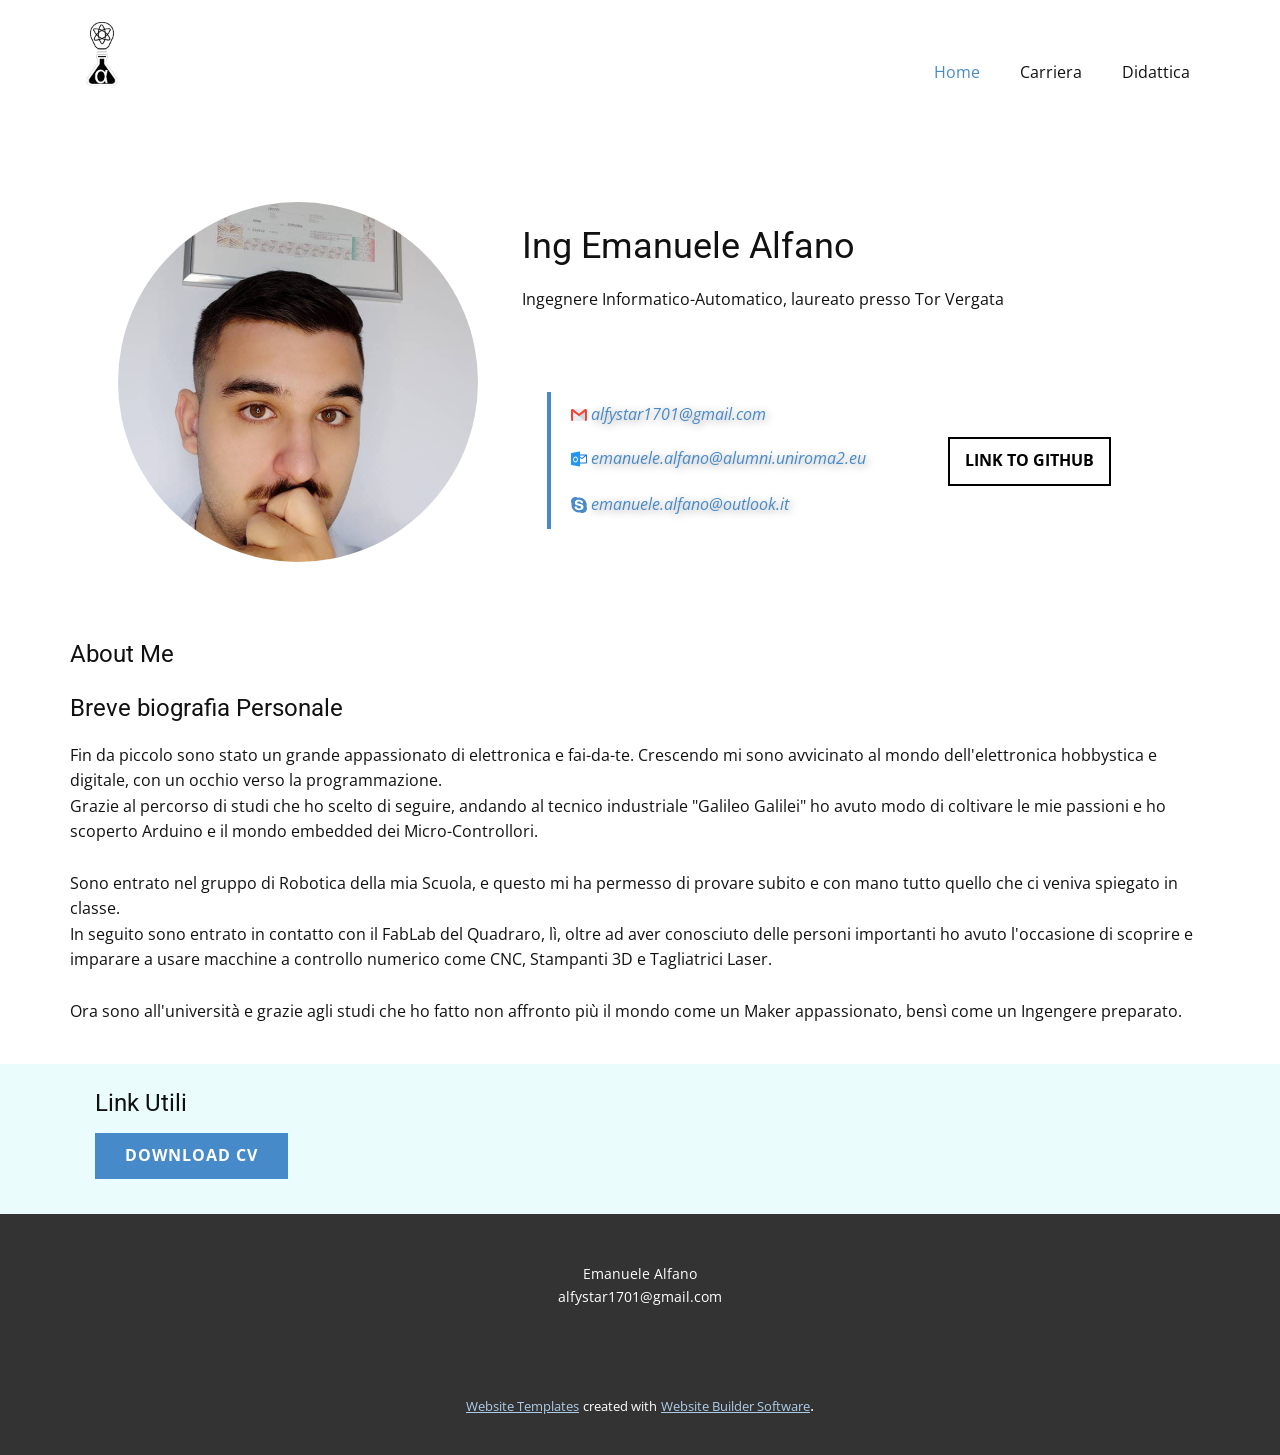
<file: MySite-old/index.html>
<!DOCTYPE html>
<html style="font-size: 16px;" lang="it-IT">
  <head>
    <meta name="viewport" content="width=device-width, initial-scale=1.0">
    <meta charset="utf-8">
    <meta name="keywords" content="Emanuele Alfano">
    <meta name="description" content="">
    <meta name="page_type" content="np-template-header-footer-from-plugin">
    <title>Home</title>
    <link rel="stylesheet" href="nicepage.css" media="screen">
<link rel="stylesheet" href="Home.css" media="screen">
    <script class="u-script" type="text/javascript" src="jquery.js" defer=""></script>
    <script class="u-script" type="text/javascript" src="nicepage.js" defer=""></script>
    <meta name="generator" content="Nicepage 2.30.1, nicepage.com">
    <link id="u-theme-google-font" rel="stylesheet" href="https://fonts.googleapis.com/css?family=Roboto:100,100i,300,300i,400,400i,500,500i,700,700i,900,900i|Open+Sans:300,300i,400,400i,600,600i,700,700i,800,800i">
    
    
    
    
    <script type="application/ld+json">{
		"@context": "http://schema.org",
		"@type": "Organization",
		"name": "MySite",
		"url": "index.html",
		"logo": "images/Logo2small.png"
}</script>
    <meta property="og:title" content="Home">
    <meta property="og:type" content="website">
    <meta name="theme-color" content="#478ac9">
    <link rel="canonical" href="index.html">
    <meta property="og:url" content="index.html">
  </head>
  <body data-home-page="Home.html" data-home-page-title="Home" class="u-body"><header class="u-clearfix u-header u-header" id="sec-b2ae"><div class="u-clearfix u-sheet u-sheet-1">
        <a href="https://nicepage.com" class="u-btn u-btn-round u-button-style u-hover-palette-1-light-2 u-palette-1-base u-radius-2 u-btn-1">Next&nbsp;<span class="u-icon"><svg xmlns="http://www.w3.org/2000/svg" xmlns:xlink="http://www.w3.org/1999/xlink" version="1.1" xml:space="preserve" class="u-svg-content" viewBox="0 0 512 512" x="0px" y="0px" style="width: 1em; height: 1em;"><path d="M506.134,241.843c-0.006-0.006-0.011-0.013-0.018-0.019l-104.504-104c-7.829-7.791-20.492-7.762-28.285,0.068 c-7.792,7.829-7.762,20.492,0.067,28.284L443.558,236H20c-11.046,0-20,8.954-20,20c0,11.046,8.954,20,20,20h423.557 l-70.162,69.824c-7.829,7.792-7.859,20.455-0.067,28.284c7.793,7.831,20.457,7.858,28.285,0.068l104.504-104 c0.006-.006,0.011-.013,0.018-.019C513.968,262.339,513.943,249.635,506.134,241.843z"></path></svg><img></span>
        </a>
        <a href="https://nicepage.com" class="u-image u-logo u-image-1" data-image-width="1534" data-image-height="1534">
          <img src="images/Logo2small.png" class="u-logo-image u-logo-image-1" data-image-width="64">
        </a>
        <nav class="u-menu u-menu-dropdown u-offcanvas u-menu-1">
          <div class="menu-collapse" style="font-size: 1rem; letter-spacing: 0px;">
            <a class="u-button-style u-custom-left-right-menu-spacing u-custom-padding-bottom u-custom-top-bottom-menu-spacing u-nav-link u-text-active-palette-1-base u-text-hover-palette-2-base" href="#">
              <svg><use xmlns:xlink="http://www.w3.org/1999/xlink" xlink:href="#menu-hamburger"></use></svg>
              <svg version="1.1" xmlns="http://www.w3.org/2000/svg" xmlns:xlink="http://www.w3.org/1999/xlink"><defs><symbol id="menu-hamburger" viewBox="0 0 16 16" style="width: 16px; height: 16px;"><rect y="1" width="16" height="2"></rect><rect y="7" width="16" height="2"></rect><rect y="13" width="16" height="2"></rect>
</symbol>
</defs></svg>
            </a>
          </div>
          <div class="u-custom-menu u-nav-container">
            <ul class="u-nav u-unstyled u-nav-1"><li class="u-nav-item"><a class="u-button-style u-nav-link u-text-active-palette-1-base u-text-hover-palette-2-base" href="Home.html" style="padding: 10px 20px;">Home</a>
</li><li class="u-nav-item"><a class="u-button-style u-nav-link u-text-active-palette-1-base u-text-hover-palette-2-base" style="padding: 10px 20px;">Carriera</a><div class="u-nav-popup"><ul class="u-h-spacing-20 u-nav u-unstyled u-v-spacing-10 u-nav-2"><li class="u-nav-item"><a class="u-button-style u-nav-link u-white" href="Percorso-Formatico.html">Percorso Formatico</a>
</li><li class="u-nav-item"><a class="u-button-style u-nav-link u-white" href="Progetti.html">Progetti</a>
</li></ul>
</div>
</li><li class="u-nav-item"><a class="u-button-style u-nav-link u-text-active-palette-1-base u-text-hover-palette-2-base" href="Didattica.html" style="padding: 10px 20px;">Didattica</a><div class="u-nav-popup"><ul class="u-h-spacing-20 u-nav u-unstyled u-v-spacing-10 u-nav-3"><li class="u-nav-item"><a class="u-button-style u-nav-link u-white" href="Fondamenti-Informatica.html">Fondamenti Informatica</a>
</li></ul>
</div>
</li></ul>
          </div>
          <div class="u-custom-menu u-nav-container-collapse">
            <div class="u-black u-container-style u-inner-container-layout u-opacity u-opacity-95 u-sidenav">
              <div class="u-sidenav-overflow">
                <div class="u-menu-close"></div>
                <ul class="u-align-center u-nav u-popupmenu-items u-unstyled u-nav-4"><li class="u-nav-item"><a class="u-button-style u-nav-link" href="Home.html" style="padding: 10px 20px;">Home</a>
</li><li class="u-nav-item"><a class="u-button-style u-nav-link" style="padding: 10px 20px;">Carriera</a><div class="u-nav-popup"><ul class="u-h-spacing-20 u-nav u-unstyled u-v-spacing-10 u-nav-5"><li class="u-nav-item"><a class="u-button-style u-nav-link" href="Percorso-Formatico.html">Percorso Formatico</a>
</li><li class="u-nav-item"><a class="u-button-style u-nav-link" href="Progetti.html">Progetti</a>
</li></ul>
</div>
</li><li class="u-nav-item"><a class="u-button-style u-nav-link" href="Didattica.html" style="padding: 10px 20px;">Didattica</a><div class="u-nav-popup"><ul class="u-h-spacing-20 u-nav u-unstyled u-v-spacing-10 u-nav-6"><li class="u-nav-item"><a class="u-button-style u-nav-link" href="Fondamenti-Informatica.html">Fondamenti Informatica</a>
</li></ul>
</div>
</li></ul>
              </div>
            </div>
            <div class="u-black u-menu-overlay u-opacity u-opacity-70"></div>
          </div>
        </nav>
      </div></header>
    <section class="u-clearfix u-section-1" id="sec-6b16">
      <div class="u-clearfix u-sheet u-sheet-1">
        <div class="u-clearfix u-expanded-width u-gutter-0 u-layout-wrap u-layout-wrap-1">
          <div class="u-layout" style="">
            <div class="u-layout-row" style="">
              <div class="u-align-center u-container-style u-layout-cell u-left-cell u-size-23 u-layout-cell-1">
                <div class="u-container-layout u-valign-top u-container-layout-1">
                  <div alt="" class="u-image u-image-circle u-image-1" src=""></div>
                </div>
              </div>
              <div class="u-align-left u-container-style u-layout-cell u-right-cell u-size-37 u-layout-cell-2">
                <div class="u-container-layout u-container-layout-2">
                  <h2 class="u-text u-text-1">Ing Emanuele Alfano</h2>
                  <p class="u-text u-text-2">Ingegnere Informatico-Automatico, laureato presso Tor Vergata</p>
                </div>
              </div>
            </div>
          </div>
        </div>
        <div class="u-clearfix u-layout-wrap u-layout-wrap-2">
          <div class="u-layout" style="">
            <div class="u-layout-row" style="">
              <div class="u-container-style u-layout-cell u-size-38 u-layout-cell-3">
                <div class="u-container-layout u-valign-top u-container-layout-3">
                  <blockquote class="u-align-left u-text u-text-default u-text-3">
                    <a class="u-active-none u-border-none u-btn u-button-link u-button-style u-hover-none u-none u-text-palette-1-base u-btn-1" href="mailto:?subject=Contact%20From%20Site"><span class="u-icon"><svg xmlns="http://www.w3.org/2000/svg" xmlns:xlink="http://www.w3.org/1999/xlink" version="1.1" xml:space="preserve" class="u-svg-content" viewBox="0 0 512 512" x="0px" y="0px" style="width: 1em; height: 1em;" id="svg-38e3"><rect x="64" y="64" style="fill:#ECEFF1;" width="384" height="384"></rect><polygon style="fill:#CFD8DC;" points="256,296.384 448,448 448,148.672 "></polygon><path style="fill:#F44336;" d="M464,64h-16L256,215.616L64,64H48C21.504,64,0,85.504,0,112v288c0,26.496,21.504,48,48,48h16V148.672  l192,147.68L448,148.64V448h16c26.496,0,48-21.504,48-48V112C512,85.504,490.496,64,464,64z"></path></svg><img></span>&nbsp;alfystar1701@gmail.com<br>
                    </a>
                  </blockquote>
                  <blockquote class="u-align-left u-text u-text-4">
                    <a class="u-active-none u-border-none u-btn u-button-link u-button-style u-hover-none u-none u-text-palette-1-base u-btn-2" href="mailto:?subject=Contact%20From%20Site"><span class="u-icon"><svg xmlns="http://www.w3.org/2000/svg" xmlns:xlink="http://www.w3.org/1999/xlink" version="1.1" xml:space="preserve" class="u-svg-content" viewBox="0 0 512 512" x="0px" y="0px" style="width: 1em; height: 1em;" id="svg-4675"><path style="fill:#1976D2;" d="M496,112.011H272c-8.832,0-16,7.168-16,16s7.168,16,16,16h177.376l-98.304,76.448l-70.496-44.832  l-17.152,27.008l80,50.88c2.592,1.664,5.6,2.496,8.576,2.496c3.456,0,6.944-1.12,9.824-3.36L480,160.715v207.296H272  c-8.832,0-16,7.168-16,16s7.168,16,16,16h224c8.832,0,16-7.168,16-16v-256C512,119.179,504.832,112.011,496,112.011z"></path><path style="fill:#2196F3;" d="M282.208,19.691c-3.648-3.04-8.544-4.352-13.152-3.392l-256,48C5.472,65.707,0,72.299,0,80.011v352  c0,7.68,5.472,14.304,13.056,15.712l256,48c0.96,0.192,1.952,0.288,2.944,0.288c3.712,0,7.328-1.28,10.208-3.68  c3.68-3.04,5.792-7.584,5.792-12.32v-448C288,27.243,285.888,22.731,282.208,19.691z"></path><path style="fill:#FAFAFA;" d="M144,368.011c-44.096,0-80-43.072-80-96s35.904-96,80-96s80,43.072,80,96  S188.096,368.011,144,368.011z M144,208.011c-26.464,0-48,28.704-48,64s21.536,64,48,64s48-28.704,48-64  S170.464,208.011,144,208.011z"></path></svg><img></span>&nbsp;emanuele.alfano@alumni.uniroma2.eu<br>
                    </a>
                  </blockquote>
                  <blockquote class="u-align-left u-text u-text-5">
                    <a class="u-active-none u-border-none u-btn u-button-link u-button-style u-hover-none u-none u-text-palette-1-base u-btn-3" href="mailto:?subject=Contact%20From%20Site"><span class="u-icon u-icon-3"><svg xmlns="http://www.w3.org/2000/svg" xmlns:xlink="http://www.w3.org/1999/xlink" version="1.1" xml:space="preserve" class="u-svg-content" viewBox="0 0 24 24" style="color: currentcolor; width: 1em; height: 1em;" id="svg-2abb"><path d="m23.309 14.547c1.738-7.81-5.104-14.905-13.139-13.543-4.362-2.707-10.17.352-10.17 5.542 0 1.207.333 2.337.912 3.311-1.615 7.828 5.283 14.821 13.311 13.366.936.495 2.004.777 3.139.777 4.949 0 8.118-5.133 5.947-9.453zm-11.213 5.332c-2.342 0-4.63-.565-5.984-2.499-2.018-2.854.643-4.282 1.949-3.194 1.09.919.748 3.142 3.949 3.142 1.411 0 3.153-.602 3.153-2.001 0-2.815-6.245-1.483-8.728-4.552-.912-1.124-1.084-3.107.036-4.545 1.952-2.512 7.68-2.665 10.143-.768 2.274 1.76 1.66 4.096-.175 4.096-2.207 0-1.047-2.888-4.61-2.888-2.583 0-3.599 1.837-1.78 2.731 2.421 1.202 8.75.827 8.75 5.603-.008 3.357-3.247 4.875-6.703 4.875z" fill="currentColor"></path></svg><img></span>&nbsp;emanuele.alfano@outlook.it
                    </a>
                  </blockquote>
                </div>
              </div>
              <div class="u-container-style u-layout-cell u-size-22 u-layout-cell-4">
                <div class="u-container-layout u-container-layout-4">
                  <a href="https://github.com/Alfystar" class="u-border-2 u-border-black u-btn u-button-style u-hover-black u-none u-text-black u-text-hover-white u-btn-4" target="_blank">Link to GitHub</a>
                </div>
              </div>
            </div>
          </div>
        </div>
      </div>
    </section>
    <section class="u-clearfix u-section-2" id="sec-e35d">
      <div class="u-clearfix u-sheet u-sheet-1">
        <h4 class="u-text u-text-default u-text-1">About Me</h4>
        <h4 class="u-text u-text-default u-text-2">Breve biografia Personale</h4>
        <p class="u-text u-text-default u-text-3">Fin da piccolo sono stato un grande appassionato di elettronica e fai-da-te. Crescendo mi sono avvicinato al mondo dell'elettronica hobbystica e digitale, con un occhio verso la programmazione.<br>Grazie al percorso di studi che ho scelto di seguire, andando al tecnico industriale "Galileo Galilei" ho avuto modo di coltivare le mie passioni e ho scoperto Arduino e il mondo embedded dei Micro-Controllori.<br>
          <br>Sono entrato nel gruppo di Robotica della mia Scuola, e questo mi ha permesso di provare subito e con mano tutto quello che ci veniva spiegato in classe.<br>In seguito sono entrato in contatto con il FabLab del Quadraro, lì, oltre ad aver conosciuto delle personi importanti ho avuto l'occasione di scoprire e imparare a usare macchine a controllo numerico come&nbsp;CNC, Stampanti 3D e Tagliatrici Laser.<br>
          <br>Ora sono all'università e grazie agli studi che ho fatto non affronto più il mondo come un Maker appassionato, bensì come un Ingengere preparato.
        </p>
      </div>
    </section>
    <section class="u-clearfix u-palette-4-light-3 u-section-3" id="sec-5289">
      <div class="u-clearfix u-sheet u-sheet-1">
        <h4 class="u-text u-text-default u-text-1">Link Utili</h4>
        <p class="u-text u-text-default u-text-2">
          <a class="u-btn u-button-style u-hover-palette-1-dark-1 u-palette-1-base u-btn-1" href="/Files/Personali/20-11-07EMANUELE_ALFANO_CV.pdf">Download CV</a>
        </p>
      </div>
    </section>
    
    
    <footer class="u-align-center u-clearfix u-footer u-grey-80 u-footer" id="sec-9bcf"><div class="u-clearfix u-sheet u-sheet-1">
        <p class="u-small-text u-text u-text-variant u-text-1">Emanuele Alfano<br>alfystar1701@gmail.com
        </p>
      </div></footer>
    <section class="u-backlink u-clearfix u-grey-80">
      <a class="u-link" href="https://nicepage.com/website-templates" target="_blank">
        <span>Website Templates</span>
      </a>
      <p class="u-text">
        <span>created with</span>
      </p>
      <a class="u-link" href="https://nicepage.com/" target="_blank">
        <span>Website Builder Software</span>
      </a>. 
    </section>
  </body>
</html>
</file>
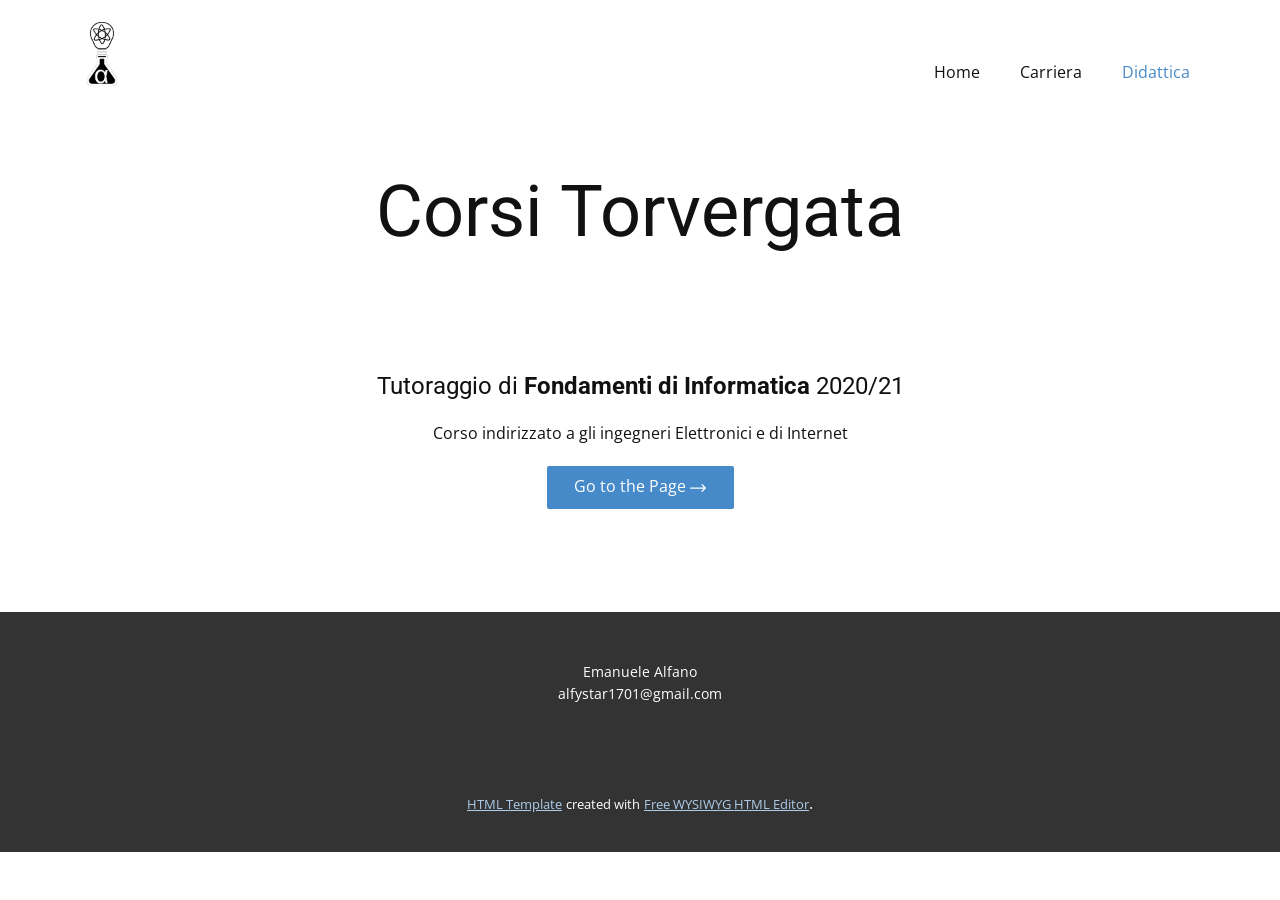
<file: MySite-old/Didattica.html>
<!DOCTYPE html>
<html style="font-size: 16px;" lang="it-IT">
  <head>
    <meta name="viewport" content="width=device-width, initial-scale=1.0">
    <meta charset="utf-8">
    <meta name="keywords" content="">
    <meta name="description" content="">
    <meta name="page_type" content="np-template-header-footer-from-plugin">
    <title>Didattica</title>
    <link rel="stylesheet" href="nicepage.css" media="screen">
<link rel="stylesheet" href="Didattica.css" media="screen">
    <script class="u-script" type="text/javascript" src="jquery.js" defer=""></script>
    <script class="u-script" type="text/javascript" src="nicepage.js" defer=""></script>
    <meta name="generator" content="Nicepage 2.30.1, nicepage.com">
    <link id="u-theme-google-font" rel="stylesheet" href="https://fonts.googleapis.com/css?family=Roboto:100,100i,300,300i,400,400i,500,500i,700,700i,900,900i|Open+Sans:300,300i,400,400i,600,600i,700,700i,800,800i">
    
    
    <script type="application/ld+json">{
		"@context": "http://schema.org",
		"@type": "Organization",
		"name": "MySite",
		"url": "index.html",
		"logo": "images/Logo2small.png"
}</script>
    <meta property="og:title" content="Didattica">
    <meta property="og:type" content="website">
    <meta name="theme-color" content="#478ac9">
    <link rel="canonical" href="index.html">
    <meta property="og:url" content="index.html">
  </head>
  <body class="u-body"><header class="u-clearfix u-header u-header" id="sec-b2ae"><div class="u-clearfix u-sheet u-sheet-1">
        <a href="https://nicepage.com" class="u-btn u-btn-round u-button-style u-hover-palette-1-light-2 u-palette-1-base u-radius-2 u-btn-1">Next&nbsp;<span class="u-icon"><svg xmlns="http://www.w3.org/2000/svg" xmlns:xlink="http://www.w3.org/1999/xlink" version="1.1" xml:space="preserve" class="u-svg-content" viewBox="0 0 512 512" x="0px" y="0px" style="width: 1em; height: 1em;"><path d="M506.134,241.843c-0.006-0.006-0.011-0.013-0.018-0.019l-104.504-104c-7.829-7.791-20.492-7.762-28.285,0.068 c-7.792,7.829-7.762,20.492,0.067,28.284L443.558,236H20c-11.046,0-20,8.954-20,20c0,11.046,8.954,20,20,20h423.557 l-70.162,69.824c-7.829,7.792-7.859,20.455-0.067,28.284c7.793,7.831,20.457,7.858,28.285,0.068l104.504-104 c0.006-.006,0.011-.013,0.018-.019C513.968,262.339,513.943,249.635,506.134,241.843z"></path></svg><img></span>
        </a>
        <a href="https://nicepage.com" class="u-image u-logo u-image-1" data-image-width="1534" data-image-height="1534">
          <img src="images/Logo2small.png" class="u-logo-image u-logo-image-1" data-image-width="64">
        </a>
        <nav class="u-menu u-menu-dropdown u-offcanvas u-menu-1">
          <div class="menu-collapse" style="font-size: 1rem; letter-spacing: 0px;">
            <a class="u-button-style u-custom-left-right-menu-spacing u-custom-padding-bottom u-custom-top-bottom-menu-spacing u-nav-link u-text-active-palette-1-base u-text-hover-palette-2-base" href="#">
              <svg><use xmlns:xlink="http://www.w3.org/1999/xlink" xlink:href="#menu-hamburger"></use></svg>
              <svg version="1.1" xmlns="http://www.w3.org/2000/svg" xmlns:xlink="http://www.w3.org/1999/xlink"><defs><symbol id="menu-hamburger" viewBox="0 0 16 16" style="width: 16px; height: 16px;"><rect y="1" width="16" height="2"></rect><rect y="7" width="16" height="2"></rect><rect y="13" width="16" height="2"></rect>
</symbol>
</defs></svg>
            </a>
          </div>
          <div class="u-custom-menu u-nav-container">
            <ul class="u-nav u-unstyled u-nav-1"><li class="u-nav-item"><a class="u-button-style u-nav-link u-text-active-palette-1-base u-text-hover-palette-2-base" href="Home.html" style="padding: 10px 20px;">Home</a>
</li><li class="u-nav-item"><a class="u-button-style u-nav-link u-text-active-palette-1-base u-text-hover-palette-2-base" style="padding: 10px 20px;">Carriera</a><div class="u-nav-popup"><ul class="u-h-spacing-20 u-nav u-unstyled u-v-spacing-10 u-nav-2"><li class="u-nav-item"><a class="u-button-style u-nav-link u-white" href="Percorso-Formatico.html">Percorso Formatico</a>
</li><li class="u-nav-item"><a class="u-button-style u-nav-link u-white" href="Progetti.html">Progetti</a>
</li></ul>
</div>
</li><li class="u-nav-item"><a class="u-button-style u-nav-link u-text-active-palette-1-base u-text-hover-palette-2-base" href="Didattica.html" style="padding: 10px 20px;">Didattica</a><div class="u-nav-popup"><ul class="u-h-spacing-20 u-nav u-unstyled u-v-spacing-10 u-nav-3"><li class="u-nav-item"><a class="u-button-style u-nav-link u-white" href="Fondamenti-Informatica.html">Fondamenti Informatica</a>
</li></ul>
</div>
</li></ul>
          </div>
          <div class="u-custom-menu u-nav-container-collapse">
            <div class="u-black u-container-style u-inner-container-layout u-opacity u-opacity-95 u-sidenav">
              <div class="u-sidenav-overflow">
                <div class="u-menu-close"></div>
                <ul class="u-align-center u-nav u-popupmenu-items u-unstyled u-nav-4"><li class="u-nav-item"><a class="u-button-style u-nav-link" href="Home.html" style="padding: 10px 20px;">Home</a>
</li><li class="u-nav-item"><a class="u-button-style u-nav-link" style="padding: 10px 20px;">Carriera</a><div class="u-nav-popup"><ul class="u-h-spacing-20 u-nav u-unstyled u-v-spacing-10 u-nav-5"><li class="u-nav-item"><a class="u-button-style u-nav-link" href="Percorso-Formatico.html">Percorso Formatico</a>
</li><li class="u-nav-item"><a class="u-button-style u-nav-link" href="Progetti.html">Progetti</a>
</li></ul>
</div>
</li><li class="u-nav-item"><a class="u-button-style u-nav-link" href="Didattica.html" style="padding: 10px 20px;">Didattica</a><div class="u-nav-popup"><ul class="u-h-spacing-20 u-nav u-unstyled u-v-spacing-10 u-nav-6"><li class="u-nav-item"><a class="u-button-style u-nav-link" href="Fondamenti-Informatica.html">Fondamenti Informatica</a>
</li></ul>
</div>
</li></ul>
              </div>
            </div>
            <div class="u-black u-menu-overlay u-opacity u-opacity-70"></div>
          </div>
        </nav>
      </div></header>
    <section class="u-clearfix u-section-1" id="sec-5e7e">
      <div class="u-clearfix u-sheet u-sheet-1">
        <div class="u-clearfix u-expanded-width u-layout-wrap u-layout-wrap-1">
          <div class="u-layout">
            <div class="u-layout-col">
              <div class="u-container-style u-layout-cell u-size-30 u-layout-cell-1">
                <div class="u-container-layout u-valign-middle u-container-layout-1">
                  <h1 class="u-heading-font u-text u-text-default u-title u-text-1">Corsi Torvergata</h1>
                </div>
              </div>
              <div class="u-container-style u-layout-cell u-size-30 u-layout-cell-2">
                <div class="u-container-layout u-container-layout-2">
                  <div class="u-expanded-width u-list u-repeater u-list-1">
                    <div class="u-align-center u-container-style u-list-item u-repeater-item">
                      <div class="u-container-layout u-similar-container u-container-layout-3">
                        <h4 class="u-text u-text-default u-text-2">Tutoraggio di <b>Fondamenti di Informatica </b>2020/21
                        </h4>
                        <p class="u-text u-text-default u-text-3">Corso indirizzato a gli ingegneri Elettronici e di Internet</p>
                        <a href="Fondamenti-Informatica.html" data-page-id="140720" class="u-btn u-btn-round u-button-style u-hover-palette-1-light-2 u-palette-1-base u-radius-2 u-btn-1">Go to the Page&nbsp;<span class="u-icon"><svg xmlns="http://www.w3.org/2000/svg" xmlns:xlink="http://www.w3.org/1999/xlink" version="1.1" xml:space="preserve" class="u-svg-content" viewBox="0 0 512 512" x="0px" y="0px" style="width: 1em; height: 1em;" id="svg-e9f2"><path d="M506.134,241.843c-0.006-0.006-0.011-0.013-0.018-0.019l-104.504-104c-7.829-7.791-20.492-7.762-28.285,0.068 c-7.792,7.829-7.762,20.492,0.067,28.284L443.558,236H20c-11.046,0-20,8.954-20,20c0,11.046,8.954,20,20,20h423.557 l-70.162,69.824c-7.829,7.792-7.859,20.455-0.067,28.284c7.793,7.831,20.457,7.858,28.285,0.068l104.504-104 c0.006-.006,0.011-.013,0.018-.019C513.968,262.339,513.943,249.635,506.134,241.843z"></path></svg><img></span>
                        </a>
                      </div>
                    </div>
                  </div>
                </div>
              </div>
            </div>
          </div>
        </div>
      </div>
    </section>
    
    
    <footer class="u-align-center u-clearfix u-footer u-grey-80 u-footer" id="sec-9bcf"><div class="u-clearfix u-sheet u-sheet-1">
        <p class="u-small-text u-text u-text-variant u-text-1">Emanuele Alfano<br>alfystar1701@gmail.com
        </p>
      </div></footer>
    <section class="u-backlink u-clearfix u-grey-80">
      <a class="u-link" href="https://nicepage.com/html-templates" target="_blank">
        <span>HTML Template</span>
      </a>
      <p class="u-text">
        <span>created with</span>
      </p>
      <a class="u-link" href="https://nicepage.com/html-website-builder" target="_blank">
        <span>Free WYSIWYG HTML Editor</span>
      </a>. 
    </section>
  </body>
</html>
</file>
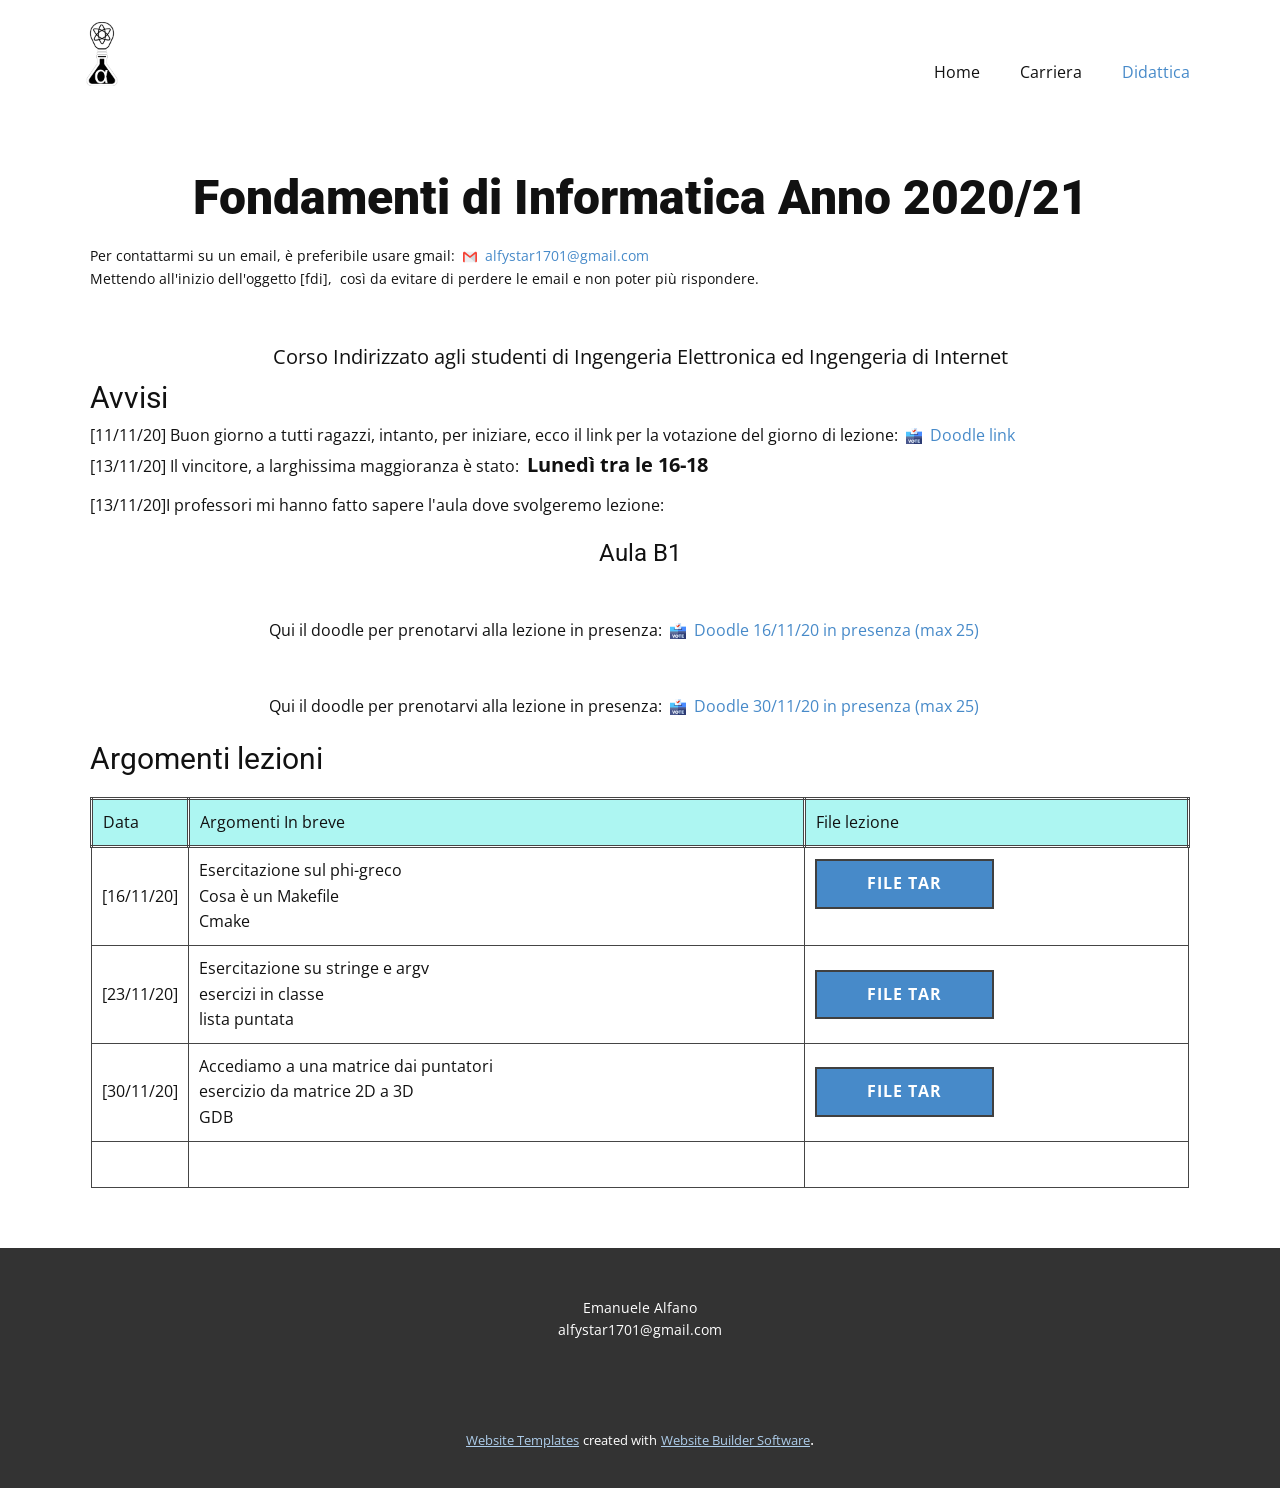
<file: MySite-old/Fondamenti-Informatica.html>
<!DOCTYPE html>
<html style="font-size: 16px;" lang="it-IT">
  <head>
    <meta name="viewport" content="width=device-width, initial-scale=1.0">
    <meta charset="utf-8">
    <meta name="keywords" content="Fondamenti di Informatica Anno 2020/21">
    <meta name="description" content="">
    <meta name="page_type" content="np-template-header-footer-from-plugin">
    <title>Fondamenti Informatica</title>
    <link rel="stylesheet" href="nicepage.css" media="screen">
<link rel="stylesheet" href="Fondamenti-Informatica.css" media="screen">
    <script class="u-script" type="text/javascript" src="jquery.js" defer=""></script>
    <script class="u-script" type="text/javascript" src="nicepage.js" defer=""></script>
    <meta name="generator" content="Nicepage 2.30.1, nicepage.com">
    <link id="u-theme-google-font" rel="stylesheet" href="https://fonts.googleapis.com/css?family=Roboto:100,100i,300,300i,400,400i,500,500i,700,700i,900,900i|Open+Sans:300,300i,400,400i,600,600i,700,700i,800,800i">
    
    
    <script type="application/ld+json">{
		"@context": "http://schema.org",
		"@type": "Organization",
		"name": "MySite",
		"url": "index.html",
		"logo": "images/Logo2small.png"
}</script>
    <meta property="og:title" content="Fondamenti Informatica">
    <meta property="og:type" content="website">
    <meta name="theme-color" content="#478ac9">
    <link rel="canonical" href="index.html">
    <meta property="og:url" content="index.html">
  </head>
  <body class="u-body"><header class="u-clearfix u-header u-header" id="sec-b2ae"><div class="u-clearfix u-sheet u-sheet-1">
        <a href="https://nicepage.com" class="u-btn u-btn-round u-button-style u-hover-palette-1-light-2 u-palette-1-base u-radius-2 u-btn-1">Next&nbsp;<span class="u-icon"><svg xmlns="http://www.w3.org/2000/svg" xmlns:xlink="http://www.w3.org/1999/xlink" version="1.1" xml:space="preserve" class="u-svg-content" viewBox="0 0 512 512" x="0px" y="0px" style="width: 1em; height: 1em;"><path d="M506.134,241.843c-0.006-0.006-0.011-0.013-0.018-0.019l-104.504-104c-7.829-7.791-20.492-7.762-28.285,0.068 c-7.792,7.829-7.762,20.492,0.067,28.284L443.558,236H20c-11.046,0-20,8.954-20,20c0,11.046,8.954,20,20,20h423.557 l-70.162,69.824c-7.829,7.792-7.859,20.455-0.067,28.284c7.793,7.831,20.457,7.858,28.285,0.068l104.504-104 c0.006-.006,0.011-.013,0.018-.019C513.968,262.339,513.943,249.635,506.134,241.843z"></path></svg><img></span>
        </a>
        <a href="https://nicepage.com" class="u-image u-logo u-image-1" data-image-width="1534" data-image-height="1534">
          <img src="images/Logo2small.png" class="u-logo-image u-logo-image-1" data-image-width="64">
        </a>
        <nav class="u-menu u-menu-dropdown u-offcanvas u-menu-1">
          <div class="menu-collapse" style="font-size: 1rem; letter-spacing: 0px;">
            <a class="u-button-style u-custom-left-right-menu-spacing u-custom-padding-bottom u-custom-top-bottom-menu-spacing u-nav-link u-text-active-palette-1-base u-text-hover-palette-2-base" href="#">
              <svg><use xmlns:xlink="http://www.w3.org/1999/xlink" xlink:href="#menu-hamburger"></use></svg>
              <svg version="1.1" xmlns="http://www.w3.org/2000/svg" xmlns:xlink="http://www.w3.org/1999/xlink"><defs><symbol id="menu-hamburger" viewBox="0 0 16 16" style="width: 16px; height: 16px;"><rect y="1" width="16" height="2"></rect><rect y="7" width="16" height="2"></rect><rect y="13" width="16" height="2"></rect>
</symbol>
</defs></svg>
            </a>
          </div>
          <div class="u-custom-menu u-nav-container">
            <ul class="u-nav u-unstyled u-nav-1"><li class="u-nav-item"><a class="u-button-style u-nav-link u-text-active-palette-1-base u-text-hover-palette-2-base" href="Home.html" style="padding: 10px 20px;">Home</a>
</li><li class="u-nav-item"><a class="u-button-style u-nav-link u-text-active-palette-1-base u-text-hover-palette-2-base" style="padding: 10px 20px;">Carriera</a><div class="u-nav-popup"><ul class="u-h-spacing-20 u-nav u-unstyled u-v-spacing-10 u-nav-2"><li class="u-nav-item"><a class="u-button-style u-nav-link u-white" href="Percorso-Formatico.html">Percorso Formatico</a>
</li><li class="u-nav-item"><a class="u-button-style u-nav-link u-white" href="Progetti.html">Progetti</a>
</li></ul>
</div>
</li><li class="u-nav-item"><a class="u-button-style u-nav-link u-text-active-palette-1-base u-text-hover-palette-2-base" href="Didattica.html" style="padding: 10px 20px;">Didattica</a><div class="u-nav-popup"><ul class="u-h-spacing-20 u-nav u-unstyled u-v-spacing-10 u-nav-3"><li class="u-nav-item"><a class="u-button-style u-nav-link u-white" href="Fondamenti-Informatica.html">Fondamenti Informatica</a>
</li></ul>
</div>
</li></ul>
          </div>
          <div class="u-custom-menu u-nav-container-collapse">
            <div class="u-black u-container-style u-inner-container-layout u-opacity u-opacity-95 u-sidenav">
              <div class="u-sidenav-overflow">
                <div class="u-menu-close"></div>
                <ul class="u-align-center u-nav u-popupmenu-items u-unstyled u-nav-4"><li class="u-nav-item"><a class="u-button-style u-nav-link" href="Home.html" style="padding: 10px 20px;">Home</a>
</li><li class="u-nav-item"><a class="u-button-style u-nav-link" style="padding: 10px 20px;">Carriera</a><div class="u-nav-popup"><ul class="u-h-spacing-20 u-nav u-unstyled u-v-spacing-10 u-nav-5"><li class="u-nav-item"><a class="u-button-style u-nav-link" href="Percorso-Formatico.html">Percorso Formatico</a>
</li><li class="u-nav-item"><a class="u-button-style u-nav-link" href="Progetti.html">Progetti</a>
</li></ul>
</div>
</li><li class="u-nav-item"><a class="u-button-style u-nav-link" href="Didattica.html" style="padding: 10px 20px;">Didattica</a><div class="u-nav-popup"><ul class="u-h-spacing-20 u-nav u-unstyled u-v-spacing-10 u-nav-6"><li class="u-nav-item"><a class="u-button-style u-nav-link" href="Fondamenti-Informatica.html">Fondamenti Informatica</a>
</li></ul>
</div>
</li></ul>
              </div>
            </div>
            <div class="u-black u-menu-overlay u-opacity u-opacity-70"></div>
          </div>
        </nav>
      </div></header>
    <section class="u-align-center u-clearfix u-section-1" id="sec-0d46">
      <div class="u-clearfix u-sheet u-sheet-1">
        <h1 class="u-text u-text-1">Fondamenti di Informatica Anno 2020/21</h1>
        <p class="u-align-left u-small-text u-text u-text-font u-text-variant u-text-2">Per contattarmi su un email, è preferibile usare gmail:&nbsp;&nbsp;<span class="u-icon"><svg xmlns="http://www.w3.org/2000/svg" xmlns:xlink="http://www.w3.org/1999/xlink" version="1.1" xml:space="preserve" class="u-svg-content" viewBox="0 0 512 512" x="0px" y="0px" style="width: 1em; height: 1em;"><rect x="64" y="64" style="fill:#ECEFF1;" width="384" height="384"></rect><polygon style="fill:#CFD8DC;" points="256,296.384 448,448 448,148.672 "></polygon><path style="fill:#F44336;" d="M464,64h-16L256,215.616L64,64H48C21.504,64,0,85.504,0,112v288c0,26.496,21.504,48,48,48h16V148.672  l192,147.68L448,148.64V448h16c26.496,0,48-21.504,48-48V112C512,85.504,490.496,64,464,64z"></path></svg><img></span> &nbsp;<a href="mailto:?subject=%5Bfdi%5D%20-%20From%20site" class="u-active-none u-border-none u-btn u-button-link u-button-style u-hover-none u-none u-text-palette-1-base u-btn-1">alfystar1701@gmail.com</a>
          <br>Mettendo all'inizio dell'oggetto [fdi],&nbsp; così da evitare di perdere le email e non poter più rispondere.
        </p>
        <p class="u-align-center u-large-text u-text u-text-variant u-text-3">Corso Indirizzato agli studenti di Ingengeria Elettronica ed Ingengeria&nbsp;di Internet<br>
        </p>
        <h3 class="u-align-left u-text u-text-4">Avvisi</h3>
        <p class="u-align-left u-text u-text-5">[11/11/20] Buon giorno a tutti ragazzi, intanto, per iniziare, ecco il link per la votazione del giorno di lezione:&nbsp;&nbsp;<span class="u-icon"><svg xmlns="http://www.w3.org/2000/svg" xmlns:xlink="http://www.w3.org/1999/xlink" version="1.1" xml:space="preserve" class="u-svg-content" viewBox="0 0 512 512" style="width: 1em; height: 1em;"><g><g><path d="m512 285.2h-512v-165h512z" fill="#50c5ff"></path>
</g><g><path d="m512 285.2h-256v-165h256z" fill="#488aff"></path>
</g><g><path d="m124.582 180.2h262.707v30h-262.707z" fill="#48568c"></path>
</g><g><path d="m256 180.2h131.289v30h-131.289z" fill="#2c3b73"></path>
</g><g><g><path d="m512 345.2h-512v-75h512z" fill="#62729a"></path>
</g>
</g><g><g><path d="m512 345.2h-256v-75h256z" fill="#48568c"></path>
</g>
</g><g><path d="m354.592 193.564h-196.552v-193.564h196.552z" fill="#f5fbff"></path>
</g><g><path d="m354.592 193.564h-98.592v-193.564h98.592z" fill="#cae1f9"></path>
</g><g><path d="m512 512h-512v-181.8h512z" fill="#48568c"></path>
</g><path d="m256 330.2h256v181.8h-256z" fill="#2c3b73"></path><path d="m97.372 369.41 20.183 67.517 19.892-67.517h29.766l-37.898 103.09h-23.521l-38.334-103.09z" fill="#f5fbff"></path><path d="m360.761 394.093h-29.62v78.407h-28.313v-78.407h-29.766v-24.683h87.699z" fill="#cae1f9"></path><path d="m444.54 447.816v24.684h-73.47v-103.09h72.163v24.684h-43.85v14.52h37.461v22.941h-37.461v16.262h45.157z" fill="#cae1f9"></path><path d="m291.641 51.718-35.641 35.641-12.06 12.06-23.581-23.581-21.213 21.213 44.794 44.794 12.06-12.06 56.854-56.854z" fill="#fd4e26"></path><path d="m291.641 51.718-35.641 35.641v42.426l56.854-56.854z" fill="#d8270f"></path><path d="m256 386.1c-9.55-10.27-23.19-16.69-38.33-16.69-28.91 0-52.35 23.41-52.35 52.27 0 28.87 23.44 52.27 52.35 52.27 15.14 0 28.78-6.42 38.33-16.69 8.7-9.33 14.01-21.84 14.01-35.58s-5.31-26.25-14.01-35.58zm-38.37 62.73c-13.01 0-23.56-12.15-23.56-27.15 0-14.99 10.55-27.15 23.56-27.15 13.02 0 23.57 12.16 23.57 27.15 0 15-10.55 27.15-23.57 27.15z" fill="#f5fbff"></path><path d="m256 386.1v71.16c8.7-9.33 14.01-21.84 14.01-35.58s-5.31-26.25-14.01-35.58z" fill="#cae1f9"></path>
</g></svg><img></span> &nbsp;<a href="https://doodle.com/poll/vux42u387m99v8a2" class="u-active-none u-border-none u-btn u-button-style u-hover-none u-none u-text-palette-1-base u-btn-2">Doodle link</a>
          <br>[13/11/20] Il vincitore, a larghissima maggioranza è stato:&nbsp;<b>
            <font style="font-size: 1.25rem;">Lunedì tra le 16-18</font></b>
        </p>
        <p class="u-align-left u-text u-text-6">[13/11/20]I professori mi hanno fatto sapere l'aula dove svolgeremo lezione:<br>
        </p>
        <h4 class="u-alig-center"> Aula B1</h4>
        <p class="u-align-left u-text u-text-default u-text-3"> Qui il doodle per prenotarvi alla lezione in presenza:&nbsp;&nbsp;<span class="u-icon"><svg xmlns="http://www.w3.org/2000/svg" xmlns:xlink="http://www.w3.org/1999/xlink" version="1.1" xml:space="preserve" class="u-svg-content" viewBox="0 0 512 512" style="width: 1em; height: 1em;"><g><g><path d="m512 285.2h-512v-165h512z" fill="#50c5ff"></path>
</g><g><path d="m512 285.2h-256v-165h256z" fill="#488aff"></path>
</g><g><path d="m124.582 180.2h262.707v30h-262.707z" fill="#48568c"></path>
</g><g><path d="m256 180.2h131.289v30h-131.289z" fill="#2c3b73"></path>
</g><g><g><path d="m512 345.2h-512v-75h512z" fill="#62729a"></path>
</g>
</g><g><g><path d="m512 345.2h-256v-75h256z" fill="#48568c"></path>
</g>
</g><g><path d="m354.592 193.564h-196.552v-193.564h196.552z" fill="#f5fbff"></path>
</g><g><path d="m354.592 193.564h-98.592v-193.564h98.592z" fill="#cae1f9"></path>
</g><g><path d="m512 512h-512v-181.8h512z" fill="#48568c"></path>
</g><path d="m256 330.2h256v181.8h-256z" fill="#2c3b73"></path><path d="m97.372 369.41 20.183 67.517 19.892-67.517h29.766l-37.898 103.09h-23.521l-38.334-103.09z" fill="#f5fbff"></path><path d="m360.761 394.093h-29.62v78.407h-28.313v-78.407h-29.766v-24.683h87.699z" fill="#cae1f9"></path><path d="m444.54 447.816v24.684h-73.47v-103.09h72.163v24.684h-43.85v14.52h37.461v22.941h-37.461v16.262h45.157z" fill="#cae1f9"></path><path d="m291.641 51.718-35.641 35.641-12.06 12.06-23.581-23.581-21.213 21.213 44.794 44.794 12.06-12.06 56.854-56.854z" fill="#fd4e26"></path><path d="m291.641 51.718-35.641 35.641v42.426l56.854-56.854z" fill="#d8270f"></path><path d="m256 386.1c-9.55-10.27-23.19-16.69-38.33-16.69-28.91 0-52.35 23.41-52.35 52.27 0 28.87 23.44 52.27 52.35 52.27 15.14 0 28.78-6.42 38.33-16.69 8.7-9.33 14.01-21.84 14.01-35.58s-5.31-26.25-14.01-35.58zm-38.37 62.73c-13.01 0-23.56-12.15-23.56-27.15 0-14.99 10.55-27.15 23.56-27.15 13.02 0 23.57 12.16 23.57 27.15 0 15-10.55 27.15-23.57 27.15z" fill="#f5fbff"></path><path d="m256 386.1v71.16c8.7-9.33 14.01-21.84 14.01-35.58s-5.31-26.25-14.01-35.58z" fill="#cae1f9"></path>
</g></svg><img></span> &nbsp;<a href="https://doodle.com/poll/i48man4it96hvh76" class="u-active-none u-border-none u-btn u-button-style u-hover-none u-none u-text-palette-1-base u-btn-3">Doodle 16/11/20 in presenza (max 25)</a>
        </p>
        <p class="u-align-left u-text u-text-default u-text-3"> Qui il doodle per prenotarvi alla lezione in presenza:&nbsp;&nbsp;<span class="u-icon"><svg xmlns="http://www.w3.org/2000/svg" xmlns:xlink="http://www.w3.org/1999/xlink" version="1.1" xml:space="preserve" class="u-svg-content" viewBox="0 0 512 512" style="width: 1em; height: 1em;"><g><g><path d="m512 285.2h-512v-165h512z" fill="#50c5ff"></path>
</g><g><path d="m512 285.2h-256v-165h256z" fill="#488aff"></path>
</g><g><path d="m124.582 180.2h262.707v30h-262.707z" fill="#48568c"></path>
</g><g><path d="m256 180.2h131.289v30h-131.289z" fill="#2c3b73"></path>
</g><g><g><path d="m512 345.2h-512v-75h512z" fill="#62729a"></path>
</g>
</g><g><g><path d="m512 345.2h-256v-75h256z" fill="#48568c"></path>
</g>
</g><g><path d="m354.592 193.564h-196.552v-193.564h196.552z" fill="#f5fbff"></path>
</g><g><path d="m354.592 193.564h-98.592v-193.564h98.592z" fill="#cae1f9"></path>
</g><g><path d="m512 512h-512v-181.8h512z" fill="#48568c"></path>
</g><path d="m256 330.2h256v181.8h-256z" fill="#2c3b73"></path><path d="m97.372 369.41 20.183 67.517 19.892-67.517h29.766l-37.898 103.09h-23.521l-38.334-103.09z" fill="#f5fbff"></path><path d="m360.761 394.093h-29.62v78.407h-28.313v-78.407h-29.766v-24.683h87.699z" fill="#cae1f9"></path><path d="m444.54 447.816v24.684h-73.47v-103.09h72.163v24.684h-43.85v14.52h37.461v22.941h-37.461v16.262h45.157z" fill="#cae1f9"></path><path d="m291.641 51.718-35.641 35.641-12.06 12.06-23.581-23.581-21.213 21.213 44.794 44.794 12.06-12.06 56.854-56.854z" fill="#fd4e26"></path><path d="m291.641 51.718-35.641 35.641v42.426l56.854-56.854z" fill="#d8270f"></path><path d="m256 386.1c-9.55-10.27-23.19-16.69-38.33-16.69-28.91 0-52.35 23.41-52.35 52.27 0 28.87 23.44 52.27 52.35 52.27 15.14 0 28.78-6.42 38.33-16.69 8.7-9.33 14.01-21.84 14.01-35.58s-5.31-26.25-14.01-35.58zm-38.37 62.73c-13.01 0-23.56-12.15-23.56-27.15 0-14.99 10.55-27.15 23.56-27.15 13.02 0 23.57 12.16 23.57 27.15 0 15-10.55 27.15-23.57 27.15z" fill="#f5fbff"></path><path d="m256 386.1v71.16c8.7-9.33 14.01-21.84 14.01-35.58s-5.31-26.25-14.01-35.58z" fill="#cae1f9"></path>
</g></svg><img></span> &nbsp;<a href="https://doodle.com/poll/mg7imac9hiav4d6t" class="u-active-none u-border-none u-btn u-button-style u-hover-none u-none u-text-palette-1-base u-btn-3">Doodle 30/11/20 in presenza (max 25)</a>
        </p>
        <h3 class="u-align-left u-text u-text-7">Argomenti lezioni</h3>
        <div class="u-table u-table-responsive u-table-1">
          <table class="u-table-entity">
            <colgroup>
              <col width="8.6%">
              <col width="56.3%">
              <col width="35.1%">
            </colgroup>
            <thead class="u-palette-4-light-2 u-table-header u-table-header-1">
              <tr style="height: 26px;">
                <th class="u-border-3 u-border-grey-dark-1 u-table-cell u-table-cell-1">Data</th>
                <th class="u-border-3 u-border-grey-dark-1 u-table-cell u-table-cell-2">Argomenti In breve</th>
                <th class="u-border-3 u-border-grey-dark-1 u-table-cell u-table-cell-3">File lezione</th>
              </tr>
            </thead>
            <tbody class="u-align-left u-table-body">
              <tr style="height: 46px;">
                <td class="u-border-1 u-border-grey-dark-1 u-table-cell">[16/11/20]</td>
                <td class="u-border-1 u-border-grey-dark-1 u-table-cell">Esercitazione sul phi-greco<br>Cosa è un Makefile<br>Cmake
                </td>
                <td class="u-border-1 u-border-grey-dark-1 u-table-cell">
                  <a href="/Files/Didattica/2020/FondInf/L1.tar.gz" class="u-border-2 u-border-grey-75 u-btn u-button-style u-hover-palette-1-dark-1 u-palette-1-base u-btn-4">File tar</a>
                  <br>
                  <br>
                </td>
              </tr>
              <tr style="height: 46px;">
                <td class="u-border-1 u-border-grey-dark-1 u-table-cell">[23/11/20]</td>
                <td class="u-border-1 u-border-grey-dark-1 u-table-cell">Esercitazione su stringe e argv<br>esercizi in classe<br>lista puntata</td>
                <td class="u-border-1 u-border-grey-dark-1 u-table-cell">
                <a href="/Files/Didattica/2020/FondInf/L2.tar.gz" class="u-border-2 u-border-grey-75 u-btn u-button-style u-hover-palette-1-dark-1 u-palette-1-base u-btn-4">File tar</a></td>
              </tr>
              <tr style="height: 46px;">
                <td class="u-border-1 u-border-grey-dark-1 u-table-cell">[30/11/20]</td>
                <td class="u-border-1 u-border-grey-dark-1 u-table-cell">Accediamo a una matrice dai puntatori<br>esercizio da matrice 2D a 3D<br>GDB</td>
                <td class="u-border-1 u-border-grey-dark-1 u-table-cell">
                <a href="/Files/Didattica/2020/FondInf/L3.tar.gz" class="u-border-2 u-border-grey-75 u-btn u-button-style u-hover-palette-1-dark-1 u-palette-1-base u-btn-4">File tar</a></td>
              </tr>
              <tr style="height: 46px;">
                <td class="u-border-1 u-border-grey-dark-1 u-table-cell"></td>
                <td class="u-border-1 u-border-grey-dark-1 u-table-cell"></td>
                <td class="u-border-1 u-border-grey-dark-1 u-table-cell"></td>
              </tr>
            </tbody>
          </table>
        </div>
      </div>
    </section>
    
    
    <footer class="u-align-center u-clearfix u-footer u-grey-80 u-footer" id="sec-9bcf"><div class="u-clearfix u-sheet u-sheet-1">
        <p class="u-small-text u-text u-text-variant u-text-1">Emanuele Alfano<br>alfystar1701@gmail.com
        </p>
      </div></footer>
    <section class="u-backlink u-clearfix u-grey-80">
      <a class="u-link" href="https://nicepage.com/website-templates" target="_blank">
        <span>Website Templates</span>
      </a>
      <p class="u-text">
        <span>created with</span>
      </p>
      <a class="u-link" href="https://nicepage.com/" target="_blank">
        <span>Website Builder Software</span>
      </a>. 
    </section>
  </body>
</html>
</file>
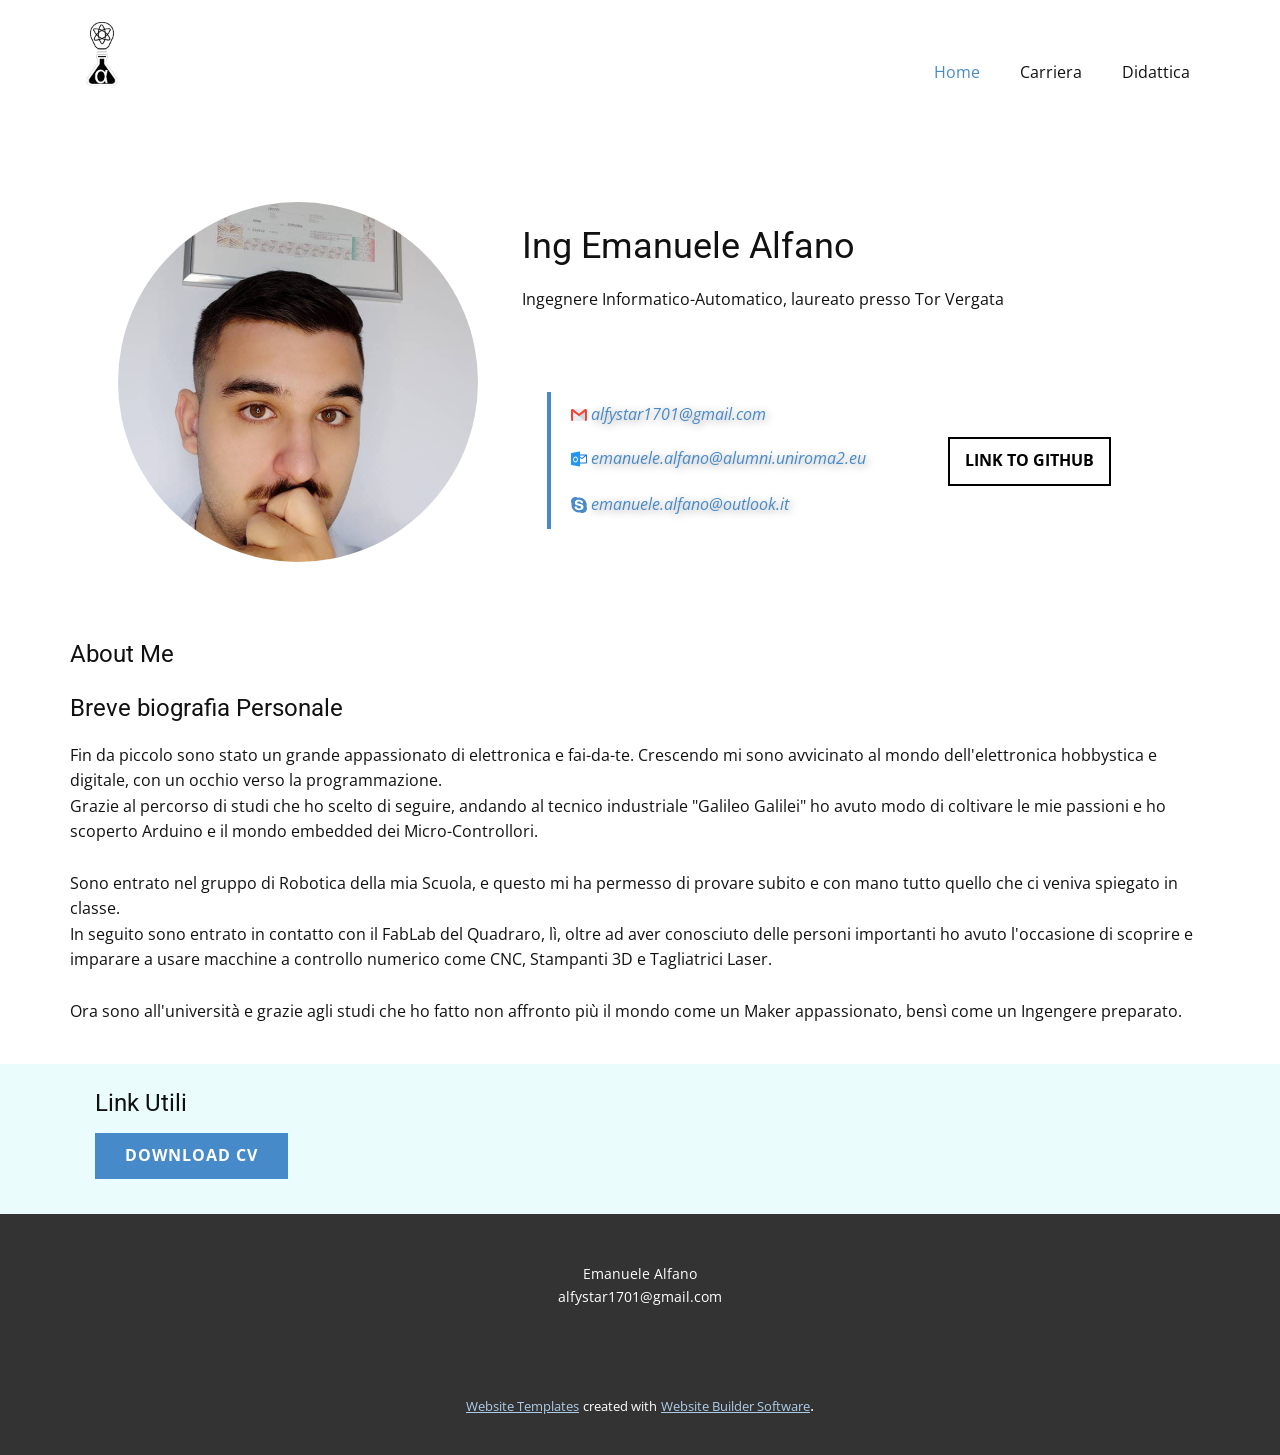
<file: MySite-old/Home.html>
<!DOCTYPE html>
<html style="font-size: 16px;" lang="it-IT">
  <head>
    <meta name="viewport" content="width=device-width, initial-scale=1.0">
    <meta charset="utf-8">
    <meta name="keywords" content="Emanuele Alfano">
    <meta name="description" content="">
    <meta name="page_type" content="np-template-header-footer-from-plugin">
    <title>Home</title>
    <link rel="stylesheet" href="nicepage.css" media="screen">
<link rel="stylesheet" href="Home.css" media="screen">
    <script class="u-script" type="text/javascript" src="jquery.js" defer=""></script>
    <script class="u-script" type="text/javascript" src="nicepage.js" defer=""></script>
    <meta name="generator" content="Nicepage 2.30.1, nicepage.com">
    <link id="u-theme-google-font" rel="stylesheet" href="https://fonts.googleapis.com/css?family=Roboto:100,100i,300,300i,400,400i,500,500i,700,700i,900,900i|Open+Sans:300,300i,400,400i,600,600i,700,700i,800,800i">
    
    
    
    
    <script type="application/ld+json">{
		"@context": "http://schema.org",
		"@type": "Organization",
		"name": "MySite",
		"url": "index.html",
		"logo": "images/Logo2small.png"
}</script>
    <meta property="og:title" content="Home">
    <meta property="og:type" content="website">
    <meta name="theme-color" content="#478ac9">
    <link rel="canonical" href="index.html">
    <meta property="og:url" content="index.html">
  </head>
  <body class="u-body"><header class="u-clearfix u-header u-header" id="sec-b2ae"><div class="u-clearfix u-sheet u-sheet-1">
        <a href="https://nicepage.com" class="u-btn u-btn-round u-button-style u-hover-palette-1-light-2 u-palette-1-base u-radius-2 u-btn-1">Next&nbsp;<span class="u-icon"><svg xmlns="http://www.w3.org/2000/svg" xmlns:xlink="http://www.w3.org/1999/xlink" version="1.1" xml:space="preserve" class="u-svg-content" viewBox="0 0 512 512" x="0px" y="0px" style="width: 1em; height: 1em;"><path d="M506.134,241.843c-0.006-0.006-0.011-0.013-0.018-0.019l-104.504-104c-7.829-7.791-20.492-7.762-28.285,0.068 c-7.792,7.829-7.762,20.492,0.067,28.284L443.558,236H20c-11.046,0-20,8.954-20,20c0,11.046,8.954,20,20,20h423.557 l-70.162,69.824c-7.829,7.792-7.859,20.455-0.067,28.284c7.793,7.831,20.457,7.858,28.285,0.068l104.504-104 c0.006-.006,0.011-.013,0.018-.019C513.968,262.339,513.943,249.635,506.134,241.843z"></path></svg><img></span>
        </a>
        <a href="https://nicepage.com" class="u-image u-logo u-image-1" data-image-width="1534" data-image-height="1534">
          <img src="images/Logo2small.png" class="u-logo-image u-logo-image-1" data-image-width="64">
        </a>
        <nav class="u-menu u-menu-dropdown u-offcanvas u-menu-1">
          <div class="menu-collapse" style="font-size: 1rem; letter-spacing: 0px;">
            <a class="u-button-style u-custom-left-right-menu-spacing u-custom-padding-bottom u-custom-top-bottom-menu-spacing u-nav-link u-text-active-palette-1-base u-text-hover-palette-2-base" href="#">
              <svg><use xmlns:xlink="http://www.w3.org/1999/xlink" xlink:href="#menu-hamburger"></use></svg>
              <svg version="1.1" xmlns="http://www.w3.org/2000/svg" xmlns:xlink="http://www.w3.org/1999/xlink"><defs><symbol id="menu-hamburger" viewBox="0 0 16 16" style="width: 16px; height: 16px;"><rect y="1" width="16" height="2"></rect><rect y="7" width="16" height="2"></rect><rect y="13" width="16" height="2"></rect>
</symbol>
</defs></svg>
            </a>
          </div>
          <div class="u-custom-menu u-nav-container">
            <ul class="u-nav u-unstyled u-nav-1"><li class="u-nav-item"><a class="u-button-style u-nav-link u-text-active-palette-1-base u-text-hover-palette-2-base" href="Home.html" style="padding: 10px 20px;">Home</a>
</li><li class="u-nav-item"><a class="u-button-style u-nav-link u-text-active-palette-1-base u-text-hover-palette-2-base" style="padding: 10px 20px;">Carriera</a><div class="u-nav-popup"><ul class="u-h-spacing-20 u-nav u-unstyled u-v-spacing-10 u-nav-2"><li class="u-nav-item"><a class="u-button-style u-nav-link u-white" href="Percorso-Formatico.html">Percorso Formatico</a>
</li><li class="u-nav-item"><a class="u-button-style u-nav-link u-white" href="Progetti.html">Progetti</a>
</li></ul>
</div>
</li><li class="u-nav-item"><a class="u-button-style u-nav-link u-text-active-palette-1-base u-text-hover-palette-2-base" href="Didattica.html" style="padding: 10px 20px;">Didattica</a><div class="u-nav-popup"><ul class="u-h-spacing-20 u-nav u-unstyled u-v-spacing-10 u-nav-3"><li class="u-nav-item"><a class="u-button-style u-nav-link u-white" href="Fondamenti-Informatica.html">Fondamenti Informatica</a>
</li></ul>
</div>
</li></ul>
          </div>
          <div class="u-custom-menu u-nav-container-collapse">
            <div class="u-black u-container-style u-inner-container-layout u-opacity u-opacity-95 u-sidenav">
              <div class="u-sidenav-overflow">
                <div class="u-menu-close"></div>
                <ul class="u-align-center u-nav u-popupmenu-items u-unstyled u-nav-4"><li class="u-nav-item"><a class="u-button-style u-nav-link" href="Home.html" style="padding: 10px 20px;">Home</a>
</li><li class="u-nav-item"><a class="u-button-style u-nav-link" style="padding: 10px 20px;">Carriera</a><div class="u-nav-popup"><ul class="u-h-spacing-20 u-nav u-unstyled u-v-spacing-10 u-nav-5"><li class="u-nav-item"><a class="u-button-style u-nav-link" href="Percorso-Formatico.html">Percorso Formatico</a>
</li><li class="u-nav-item"><a class="u-button-style u-nav-link" href="Progetti.html">Progetti</a>
</li></ul>
</div>
</li><li class="u-nav-item"><a class="u-button-style u-nav-link" href="Didattica.html" style="padding: 10px 20px;">Didattica</a><div class="u-nav-popup"><ul class="u-h-spacing-20 u-nav u-unstyled u-v-spacing-10 u-nav-6"><li class="u-nav-item"><a class="u-button-style u-nav-link" href="Fondamenti-Informatica.html">Fondamenti Informatica</a>
</li></ul>
</div>
</li></ul>
              </div>
            </div>
            <div class="u-black u-menu-overlay u-opacity u-opacity-70"></div>
          </div>
        </nav>
      </div></header>
    <section class="u-clearfix u-section-1" id="sec-6b16">
      <div class="u-clearfix u-sheet u-sheet-1">
        <div class="u-clearfix u-expanded-width u-gutter-0 u-layout-wrap u-layout-wrap-1">
          <div class="u-layout" style="">
            <div class="u-layout-row" style="">
              <div class="u-align-center u-container-style u-layout-cell u-left-cell u-size-23 u-layout-cell-1">
                <div class="u-container-layout u-valign-top u-container-layout-1">
                  <div alt="" class="u-image u-image-circle u-image-1" src=""></div>
                </div>
              </div>
              <div class="u-align-left u-container-style u-layout-cell u-right-cell u-size-37 u-layout-cell-2">
                <div class="u-container-layout u-container-layout-2">
                  <h2 class="u-text u-text-1">Ing Emanuele Alfano</h2>
                  <p class="u-text u-text-2">Ingegnere Informatico-Automatico, laureato presso Tor Vergata</p>
                </div>
              </div>
            </div>
          </div>
        </div>
        <div class="u-clearfix u-layout-wrap u-layout-wrap-2">
          <div class="u-layout" style="">
            <div class="u-layout-row" style="">
              <div class="u-container-style u-layout-cell u-size-38 u-layout-cell-3">
                <div class="u-container-layout u-valign-top u-container-layout-3">
                  <blockquote class="u-align-left u-text u-text-default u-text-3">
                    <a class="u-active-none u-border-none u-btn u-button-link u-button-style u-hover-none u-none u-text-palette-1-base u-btn-1" href="mailto:?subject=Contact%20From%20Site"><span class="u-icon"><svg xmlns="http://www.w3.org/2000/svg" xmlns:xlink="http://www.w3.org/1999/xlink" version="1.1" xml:space="preserve" class="u-svg-content" viewBox="0 0 512 512" x="0px" y="0px" style="width: 1em; height: 1em;" id="svg-38e3"><rect x="64" y="64" style="fill:#ECEFF1;" width="384" height="384"></rect><polygon style="fill:#CFD8DC;" points="256,296.384 448,448 448,148.672 "></polygon><path style="fill:#F44336;" d="M464,64h-16L256,215.616L64,64H48C21.504,64,0,85.504,0,112v288c0,26.496,21.504,48,48,48h16V148.672  l192,147.68L448,148.64V448h16c26.496,0,48-21.504,48-48V112C512,85.504,490.496,64,464,64z"></path></svg><img></span>&nbsp;alfystar1701@gmail.com<br>
                    </a>
                  </blockquote>
                  <blockquote class="u-align-left u-text u-text-4">
                    <a class="u-active-none u-border-none u-btn u-button-link u-button-style u-hover-none u-none u-text-palette-1-base u-btn-2" href="mailto:?subject=Contact%20From%20Site"><span class="u-icon"><svg xmlns="http://www.w3.org/2000/svg" xmlns:xlink="http://www.w3.org/1999/xlink" version="1.1" xml:space="preserve" class="u-svg-content" viewBox="0 0 512 512" x="0px" y="0px" style="width: 1em; height: 1em;" id="svg-4675"><path style="fill:#1976D2;" d="M496,112.011H272c-8.832,0-16,7.168-16,16s7.168,16,16,16h177.376l-98.304,76.448l-70.496-44.832  l-17.152,27.008l80,50.88c2.592,1.664,5.6,2.496,8.576,2.496c3.456,0,6.944-1.12,9.824-3.36L480,160.715v207.296H272  c-8.832,0-16,7.168-16,16s7.168,16,16,16h224c8.832,0,16-7.168,16-16v-256C512,119.179,504.832,112.011,496,112.011z"></path><path style="fill:#2196F3;" d="M282.208,19.691c-3.648-3.04-8.544-4.352-13.152-3.392l-256,48C5.472,65.707,0,72.299,0,80.011v352  c0,7.68,5.472,14.304,13.056,15.712l256,48c0.96,0.192,1.952,0.288,2.944,0.288c3.712,0,7.328-1.28,10.208-3.68  c3.68-3.04,5.792-7.584,5.792-12.32v-448C288,27.243,285.888,22.731,282.208,19.691z"></path><path style="fill:#FAFAFA;" d="M144,368.011c-44.096,0-80-43.072-80-96s35.904-96,80-96s80,43.072,80,96  S188.096,368.011,144,368.011z M144,208.011c-26.464,0-48,28.704-48,64s21.536,64,48,64s48-28.704,48-64  S170.464,208.011,144,208.011z"></path></svg><img></span>&nbsp;emanuele.alfano@alumni.uniroma2.eu<br>
                    </a>
                  </blockquote>
                  <blockquote class="u-align-left u-text u-text-5">
                    <a class="u-active-none u-border-none u-btn u-button-link u-button-style u-hover-none u-none u-text-palette-1-base u-btn-3" href="mailto:?subject=Contact%20From%20Site"><span class="u-icon u-icon-3"><svg xmlns="http://www.w3.org/2000/svg" xmlns:xlink="http://www.w3.org/1999/xlink" version="1.1" xml:space="preserve" class="u-svg-content" viewBox="0 0 24 24" style="color: currentcolor; width: 1em; height: 1em;" id="svg-2abb"><path d="m23.309 14.547c1.738-7.81-5.104-14.905-13.139-13.543-4.362-2.707-10.17.352-10.17 5.542 0 1.207.333 2.337.912 3.311-1.615 7.828 5.283 14.821 13.311 13.366.936.495 2.004.777 3.139.777 4.949 0 8.118-5.133 5.947-9.453zm-11.213 5.332c-2.342 0-4.63-.565-5.984-2.499-2.018-2.854.643-4.282 1.949-3.194 1.09.919.748 3.142 3.949 3.142 1.411 0 3.153-.602 3.153-2.001 0-2.815-6.245-1.483-8.728-4.552-.912-1.124-1.084-3.107.036-4.545 1.952-2.512 7.68-2.665 10.143-.768 2.274 1.76 1.66 4.096-.175 4.096-2.207 0-1.047-2.888-4.61-2.888-2.583 0-3.599 1.837-1.78 2.731 2.421 1.202 8.75.827 8.75 5.603-.008 3.357-3.247 4.875-6.703 4.875z" fill="currentColor"></path></svg><img></span>&nbsp;emanuele.alfano@outlook.it
                    </a>
                  </blockquote>
                </div>
              </div>
              <div class="u-container-style u-layout-cell u-size-22 u-layout-cell-4">
                <div class="u-container-layout u-container-layout-4">
                  <a href="https://github.com/Alfystar" class="u-border-2 u-border-black u-btn u-button-style u-hover-black u-none u-text-black u-text-hover-white u-btn-4" target="_blank">Link to GitHub</a>
                </div>
              </div>
            </div>
          </div>
        </div>
      </div>
    </section>
    <section class="u-clearfix u-section-2" id="sec-e35d">
      <div class="u-clearfix u-sheet u-sheet-1">
        <h4 class="u-text u-text-default u-text-1">About Me</h4>
        <h4 class="u-text u-text-default u-text-2">Breve biografia Personale</h4>
        <p class="u-text u-text-default u-text-3">Fin da piccolo sono stato un grande appassionato di elettronica e fai-da-te. Crescendo mi sono avvicinato al mondo dell'elettronica hobbystica e digitale, con un occhio verso la programmazione.<br>Grazie al percorso di studi che ho scelto di seguire, andando al tecnico industriale "Galileo Galilei" ho avuto modo di coltivare le mie passioni e ho scoperto Arduino e il mondo embedded dei Micro-Controllori.<br>
          <br>Sono entrato nel gruppo di Robotica della mia Scuola, e questo mi ha permesso di provare subito e con mano tutto quello che ci veniva spiegato in classe.<br>In seguito sono entrato in contatto con il FabLab del Quadraro, lì, oltre ad aver conosciuto delle personi importanti ho avuto l'occasione di scoprire e imparare a usare macchine a controllo numerico come&nbsp;CNC, Stampanti 3D e Tagliatrici Laser.<br>
          <br>Ora sono all'università e grazie agli studi che ho fatto non affronto più il mondo come un Maker appassionato, bensì come un Ingengere preparato.
        </p>
      </div>
    </section>
    <section class="u-clearfix u-palette-4-light-3 u-section-3" id="sec-5289">
      <div class="u-clearfix u-sheet u-sheet-1">
        <h4 class="u-text u-text-default u-text-1">Link Utili</h4>
        <p class="u-text u-text-default u-text-2">
          <a class="u-btn u-button-style u-hover-palette-1-dark-1 u-palette-1-base u-btn-1" href="/Files/Personali/20-11-07EMANUELE_ALFANO_CV.pdf">Download CV</a>
        </p>
      </div>
    </section>
    
    
    <footer class="u-align-center u-clearfix u-footer u-grey-80 u-footer" id="sec-9bcf"><div class="u-clearfix u-sheet u-sheet-1">
        <p class="u-small-text u-text u-text-variant u-text-1">Emanuele Alfano<br>alfystar1701@gmail.com
        </p>
      </div></footer>
    <section class="u-backlink u-clearfix u-grey-80">
      <a class="u-link" href="https://nicepage.com/website-templates" target="_blank">
        <span>Website Templates</span>
      </a>
      <p class="u-text">
        <span>created with</span>
      </p>
      <a class="u-link" href="https://nicepage.com/" target="_blank">
        <span>Website Builder Software</span>
      </a>. 
    </section>
  </body>
</html>
</file>
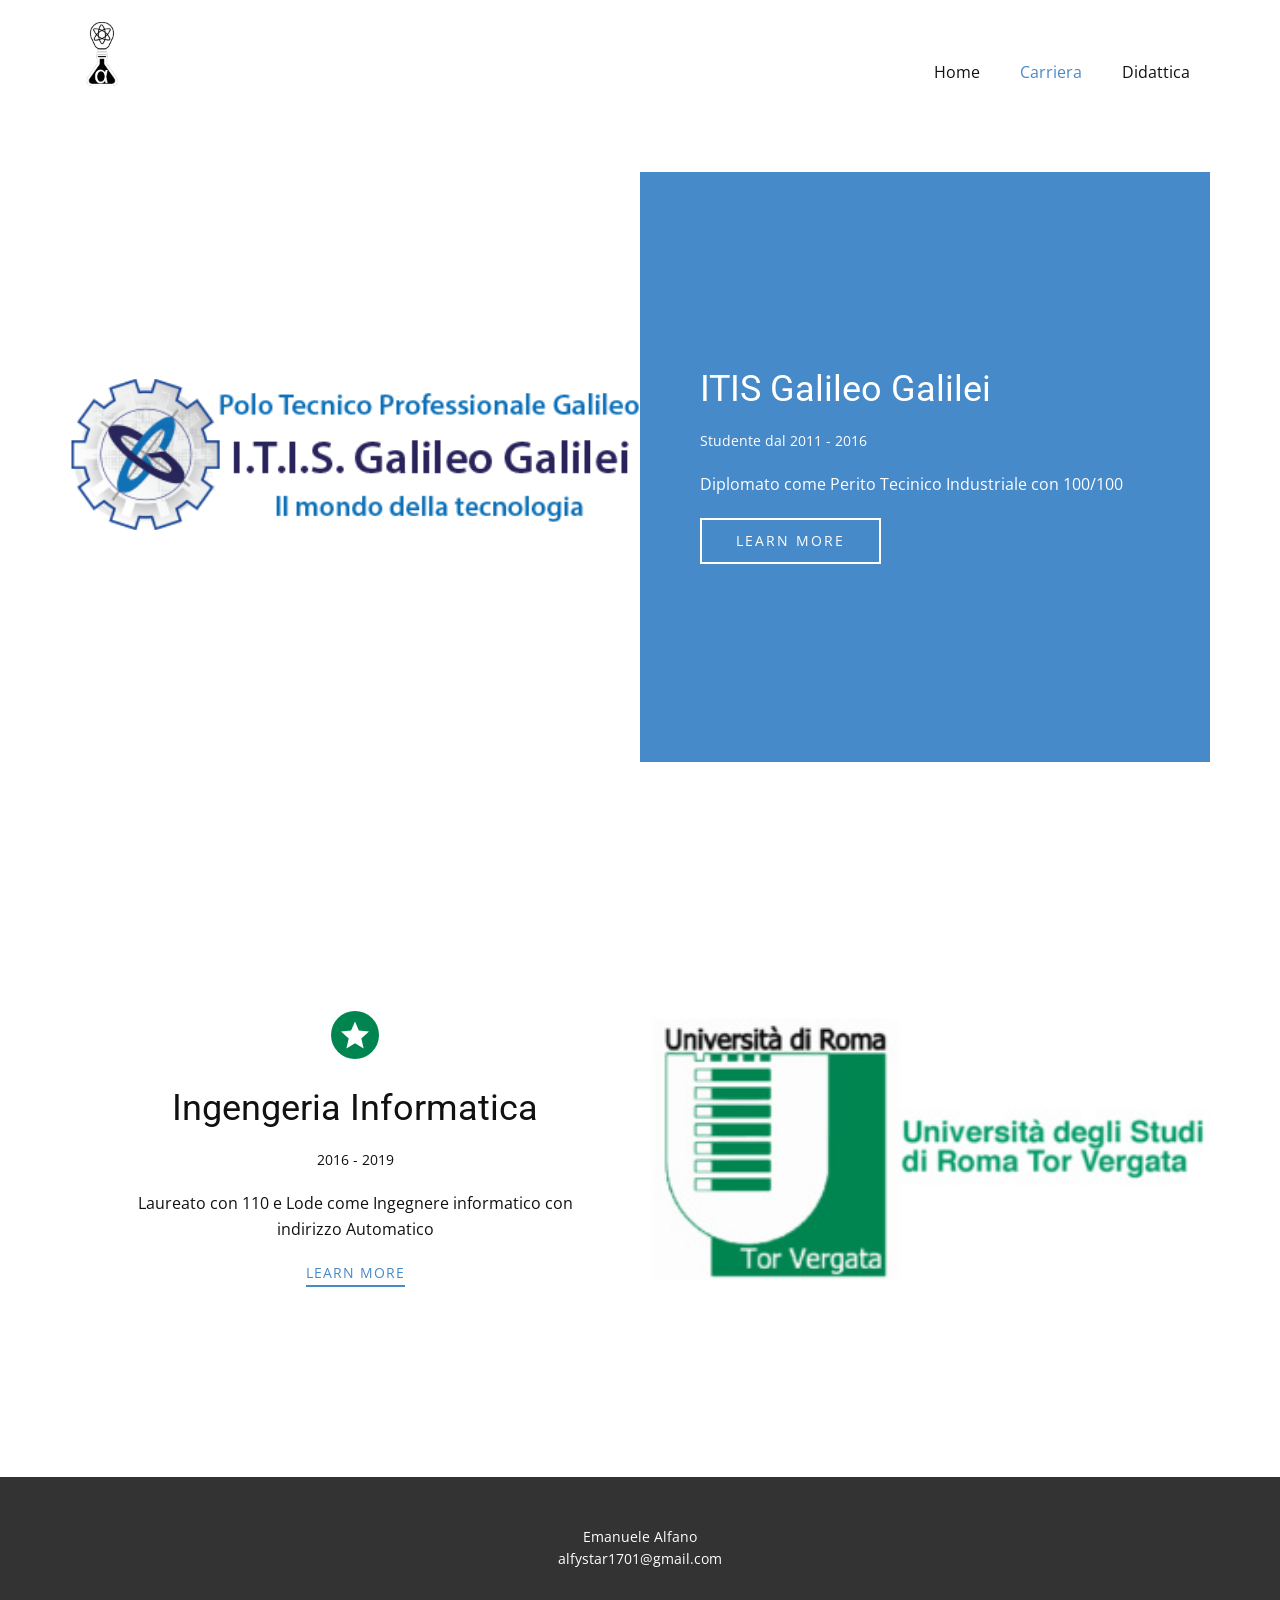
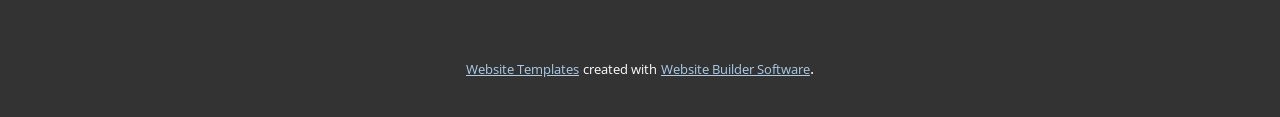
<file: MySite-old/Percorso-Formatico.html>
<!DOCTYPE html>
<html style="font-size: 16px;" lang="it-IT">
  <head>
    <meta name="viewport" content="width=device-width, initial-scale=1.0">
    <meta charset="utf-8">
    <meta name="keywords" content="">
    <meta name="description" content="">
    <meta name="page_type" content="np-template-header-footer-from-plugin">
    <title>Percorso Formatico</title>
    <link rel="stylesheet" href="nicepage.css" media="screen">
<link rel="stylesheet" href="Percorso-Formatico.css" media="screen">
    <script class="u-script" type="text/javascript" src="jquery.js" defer=""></script>
    <script class="u-script" type="text/javascript" src="nicepage.js" defer=""></script>
    <meta name="generator" content="Nicepage 2.30.1, nicepage.com">
    <link id="u-theme-google-font" rel="stylesheet" href="https://fonts.googleapis.com/css?family=Roboto:100,100i,300,300i,400,400i,500,500i,700,700i,900,900i|Open+Sans:300,300i,400,400i,600,600i,700,700i,800,800i">
    
    
    
    <script type="application/ld+json">{
		"@context": "http://schema.org",
		"@type": "Organization",
		"name": "MySite",
		"url": "index.html",
		"logo": "images/Logo2small.png"
}</script>
    <meta property="og:title" content="Percorso Formatico">
    <meta property="og:type" content="website">
    <meta name="theme-color" content="#478ac9">
    <link rel="canonical" href="index.html">
    <meta property="og:url" content="index.html">
  </head>
  <body class="u-body"><header class="u-clearfix u-header u-header" id="sec-b2ae"><div class="u-clearfix u-sheet u-sheet-1">
        <a href="https://nicepage.com" class="u-btn u-btn-round u-button-style u-hover-palette-1-light-2 u-palette-1-base u-radius-2 u-btn-1">Next&nbsp;<span class="u-icon"><svg xmlns="http://www.w3.org/2000/svg" xmlns:xlink="http://www.w3.org/1999/xlink" version="1.1" xml:space="preserve" class="u-svg-content" viewBox="0 0 512 512" x="0px" y="0px" style="width: 1em; height: 1em;"><path d="M506.134,241.843c-0.006-0.006-0.011-0.013-0.018-0.019l-104.504-104c-7.829-7.791-20.492-7.762-28.285,0.068 c-7.792,7.829-7.762,20.492,0.067,28.284L443.558,236H20c-11.046,0-20,8.954-20,20c0,11.046,8.954,20,20,20h423.557 l-70.162,69.824c-7.829,7.792-7.859,20.455-0.067,28.284c7.793,7.831,20.457,7.858,28.285,0.068l104.504-104 c0.006-.006,0.011-.013,0.018-.019C513.968,262.339,513.943,249.635,506.134,241.843z"></path></svg><img></span>
        </a>
        <a href="https://nicepage.com" class="u-image u-logo u-image-1" data-image-width="1534" data-image-height="1534">
          <img src="images/Logo2small.png" class="u-logo-image u-logo-image-1" data-image-width="64">
        </a>
        <nav class="u-menu u-menu-dropdown u-offcanvas u-menu-1">
          <div class="menu-collapse" style="font-size: 1rem; letter-spacing: 0px;">
            <a class="u-button-style u-custom-left-right-menu-spacing u-custom-padding-bottom u-custom-top-bottom-menu-spacing u-nav-link u-text-active-palette-1-base u-text-hover-palette-2-base" href="#">
              <svg><use xmlns:xlink="http://www.w3.org/1999/xlink" xlink:href="#menu-hamburger"></use></svg>
              <svg version="1.1" xmlns="http://www.w3.org/2000/svg" xmlns:xlink="http://www.w3.org/1999/xlink"><defs><symbol id="menu-hamburger" viewBox="0 0 16 16" style="width: 16px; height: 16px;"><rect y="1" width="16" height="2"></rect><rect y="7" width="16" height="2"></rect><rect y="13" width="16" height="2"></rect>
</symbol>
</defs></svg>
            </a>
          </div>
          <div class="u-custom-menu u-nav-container">
            <ul class="u-nav u-unstyled u-nav-1"><li class="u-nav-item"><a class="u-button-style u-nav-link u-text-active-palette-1-base u-text-hover-palette-2-base" href="Home.html" style="padding: 10px 20px;">Home</a>
</li><li class="u-nav-item"><a class="u-button-style u-nav-link u-text-active-palette-1-base u-text-hover-palette-2-base" style="padding: 10px 20px;">Carriera</a><div class="u-nav-popup"><ul class="u-h-spacing-20 u-nav u-unstyled u-v-spacing-10 u-nav-2"><li class="u-nav-item"><a class="u-button-style u-nav-link u-white" href="Percorso-Formatico.html">Percorso Formatico</a>
</li><li class="u-nav-item"><a class="u-button-style u-nav-link u-white" href="Progetti.html">Progetti</a>
</li></ul>
</div>
</li><li class="u-nav-item"><a class="u-button-style u-nav-link u-text-active-palette-1-base u-text-hover-palette-2-base" href="Didattica.html" style="padding: 10px 20px;">Didattica</a><div class="u-nav-popup"><ul class="u-h-spacing-20 u-nav u-unstyled u-v-spacing-10 u-nav-3"><li class="u-nav-item"><a class="u-button-style u-nav-link u-white" href="Fondamenti-Informatica.html">Fondamenti Informatica</a>
</li></ul>
</div>
</li></ul>
          </div>
          <div class="u-custom-menu u-nav-container-collapse">
            <div class="u-black u-container-style u-inner-container-layout u-opacity u-opacity-95 u-sidenav">
              <div class="u-sidenav-overflow">
                <div class="u-menu-close"></div>
                <ul class="u-align-center u-nav u-popupmenu-items u-unstyled u-nav-4"><li class="u-nav-item"><a class="u-button-style u-nav-link" href="Home.html" style="padding: 10px 20px;">Home</a>
</li><li class="u-nav-item"><a class="u-button-style u-nav-link" style="padding: 10px 20px;">Carriera</a><div class="u-nav-popup"><ul class="u-h-spacing-20 u-nav u-unstyled u-v-spacing-10 u-nav-5"><li class="u-nav-item"><a class="u-button-style u-nav-link" href="Percorso-Formatico.html">Percorso Formatico</a>
</li><li class="u-nav-item"><a class="u-button-style u-nav-link" href="Progetti.html">Progetti</a>
</li></ul>
</div>
</li><li class="u-nav-item"><a class="u-button-style u-nav-link" href="Didattica.html" style="padding: 10px 20px;">Didattica</a><div class="u-nav-popup"><ul class="u-h-spacing-20 u-nav u-unstyled u-v-spacing-10 u-nav-6"><li class="u-nav-item"><a class="u-button-style u-nav-link" href="Fondamenti-Informatica.html">Fondamenti Informatica</a>
</li></ul>
</div>
</li></ul>
              </div>
            </div>
            <div class="u-black u-menu-overlay u-opacity u-opacity-70"></div>
          </div>
        </nav>
      </div></header>
    <section class="u-align-center u-clearfix u-section-1" id="sec-5c9e">
      <div class="u-clearfix u-sheet u-valign-middle u-sheet-1">
        <div class="u-clearfix u-expanded-width u-gutter-0 u-layout-wrap u-layout-wrap-1">
          <div class="u-layout" style="">
            <div class="u-layout-row" style="">
              <div class="u-align-left u-container-style u-layout-cell u-left-cell u-size-30 u-size-xs-60 u-layout-cell-1" src="">
                <div class="u-container-layout u-container-layout-1" src="">
                  <img class="u-expand-resize u-expanded-width u-image u-image-1" src="images/Galilei.png" data-image-width="400" data-image-height="110">
                </div>
              </div>
              <div class="u-align-left u-container-style u-layout-cell u-palette-1-base u-right-cell u-size-30 u-size-xs-60 u-layout-cell-2">
                <div class="u-container-layout u-valign-middle u-container-layout-2">
                  <h2 class="u-text u-text-1">ITIS Galileo Galilei</h2>
                  <p class="u-small-text u-text u-text-default u-text-font u-text-variant u-text-2">Studente dal 2011 - 2016</p>
                  <p class="u-text u-text-3">Diplomato come Perito Tecinico Industriale con 100/100</p>
                  <a href="http://www.itisgalilei.edu.it/it/" class="u-border-2 u-border-white u-btn u-btn-rectangle u-button-style u-none u-btn-1" target="_blank">learn more</a>
                </div>
              </div>
            </div>
          </div>
        </div>
      </div>
    </section>
    <section class="u-clearfix u-section-2" id="sec-54eb">
      <div class="u-clearfix u-sheet u-sheet-1">
        <div class="u-clearfix u-expanded-width u-gutter-0 u-layout-wrap u-layout-wrap-1">
          <div class="u-layout" style="">
            <div class="u-layout-row" style="">
              <div class="u-align-center u-container-style u-layout-cell u-left-cell u-size-30 u-size-xs-60 u-white u-layout-cell-1" src="">
                <div class="u-container-layout u-valign-middle u-container-layout-1"><span class="u-custom-color-1 u-icon u-icon-circle u-spacing-10 u-icon-1">
                <svg class="u-svg-link" preserveAspectRatio="xMidYMin slice" viewBox="0 0 32 32" style=""><use xmlns:xlink="http://www.w3.org/1999/xlink" xlink:href="#svg-1755"></use></svg>
                <svg xmlns="http://www.w3.org/2000/svg" xmlns:xlink="http://www.w3.org/1999/xlink" version="1.1" xml:space="preserve" class="u-svg-content" viewBox="0 0 32 32" id="svg-1755"><g><path d="M20.388,10.918L32,12.118l-8.735,7.749L25.914,31.4l-9.893-6.088L6.127,31.4l2.695-11.533L0,12.118 l11.547-1.2L16.026,0.6L20.388,10.918z"></path>
</g></svg>
              </span>
                  <h2 class="u-text u-text-1">Ingengeria Informatica</h2>
                  <p class="u-small-text u-text u-text-default u-text-font u-text-variant u-text-2">2016 - 2019</p>
                  <p class="u-text u-text-3">Laureato con 110 e Lode come Ingegnere informatico con indirizzo Automatico</p>
                  <a href="http://ing.uniroma2.it/" class="u-active-none u-border-2 u-border-palette-1-base u-btn u-btn-rectangle u-button-style u-hover-none u-none u-btn-1" target="_blank">learn more</a>
                </div>
              </div>
              <div class="u-align-center u-container-style u-layout-cell u-right-cell u-size-30 u-size-xs-60 u-layout-cell-2" src="">
                <div class="u-container-layout u-valign-middle u-container-layout-2" src="">
                  <img class="u-expand-resize u-expanded-width u-image u-image-1" src="images/TorVergata.jpg" data-image-width="300" data-image-height="154">
                </div>
              </div>
            </div>
          </div>
        </div>
      </div>
    </section>
    
    
    <footer class="u-align-center u-clearfix u-footer u-grey-80 u-footer" id="sec-9bcf"><div class="u-clearfix u-sheet u-sheet-1">
        <p class="u-small-text u-text u-text-variant u-text-1">Emanuele Alfano<br>alfystar1701@gmail.com
        </p>
      </div></footer>
    <section class="u-backlink u-clearfix u-grey-80">
      <a class="u-link" href="https://nicepage.com/website-templates" target="_blank">
        <span>Website Templates</span>
      </a>
      <p class="u-text">
        <span>created with</span>
      </p>
      <a class="u-link" href="https://nicepage.com/" target="_blank">
        <span>Website Builder Software</span>
      </a>. 
    </section>
  </body>
</html>
</file>
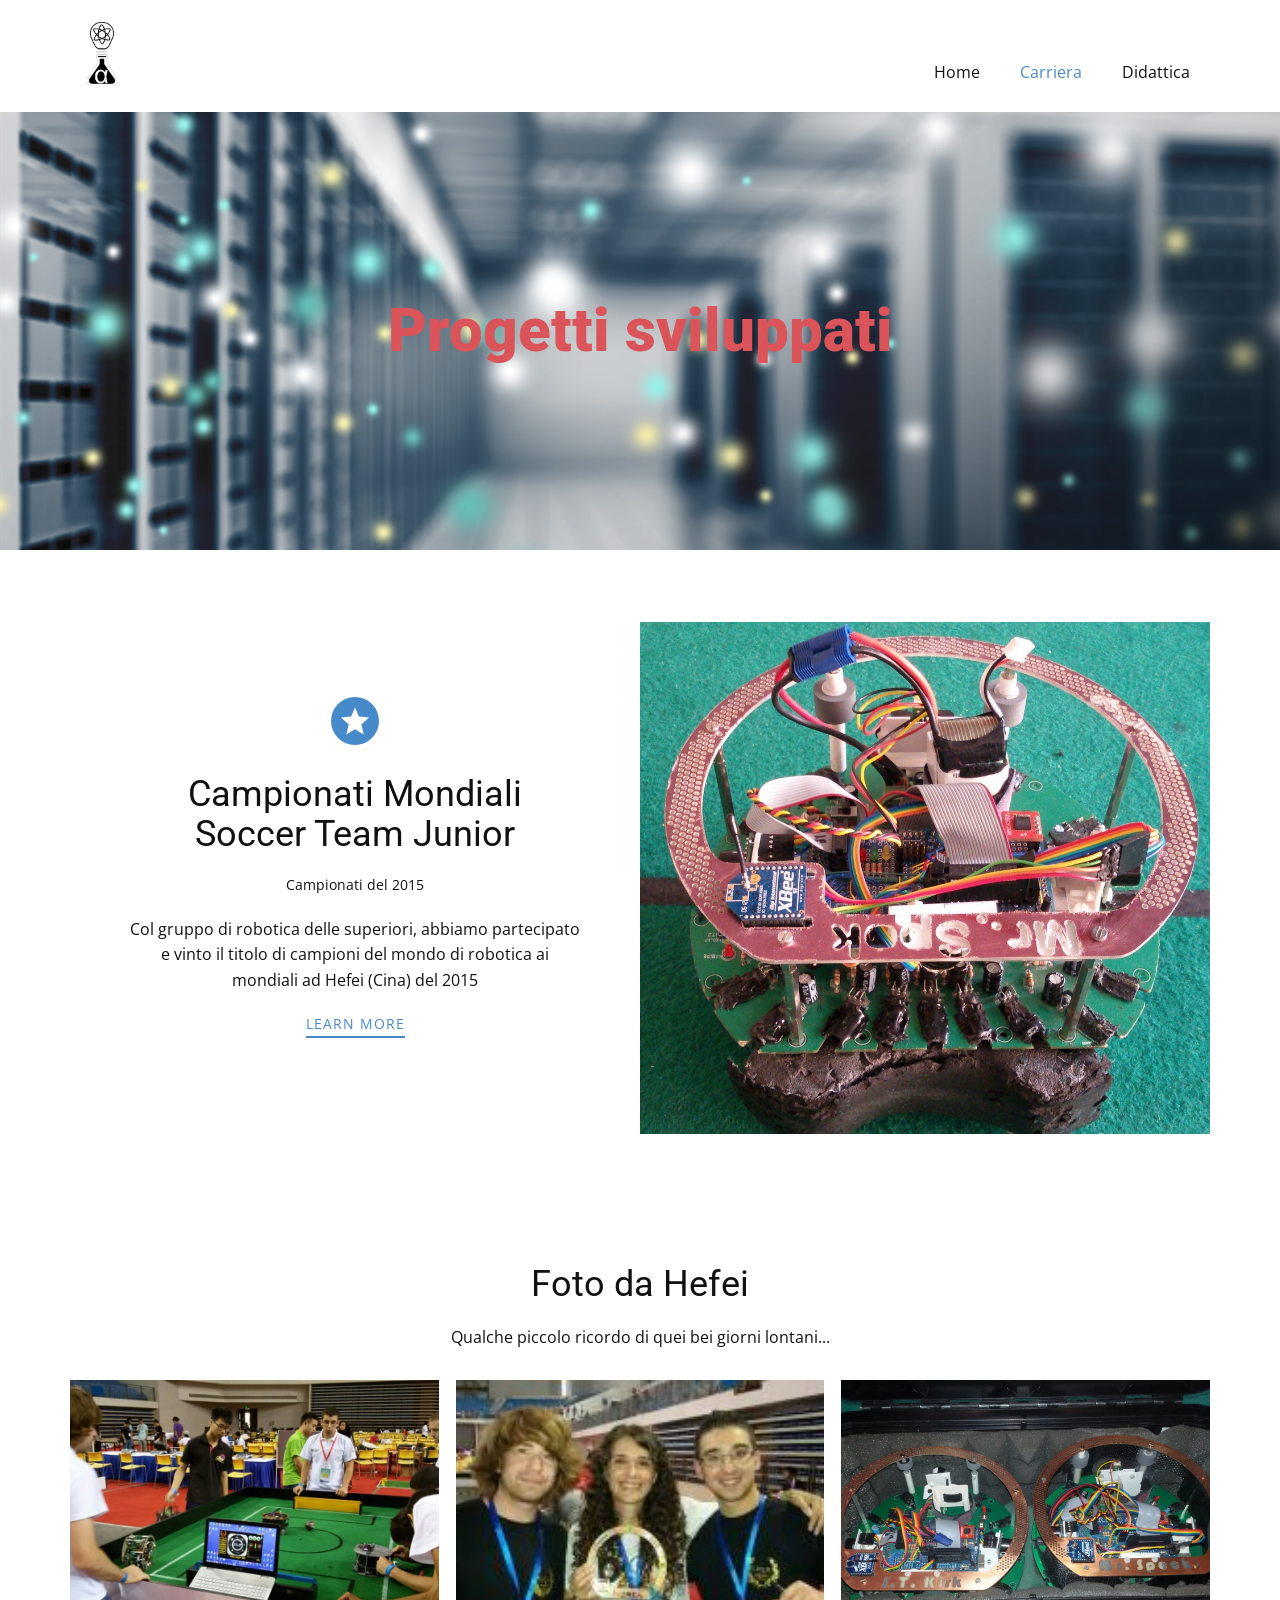
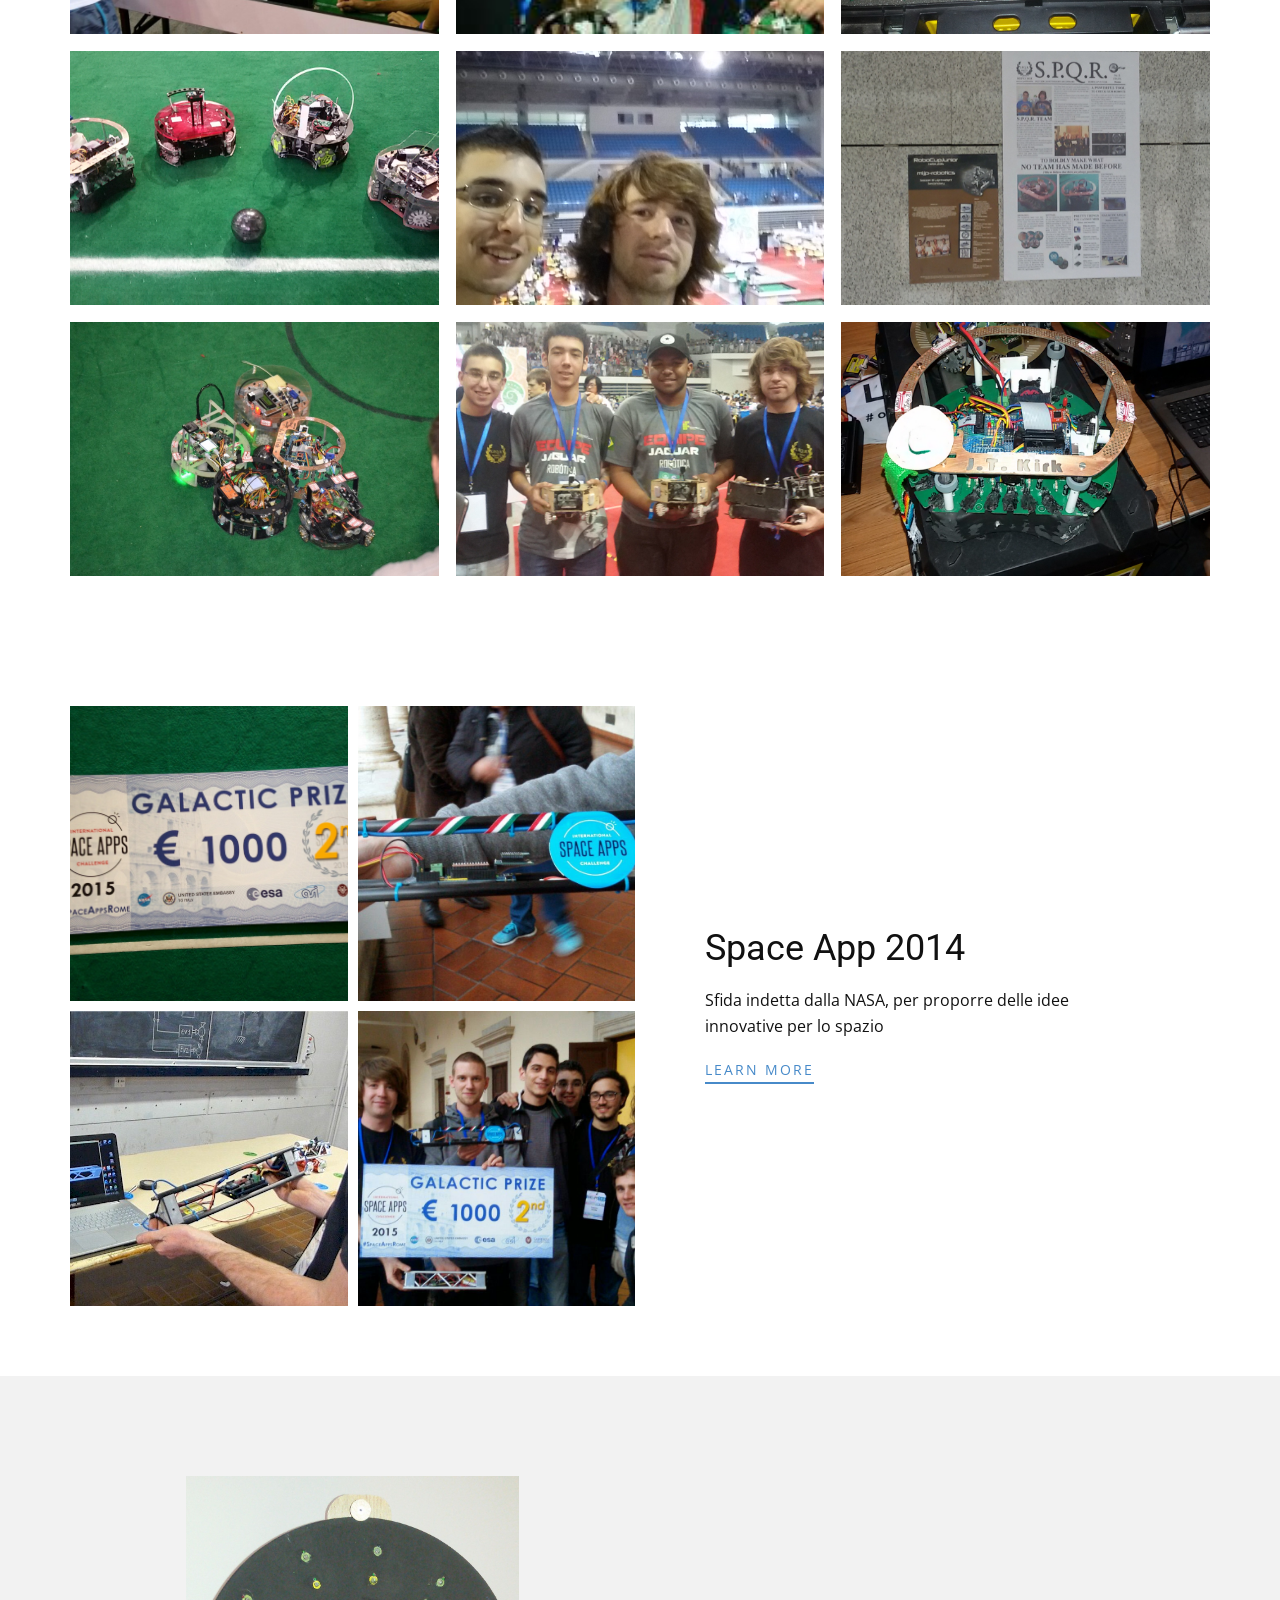
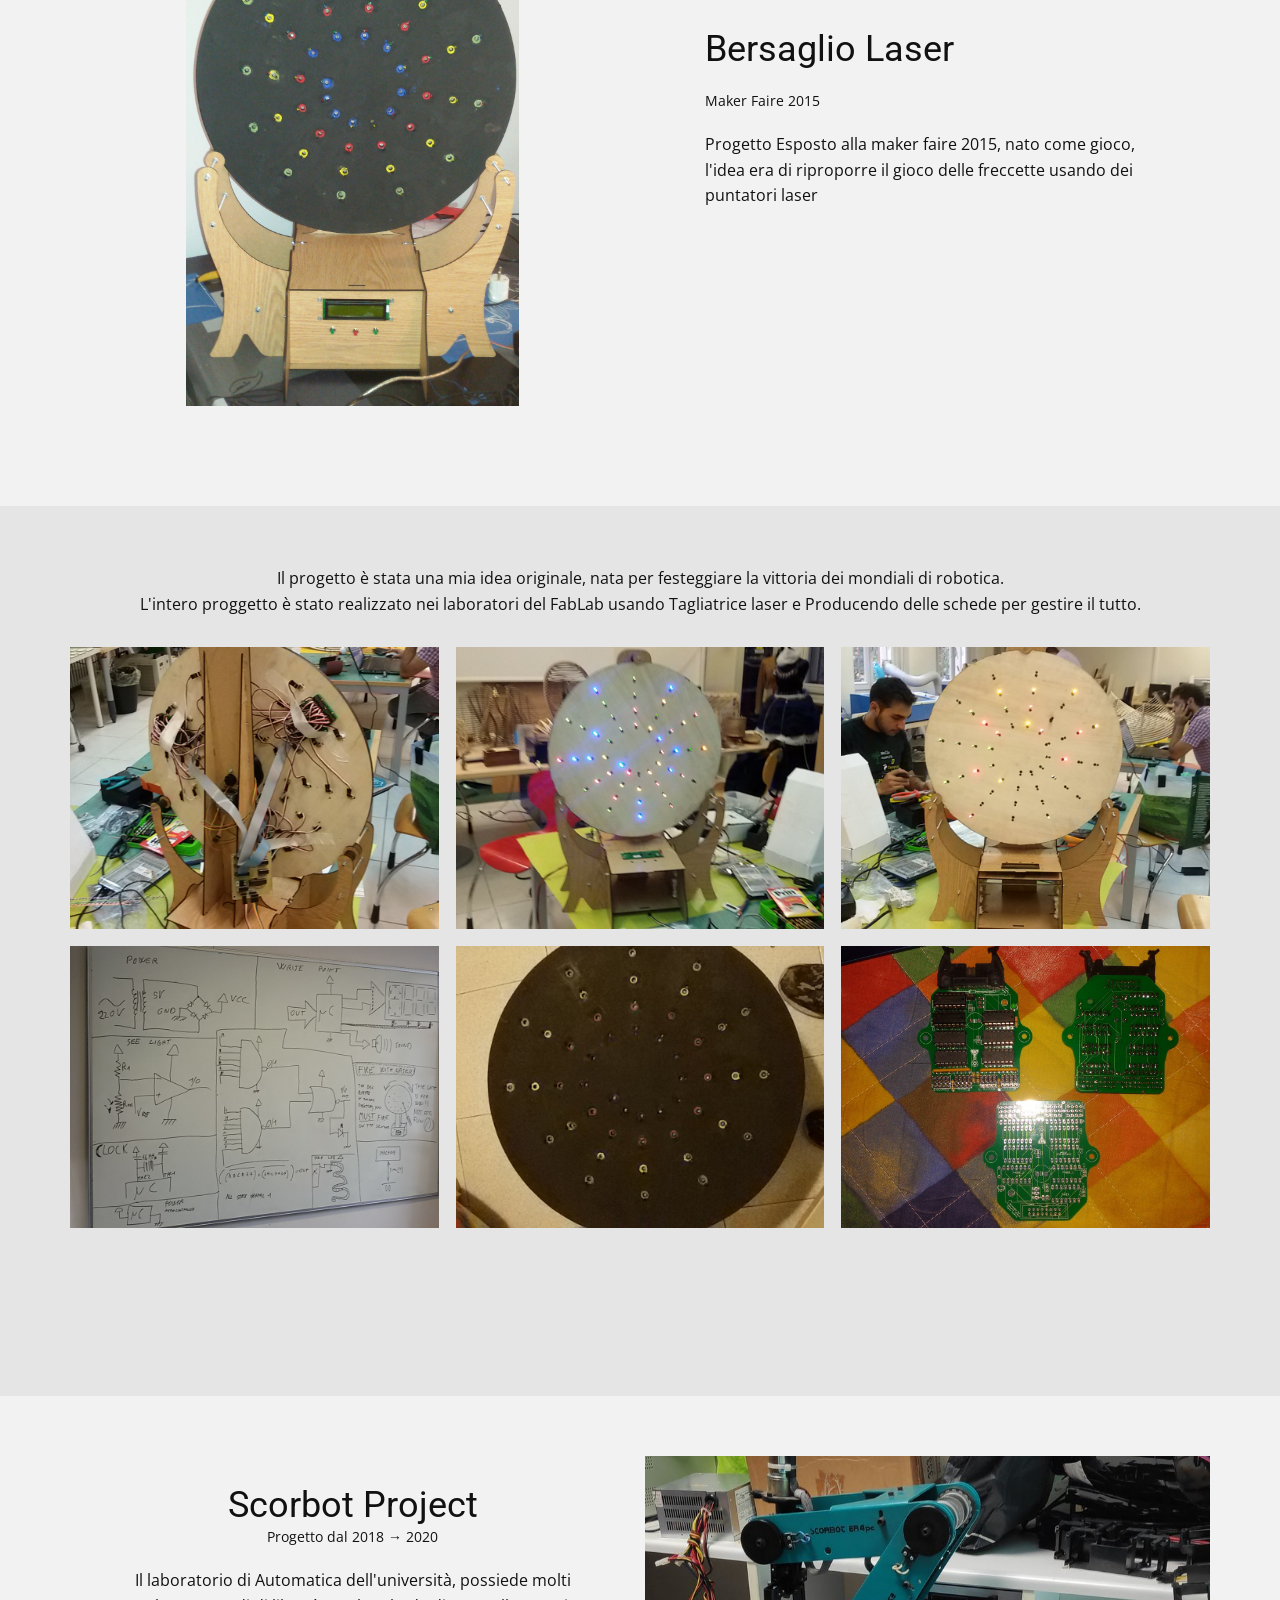
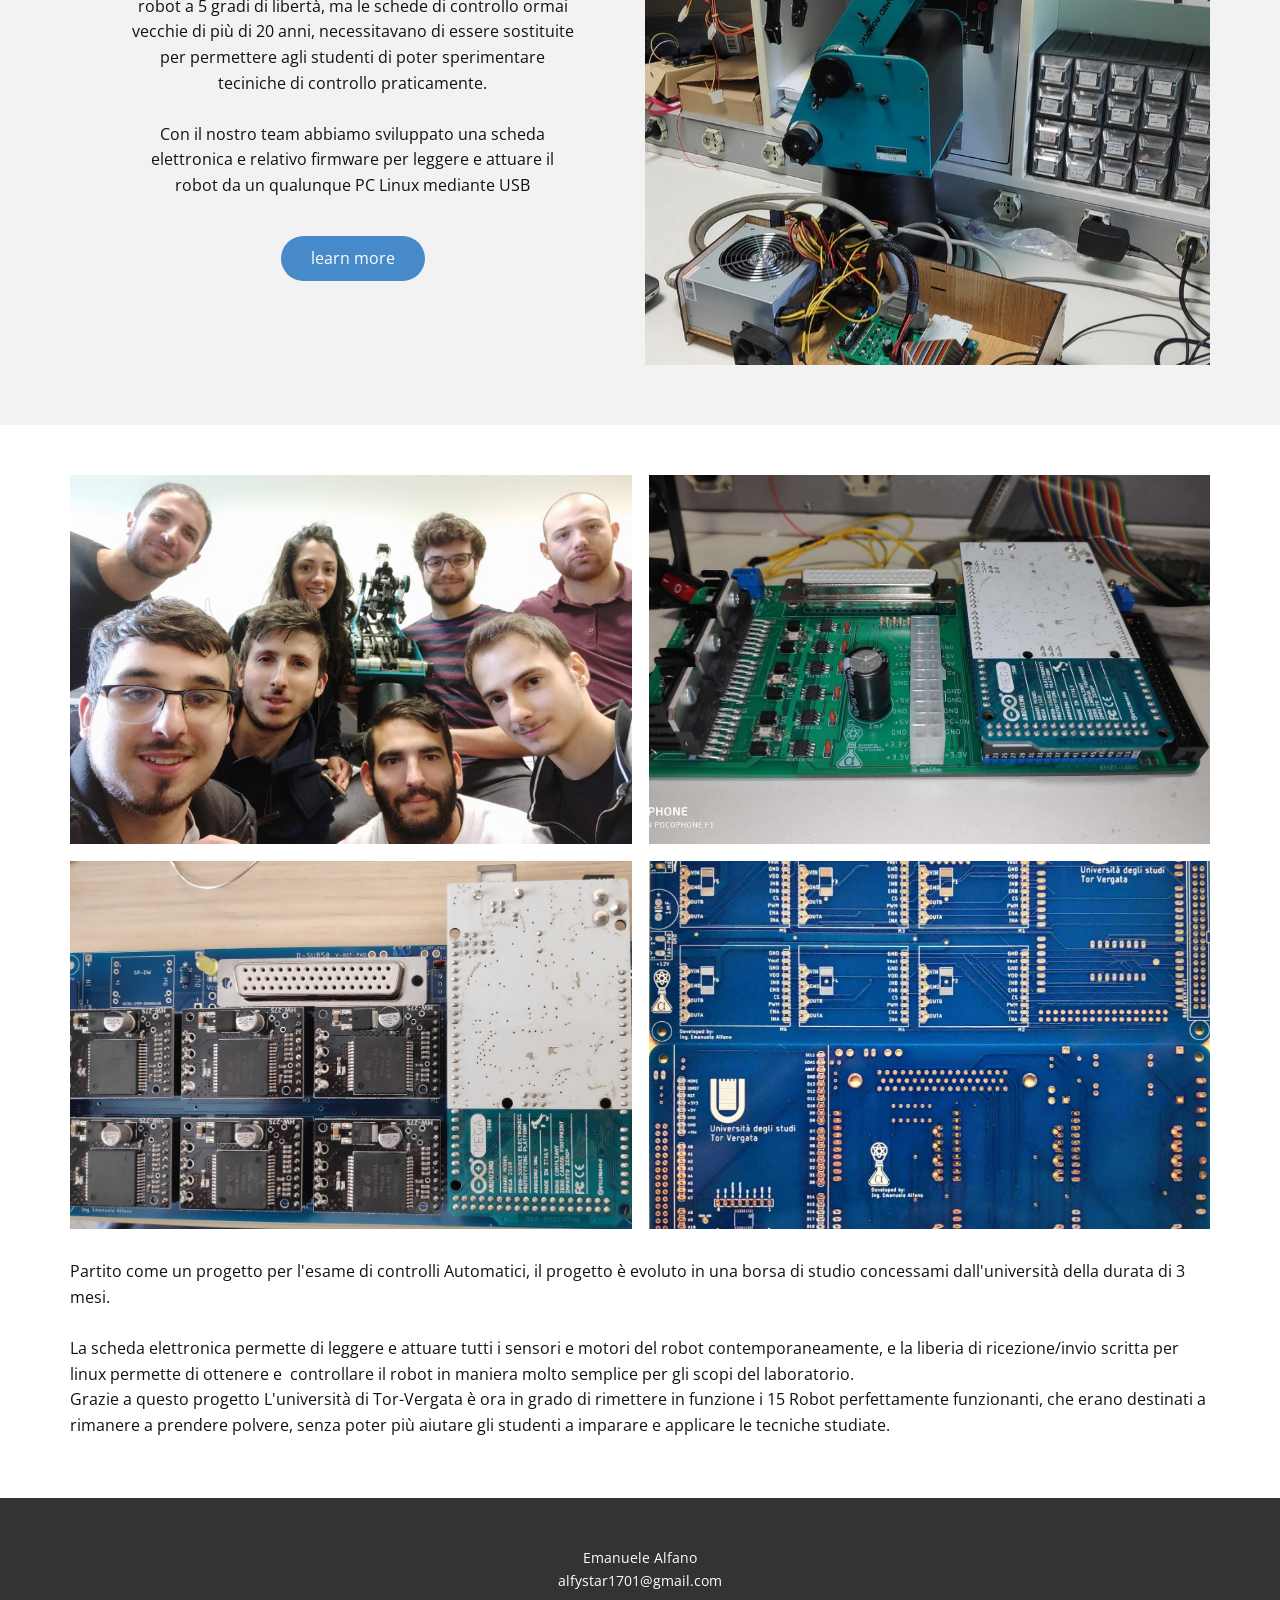
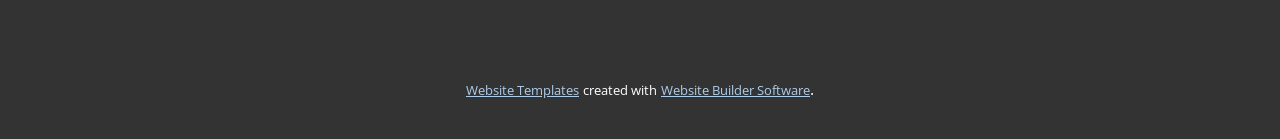
<file: MySite-old/Progetti.html>
<!DOCTYPE html>
<html style="font-size: 16px;" lang="it-IT">
  <head>
    <meta name="viewport" content="width=device-width, initial-scale=1.0">
    <meta charset="utf-8">
    <meta name="keywords" content="INTUITIVE">
    <meta name="description" content="">
    <meta name="page_type" content="np-template-header-footer-from-plugin">
    <title>Progetti</title>
    <link rel="stylesheet" href="nicepage.css" media="screen">
<link rel="stylesheet" href="Progetti.css" media="screen">
    <script class="u-script" type="text/javascript" src="jquery.js" defer=""></script>
    <script class="u-script" type="text/javascript" src="nicepage.js" defer=""></script>
    <meta name="generator" content="Nicepage 2.30.1, nicepage.com">
    <link id="u-theme-google-font" rel="stylesheet" href="https://fonts.googleapis.com/css?family=Roboto:100,100i,300,300i,400,400i,500,500i,700,700i,900,900i|Open+Sans:300,300i,400,400i,600,600i,700,700i,800,800i">
    
    
    
    
    
    
    
    
    
    <script type="application/ld+json">{
		"@context": "http://schema.org",
		"@type": "Organization",
		"name": "MySite",
		"url": "index.html",
		"logo": "images/Logo2small.png"
}</script>
    <meta property="og:title" content="Progetti">
    <meta property="og:type" content="website">
    <meta name="theme-color" content="#478ac9">
    <link rel="canonical" href="index.html">
    <meta property="og:url" content="index.html">
  </head>
  <body class="u-body"><header class="u-clearfix u-header u-header" id="sec-b2ae"><div class="u-clearfix u-sheet u-sheet-1">
        <a href="https://nicepage.com" class="u-btn u-btn-round u-button-style u-hover-palette-1-light-2 u-palette-1-base u-radius-2 u-btn-1">Next&nbsp;<span class="u-icon"><svg xmlns="http://www.w3.org/2000/svg" xmlns:xlink="http://www.w3.org/1999/xlink" version="1.1" xml:space="preserve" class="u-svg-content" viewBox="0 0 512 512" x="0px" y="0px" style="width: 1em; height: 1em;"><path d="M506.134,241.843c-0.006-0.006-0.011-0.013-0.018-0.019l-104.504-104c-7.829-7.791-20.492-7.762-28.285,0.068 c-7.792,7.829-7.762,20.492,0.067,28.284L443.558,236H20c-11.046,0-20,8.954-20,20c0,11.046,8.954,20,20,20h423.557 l-70.162,69.824c-7.829,7.792-7.859,20.455-0.067,28.284c7.793,7.831,20.457,7.858,28.285,0.068l104.504-104 c0.006-.006,0.011-.013,0.018-.019C513.968,262.339,513.943,249.635,506.134,241.843z"></path></svg><img></span>
        </a>
        <a href="https://nicepage.com" class="u-image u-logo u-image-1" data-image-width="1534" data-image-height="1534">
          <img src="images/Logo2small.png" class="u-logo-image u-logo-image-1" data-image-width="64">
        </a>
        <nav class="u-menu u-menu-dropdown u-offcanvas u-menu-1">
          <div class="menu-collapse" style="font-size: 1rem; letter-spacing: 0px;">
            <a class="u-button-style u-custom-left-right-menu-spacing u-custom-padding-bottom u-custom-top-bottom-menu-spacing u-nav-link u-text-active-palette-1-base u-text-hover-palette-2-base" href="#">
              <svg><use xmlns:xlink="http://www.w3.org/1999/xlink" xlink:href="#menu-hamburger"></use></svg>
              <svg version="1.1" xmlns="http://www.w3.org/2000/svg" xmlns:xlink="http://www.w3.org/1999/xlink"><defs><symbol id="menu-hamburger" viewBox="0 0 16 16" style="width: 16px; height: 16px;"><rect y="1" width="16" height="2"></rect><rect y="7" width="16" height="2"></rect><rect y="13" width="16" height="2"></rect>
</symbol>
</defs></svg>
            </a>
          </div>
          <div class="u-custom-menu u-nav-container">
            <ul class="u-nav u-unstyled u-nav-1"><li class="u-nav-item"><a class="u-button-style u-nav-link u-text-active-palette-1-base u-text-hover-palette-2-base" href="Home.html" style="padding: 10px 20px;">Home</a>
</li><li class="u-nav-item"><a class="u-button-style u-nav-link u-text-active-palette-1-base u-text-hover-palette-2-base" style="padding: 10px 20px;">Carriera</a><div class="u-nav-popup"><ul class="u-h-spacing-20 u-nav u-unstyled u-v-spacing-10 u-nav-2"><li class="u-nav-item"><a class="u-button-style u-nav-link u-white" href="Percorso-Formatico.html">Percorso Formatico</a>
</li><li class="u-nav-item"><a class="u-button-style u-nav-link u-white" href="Progetti.html">Progetti</a>
</li></ul>
</div>
</li><li class="u-nav-item"><a class="u-button-style u-nav-link u-text-active-palette-1-base u-text-hover-palette-2-base" href="Didattica.html" style="padding: 10px 20px;">Didattica</a><div class="u-nav-popup"><ul class="u-h-spacing-20 u-nav u-unstyled u-v-spacing-10 u-nav-3"><li class="u-nav-item"><a class="u-button-style u-nav-link u-white" href="Fondamenti-Informatica.html">Fondamenti Informatica</a>
</li></ul>
</div>
</li></ul>
          </div>
          <div class="u-custom-menu u-nav-container-collapse">
            <div class="u-black u-container-style u-inner-container-layout u-opacity u-opacity-95 u-sidenav">
              <div class="u-sidenav-overflow">
                <div class="u-menu-close"></div>
                <ul class="u-align-center u-nav u-popupmenu-items u-unstyled u-nav-4"><li class="u-nav-item"><a class="u-button-style u-nav-link" href="Home.html" style="padding: 10px 20px;">Home</a>
</li><li class="u-nav-item"><a class="u-button-style u-nav-link" style="padding: 10px 20px;">Carriera</a><div class="u-nav-popup"><ul class="u-h-spacing-20 u-nav u-unstyled u-v-spacing-10 u-nav-5"><li class="u-nav-item"><a class="u-button-style u-nav-link" href="Percorso-Formatico.html">Percorso Formatico</a>
</li><li class="u-nav-item"><a class="u-button-style u-nav-link" href="Progetti.html">Progetti</a>
</li></ul>
</div>
</li><li class="u-nav-item"><a class="u-button-style u-nav-link" href="Didattica.html" style="padding: 10px 20px;">Didattica</a><div class="u-nav-popup"><ul class="u-h-spacing-20 u-nav u-unstyled u-v-spacing-10 u-nav-6"><li class="u-nav-item"><a class="u-button-style u-nav-link" href="Fondamenti-Informatica.html">Fondamenti Informatica</a>
</li></ul>
</div>
</li></ul>
              </div>
            </div>
            <div class="u-black u-menu-overlay u-opacity u-opacity-70"></div>
          </div>
        </nav>
      </div></header>
    <section class="u-align-center u-clearfix u-image u-section-1" id="sec-115d" data-image-width="1553" data-image-height="1000">
      <div class="u-clearfix u-sheet u-valign-middle u-sheet-1">
        <h1 class="u-text u-text-palette-2-base u-text-1">Progetti sviluppati</h1>
      </div>
    </section>
    <section class="u-clearfix u-section-2" id="sec-551f">
      <div class="u-clearfix u-sheet u-sheet-1">
        <div class="u-clearfix u-expanded-width u-gutter-0 u-layout-wrap u-layout-wrap-1">
          <div class="u-layout" style="">
            <div class="u-layout-row" style="">
              <div class="u-align-center u-container-style u-layout-cell u-left-cell u-size-30 u-size-xs-60 u-white u-layout-cell-1" src="">
                <div class="u-container-layout u-valign-middle u-container-layout-1"><span class="u-icon u-icon-circle u-palette-1-base u-spacing-10 u-icon-1">
                <svg class="u-svg-link" preserveAspectRatio="xMidYMin slice" viewBox="0 0 32 32" style=""><use xmlns:xlink="http://www.w3.org/1999/xlink" xlink:href="#svg-1755"></use></svg>
                <svg xmlns="http://www.w3.org/2000/svg" xmlns:xlink="http://www.w3.org/1999/xlink" version="1.1" xml:space="preserve" class="u-svg-content" viewBox="0 0 32 32" id="svg-1755"><g><path d="M20.388,10.918L32,12.118l-8.735,7.749L25.914,31.4l-9.893-6.088L6.127,31.4l2.695-11.533L0,12.118 l11.547-1.2L16.026,0.6L20.388,10.918z"></path>
</g></svg>
              </span>
                  <h2 class="u-text u-text-1">Campionati Mondiali Soccer Team Junior</h2>
                  <p class="u-small-text u-text u-text-default u-text-font u-text-variant u-text-2">Campionati del 2015</p>
                  <p class="u-text u-text-3">Col gruppo di robotica delle superiori, abbiamo partecipato e vinto il titolo di campioni del mondo di robotica ai mondiali ad Hefei (Cina) del 2015</p>
                  <a href="https://www.italia-news.it/roma-iis-galileo-galilei-vince-i-mondiali-di-robotica-in-cina-11553.html#:~:text=robotica%20in%20Cina-,Roma.,costruiti%20e%20programmati%20dagli%20studenti." class="u-active-none u-border-2 u-border-palette-1-base u-btn u-btn-rectangle u-button-style u-hover-none u-none u-btn-1">learn more</a>
                </div>
              </div>
              <div class="u-align-center u-container-style u-layout-cell u-right-cell u-size-30 u-size-xs-60 u-layout-cell-2" src="">
                <div class="u-container-layout u-valign-middle u-container-layout-2" src="">
                  <img class="u-expand-resize u-expanded-width u-image u-image-1" src="images/Spock.jpg" data-image-width="1600" data-image-height="900">
                </div>
              </div>
            </div>
          </div>
        </div>
      </div>
    </section>
    <section class="u-align-center u-clearfix u-section-3" id="sec-6ba2">
      <div class="u-clearfix u-sheet u-sheet-1">
        <h2 class="u-text u-text-1">Foto da Hefei</h2>
        <p class="u-text u-text-2">Qualche piccolo ricordo di quei bei giorni lontani...</p>
        <div class="u-expanded-width u-gallery u-layout-grid u-lightbox u-show-text-on-hover u-gallery-1">
          <div class="u-gallery-inner u-gallery-inner-1">
            <div class="u-effect-fade u-gallery-item">
              <div class="u-back-slide" data-image-width="1024" data-image-height="576">
                <img class="u-back-image u-expanded" src="images/DebugStation.jpg">
              </div>
              <div class="u-over-slide u-shading u-over-slide-1">
                <h3 class="u-gallery-heading"></h3>
                <p class="u-gallery-text"></p>
              </div>
            </div>
            <div class="u-effect-fade u-gallery-item">
              <div class="u-back-slide" data-image-width="200" data-image-height="133">
                <img class="u-back-image u-expanded" src="images/Nerea.jpg">
              </div>
              <div class="u-over-slide u-shading u-over-slide-2">
                <h3 class="u-gallery-heading"></h3>
                <p class="u-gallery-text"></p>
              </div>
            </div>
            <div class="u-effect-fade u-gallery-item">
              <div class="u-back-slide" data-image-width="1600" data-image-height="900">
                <img class="u-back-image u-expanded" src="images/Robot.jpg">
              </div>
              <div class="u-over-slide u-shading u-over-slide-3">
                <h3 class="u-gallery-heading"></h3>
                <p class="u-gallery-text"></p>
              </div>
            </div>
            <div class="u-effect-fade u-gallery-item">
              <div class="u-back-slide" data-image-width="1280" data-image-height="720">
                <img class="u-back-image u-expanded" src="images/Superteam1.jpg">
              </div>
              <div class="u-over-slide u-shading u-over-slide-4">
                <h3 class="u-gallery-heading"></h3>
                <p class="u-gallery-text"></p>
              </div>
            </div>
            <div class="u-effect-fade u-gallery-item">
              <div class="u-back-slide" data-image-width="1280" data-image-height="720">
                <img class="u-back-image u-expanded" src="images/Giocatori.jpg">
              </div>
              <div class="u-over-slide u-shading u-over-slide-5">
                <h3 class="u-gallery-heading"></h3>
                <p class="u-gallery-text"></p>
              </div>
            </div>
            <div class="u-effect-fade u-gallery-item u-gallery-item-6" data-image-width="1280" data-image-height="720">
              <div class="u-back-slide" data-image-width="1280" data-image-height="720">
                <img class="u-back-image u-expanded u-back-image-6" src="images/Manifesto.jpg">
              </div>
              <div class="u-over-slide u-shading u-over-slide-6">
                <h3 class="u-gallery-heading" style="background-image: none;"></h3>
                <p class="u-gallery-text" style="background-image: none;"></p>
              </div>
            </div>
            <div class="u-effect-fade u-gallery-item u-gallery-item-7" data-image-width="1280" data-image-height="777">
              <div class="u-back-slide" data-image-width="1280" data-image-height="852">
                <img class="u-back-image u-expanded u-back-image-7" src="images/Superteam2.jpg">
              </div>
              <div class="u-over-slide u-shading u-over-slide-7">
                <h3 class="u-gallery-heading" style="background-image: none;"></h3>
                <p class="u-gallery-text" style="background-image: none;"></p>
              </div>
            </div>
            <div class="u-effect-fade u-gallery-item u-gallery-item-8" data-image-width="2000" data-image-height="1333">
              <div class="u-back-slide" data-image-width="1280" data-image-height="720">
                <img class="u-back-image u-expanded" src="images/Team-Messico.jpg">
              </div>
              <div class="u-over-slide u-shading u-over-slide-8">
                <h3 class="u-gallery-heading" style="background-image: none;"></h3>
                <p class="u-gallery-text" style="background-image: none;"></p>
              </div>
            </div>
            <div class="u-effect-fade u-gallery-item" data-image-width="1280" data-image-height="720">
              <div class="u-back-slide">
                <img class="u-back-image u-expanded" src="images/20150721_162259.jpg">
              </div>
              <div class="u-over-slide u-shading u-over-slide-9">
                <h3 class="u-gallery-heading"></h3>
                <p class="u-gallery-text"></p>
              </div>
            </div>
          </div>
        </div>
      </div>
    </section>
    <section class="u-clearfix u-section-4" id="sec-90b9">
      <div class="u-clearfix u-sheet u-sheet-1">
        <div class="u-clearfix u-expanded-width u-gutter-10 u-layout-wrap u-layout-wrap-1">
          <div class="u-gutter-0 u-layout">
            <div class="u-layout-row">
              <div class="u-size-30 u-size-60-md">
                <div class="u-layout-col">
                  <div class="u-size-30">
                    <div class="u-layout-row">
                      <div class="u-align-left u-container-style u-image u-layout-cell u-left-cell u-size-30 u-image-1" src="" data-image-width="1600" data-image-height="1200">
                        <div class="u-container-layout u-valign-middle u-container-layout-1" src=""></div>
                      </div>
                      <div class="u-align-left u-container-style u-image u-layout-cell u-size-30 u-image-2" src="" data-image-width="1280" data-image-height="720">
                        <div class="u-container-layout u-valign-middle u-container-layout-2" src=""></div>
                      </div>
                    </div>
                  </div>
                  <div class="u-size-30">
                    <div class="u-layout-row">
                      <div class="u-align-left u-container-style u-image u-layout-cell u-left-cell u-size-30 u-image-3" src="" data-image-width="737" data-image-height="537">
                        <div class="u-container-layout u-valign-middle u-container-layout-3" src=""></div>
                      </div>
                      <div class="u-align-left u-container-style u-image u-layout-cell u-size-30 u-image-4" src="" data-image-width="1280" data-image-height="720">
                        <div class="u-container-layout u-valign-middle u-container-layout-4" src=""></div>
                      </div>
                    </div>
                  </div>
                </div>
              </div>
              <div class="u-size-30 u-size-60-md">
                <div class="u-layout-col">
                  <div class="u-align-left u-container-style u-layout-cell u-right-cell u-size-60 u-white u-layout-cell-5">
                    <div class="u-container-layout u-valign-middle u-container-layout-5">
                      <h2 class="u-text u-text-1">Space App 2014</h2>
                      <p class="u-text u-text-2">Sfida indetta dalla NASA, per proporre delle idee innovative per lo spazio</p>
                      <a href="http://www.davidealoisi.it/eventi/spaceapps/" class="u-border-2 u-border-palette-1-base u-btn u-btn-rectangle u-button-style u-none u-btn-1">learn more</a>
                    </div>
                  </div>
                </div>
              </div>
            </div>
          </div>
        </div>
      </div>
    </section>
    <section class="u-clearfix u-grey-5 u-section-5" id="sec-6bc7">
      <div class="u-clearfix u-sheet u-sheet-1">
        <div class="u-clearfix u-expanded-width u-gutter-10 u-layout-wrap u-layout-wrap-1">
          <div class="u-gutter-0 u-layout">
            <div class="u-layout-row">
              <div class="u-size-30 u-size-60-md">
                <div class="u-layout-col">
                  <div class="u-align-left u-container-style u-layout-cell u-left-cell u-size-60 u-layout-cell-1" src="">
                    <div class="u-container-layout u-valign-top u-container-layout-1" src="">
                      <img class="u-expand-resize u-image u-image-1" src="images/DiscoCompleto.jpg" data-image-width="1512" data-image-height="2426">
                    </div>
                  </div>
                </div>
              </div>
              <div class="u-size-30 u-size-60-md">
                <div class="u-layout-row">
                  <div class="u-align-left u-container-style u-layout-cell u-right-cell u-size-60 u-layout-cell-2">
                    <div class="u-container-layout u-container-layout-2">
                      <h2 class="u-text u-text-1">Bersaglio Laser</h2>
                      <p class="u-small-text u-text u-text-default u-text-font u-text-variant u-text-2">Maker Faire 2015</p>
                      <p class="u-text u-text-3">Progetto Esposto alla maker faire 2015, nato come gioco, l'idea era di riproporre il gioco delle freccette usando dei puntatori laser</p>
                    </div>
                  </div>
                </div>
              </div>
            </div>
          </div>
        </div>
      </div>
    </section>
    <section class="u-align-center u-clearfix u-grey-10 u-section-6" id="sec-5be5">
      <div class="u-clearfix u-sheet u-sheet-1">
        <p class="u-text u-text-1">Il progetto è stata una mia idea originale, nata per festeggiare la vittoria dei mondiali di robotica.<br>L'intero proggetto è stato realizzato nei laboratori del FabLab usando Tagliatrice laser e Producendo delle schede per gestire il tutto.
        </p>
        <div class="u-expanded-width u-gallery u-layout-grid u-lightbox u-show-text-on-hover u-gallery-1">
          <div class="u-gallery-inner u-gallery-inner-1">
            <div class="u-effect-fade u-gallery-item">
              <div class="u-back-slide" data-image-width="1280" data-image-height="720">
                <img class="u-back-image u-expanded" src="images/Disco2.jpg">
              </div>
              <div class="u-over-slide u-shading u-over-slide-1">
                <h3 class="u-gallery-heading"></h3>
                <p class="u-gallery-text"></p>
              </div>
            </div>
            <div class="u-effect-fade u-gallery-item">
              <div class="u-back-slide" data-image-width="1280" data-image-height="720">
                <img class="u-back-image u-expanded" src="images/Disco3.jpg">
              </div>
              <div class="u-over-slide u-shading u-over-slide-2">
                <h3 class="u-gallery-heading"></h3>
                <p class="u-gallery-text"></p>
              </div>
            </div>
            <div class="u-effect-fade u-gallery-item">
              <div class="u-back-slide" data-image-width="1280" data-image-height="720">
                <img class="u-back-image u-expanded" src="images/Disco1.jpg">
              </div>
              <div class="u-over-slide u-shading u-over-slide-3">
                <h3 class="u-gallery-heading"></h3>
                <p class="u-gallery-text"></p>
              </div>
            </div>
            <div class="u-effect-fade u-gallery-item">
              <div class="u-back-slide" data-image-width="1280" data-image-height="720">
                <img class="u-back-image u-expanded" src="images/Circuito.jpg">
              </div>
              <div class="u-over-slide u-shading u-over-slide-4">
                <h3 class="u-gallery-heading"></h3>
                <p class="u-gallery-text"></p>
              </div>
            </div>
            <div class="u-effect-fade u-gallery-item">
              <div class="u-back-slide" data-image-width="1280" data-image-height="720">
                <img class="u-back-image u-expanded" src="images/Disco4.jpg">
              </div>
              <div class="u-over-slide u-shading u-over-slide-5">
                <h3 class="u-gallery-heading"></h3>
                <p class="u-gallery-text"></p>
              </div>
            </div>
            <div class="u-effect-fade u-gallery-item">
              <div class="u-back-slide" data-image-width="1600" data-image-height="900">
                <img class="u-back-image u-expanded" src="images/Schede.jpg">
              </div>
              <div class="u-over-slide u-shading u-over-slide-6">
                <h3 class="u-gallery-heading"></h3>
                <p class="u-gallery-text"></p>
              </div>
            </div>
          </div>
        </div>
      </div>
    </section>
    <section class="u-clearfix u-grey-5 u-section-7" id="sec-ab4a">
      <div class="u-clearfix u-sheet u-sheet-1">
        <div class="u-clearfix u-expanded-width u-gutter-10 u-layout-wrap u-layout-wrap-1">
          <div class="u-layout" style="">
            <div class="u-layout-row" style="">
              <div class="u-align-center u-container-style u-layout-cell u-left-cell u-size-30 u-size-xs-60 u-layout-cell-1" src="">
                <div class="u-container-layout u-container-layout-1">
                  <h2 class="u-text u-text-1">Scorbot Project</h2>
                  <p class="u-align-center u-small-text u-text u-text-font u-text-variant u-text-2">Progetto dal 2018 → 2020</p>
                  <p class="u-text u-text-3">Il laboratorio di Automatica dell'università, possiede molti robot a 5 gradi di libertà, ma le schede di controllo ormai vecchie di più di 20 anni, necessitavano di essere sostituite per permettere agli studenti di poter sperimentare teciniche di controllo praticamente.<br>
                    <br>Con il nostro team abbiamo sviluppato una scheda elettronica e relativo firmware per leggere e attuare il robot da un qualunque PC Linux mediante USB
                  </p>
                  <a href="https://github.com/Alfystar/Scorbot-CA/blob/master/README.md" class="u-btn u-btn-round u-button-style u-radius-50 u-btn-1">learn more</a>
                </div>
              </div>
              <div class="u-align-center u-container-style u-image u-layout-cell u-right-cell u-size-30 u-size-xs-60 u-image-1" src="" data-image-width="4032" data-image-height="2268">
                <div class="u-container-layout u-valign-middle u-container-layout-2" src=""></div>
              </div>
            </div>
          </div>
        </div>
      </div>
    </section>
    <section class="u-align-center u-clearfix u-section-8" id="sec-9d6f">
      <div class="u-clearfix u-sheet u-sheet-1">
        <div class="u-expanded-width u-gallery u-layout-grid u-lightbox u-show-text-on-hover u-gallery-1" id="carousel-eba2">
          <div class="u-gallery-inner u-gallery-inner-1" role="listbox">
            <div class="u-effect-fade u-gallery-item">
              <div class="u-back-slide" data-image-width="1600" data-image-height="1197">
                <img class="u-back-image u-expanded" src="images/1-Team.jpg">
              </div>
              <div class="u-over-slide u-shading u-over-slide-1">
                <h3 class="u-gallery-heading"></h3>
                <p class="u-gallery-text"></p>
              </div>
            </div>
            <div class="u-effect-fade u-gallery-item">
              <div class="u-back-slide" data-image-width="1600" data-image-height="900">
                <img class="u-back-image u-expanded" src="images/1Board.jpg">
              </div>
              <div class="u-over-slide u-shading u-over-slide-2">
                <h3 class="u-gallery-heading"></h3>
                <p class="u-gallery-text"></p>
              </div>
            </div>
            <div class="u-effect-fade u-gallery-item" data-image-width="1600" data-image-height="921">
              <div class="u-back-slide">
                <img class="u-back-image u-expanded" src="images/2Board.jpg">
              </div>
              <div class="u-over-slide u-shading u-over-slide-3">
                <h3 class="u-gallery-heading"></h3>
                <p class="u-gallery-text"></p>
              </div>
            </div>
            <div class="u-effect-fade u-gallery-item">
              <div class="u-back-slide" data-image-width="1600" data-image-height="1471">
                <img class="u-back-image u-expanded" src="images/scoreboardv2.jpg">
              </div>
              <div class="u-over-slide u-shading u-over-slide-4">
                <h3 class="u-gallery-heading"></h3>
                <p class="u-gallery-text"></p>
              </div>
            </div>
          </div>
        </div>
        <p class="u-align-left u-text u-text-default u-text-1">Partito come un progetto per l'esame di controlli Automatici, il progetto è evoluto in una borsa di studio concessami dall'università della durata di 3 mesi.<br>
          <br>La scheda elettronica permette di leggere e attuare tutti i sensori e motori del robot contemporaneamente, e la liberia di ricezione/invio scritta per linux permette di ottenere e&nbsp; controllare il robot in maniera molto semplice per gli scopi del laboratorio.<br>Grazie a questo progetto L'università di Tor-Vergata è ora in grado di rimettere in funzione i 15 Robot perfettamente funzionanti, che erano destinati a rimanere a prendere polvere, senza poter più aiutare gli studenti a imparare e applicare le tecniche studiate.
        </p>
      </div>
    </section>
    
    
    <footer class="u-align-center u-clearfix u-footer u-grey-80 u-footer" id="sec-9bcf"><div class="u-clearfix u-sheet u-sheet-1">
        <p class="u-small-text u-text u-text-variant u-text-1">Emanuele Alfano<br>alfystar1701@gmail.com
        </p>
      </div></footer>
    <section class="u-backlink u-clearfix u-grey-80">
      <a class="u-link" href="https://nicepage.com/website-templates" target="_blank">
        <span>Website Templates</span>
      </a>
      <p class="u-text">
        <span>created with</span>
      </p>
      <a class="u-link" href="https://nicepage.com/" target="_blank">
        <span>Website Builder Software</span>
      </a>. 
    </section>
  </body>
</html>
</file>
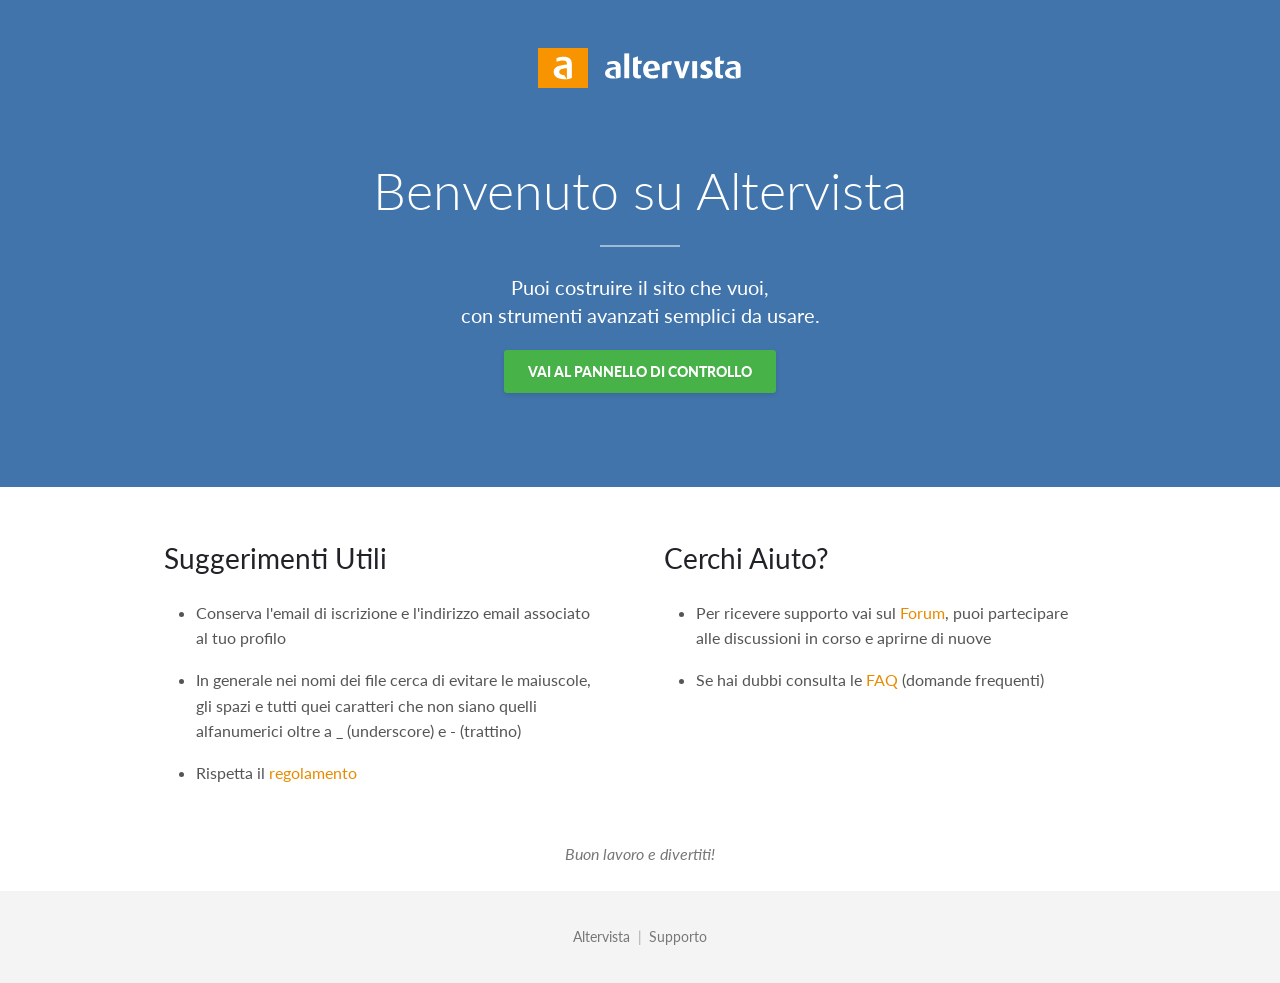
<file: MySite-php/index-altervista.html>
<!DOCTYPE html>
<html lang="it">
<head>
    <meta charset="utf-8">
    <meta content="width=device-width, initial-scale=1.0" name="viewport">
    <title>Sito in costruzione</title>
    <meta content="" name="description">
    <meta content="" name="author">
    <link href='https://fonts.googleapis.com/css?family=Lato:400,300italic,300,100italic,100,400italic,700,700italic,900,900italic'
          rel='stylesheet' type='text/css'>

    <!--[if lt IE 9]>
    <script src="//im.altervista.org/site_index/html5shiv.js"></script>
    <![endif]-->

    <style type="text/css">
        /*
         * normalize.css | MIT License | git.io/normalize
         */
        html, body, div, span, applet, object, iframe,
        h1, h2, h3, h4, h5, h6, p, blockquote, pre,
        a, abbr, acronym, address, big, cite, code,
        del, dfn, em, img, ins, kbd, q, s, samp,
        small, strike, strong, sub, sup, tt, var,
        b, u, i, center,
        dl, dt, dd, ol, ul, li,
        fieldset, form, label, legend,
        table, caption, tbody, tfoot, thead, tr, th, td,
        article, aside, canvas, details, embed,
        figure, figcaption, footer, header, hgroup,
        menu, nav, output, ruby, section, summary,
        time, mark, audio, video {
            margin: 0;
            padding: 0;
            border: 0;
            font-size: 100%;
            font: inherit;
            vertical-align: baseline;
        }

        /* HTML5 display-role reset for older browsers */
        article, aside, details, figcaption, figure,
        footer, header, hgroup, menu, nav, section {
            display: block;
        }

        body {
            line-height: 1;
        }

        ol, ul {
            list-style: none;
        }

        blockquote, q {
            quotes: none;
        }

        blockquote:before, blockquote:after,
        q:before, q:after {
            content: '';
            content: none;
        }

        table {
            border-collapse: collapse;
            border-spacing: 0;
        }

        /* Clearing */

        .clear:before,
        .clear:after,
        .row:before,
        .row:after,
        .container:before,
        .container:after {
            content: '';
            display: table;
        }

        .clear:after,
        .row:after,
        .container:after {
            clear: both;
        }

        /* Grid */

        .container {
            max-width: 1000px;
            margin: auto;
            -webkit-transition: all 0.5s ease-in-out 0s;
            transition: all 0.5s ease-in-out 0s;
        }

        .row {
            margin: auto;
            -webkit-box-sizing: border-box;
            box-sizing: border-box;
        }

        [class^="col-"] {
            position: relative;
            float: left;
            min-height: 1px;
            padding: 0 1.5em;
            -webkit-box-sizing: border-box;
            box-sizing: border-box;
        }

        .col-12 {
            width: 100%;
        }

        .col-11 {
            width: 91.66666667%;
        }

        .col-10 {
            width: 83.33333333%;
        }

        .col-9 {
            width: 75%;
        }

        .col-8 {
            width: 66.66666667%;
        }

        .col-7 {
            width: 58.33333333%;
        }

        .col-6 {
            width: 50%;
        }

        .col-5 {
            width: 41.66666667%;
        }

        .col-4 {
            width: 33.33333333%;
        }

        .col-3 {
            width: 25%;
        }

        .col-2 {
            width: 16.66666667%;
        }

        .col-1 {
            width: 8.33333333%;
        }

        .col-offset-12 {
            margin-left: 100%;
        }

        .col-offset-11 {
            margin-left: 91.66666667%;
        }

        .col-offset-10 {
            margin-left: 83.33333333%;
        }

        .col-offset-9 {
            margin-left: 75%;
        }

        .col-offset-8 {
            margin-left: 66.66666667%;
        }

        .col-offset-7 {
            margin-left: 58.33333333%;
        }

        .col-offset-6 {
            margin-left: 50%;
        }

        .col-offset-5 {
            margin-left: 41.66666667%;
        }

        .col-offset-4 {
            margin-left: 33.33333333%;
        }

        .col-offset-3 {
            margin-left: 25%;
        }

        .col-offset-2 {
            margin-left: 16.66666667%;
        }

        .col-offset-1 {
            margin-left: 8.33333333%;
        }

        .col-offset-0 {
            margin-left: 0;
        }

        .row {
            padding: 1.5em 0;
        }

        .nofloat {
            float: none;
            margin: auto;
        }

        /* Main */

        body {
            font-family: 'Lato', sans-serif;
            font-size: 16px;
            color: #555;
            line-height: 1.6;
            background-color: #fff;
            -webkit-font-smoothing: antialiased;
            -moz-osx-font-smoothing: grayscale;
        }

        a {
            color: #e88b00;
            text-decoration: none;
        }

        a:hover {
            text-decoration: underline;
        }

        a:focus, input {
            outline: 0 none;
        }

        img {
            border: 0;
            max-width: 100%;
            height: auto;
        }

        .align-center {
            display: block;
            margin: 1.5em auto;
        }

        .align-left {
            float: left;
            margin: 0 1em 1em 0;
        }

        .align-right {
            float: right;
            margin: 0 0 1em 1em;
        }

        p {
            margin: 0 0 1.5em 0;
            padding: 0;
        }

        ul {
            list-style-type: disc;
            margin: 0 1.5em 0 2em;
            padding: 0;
        }

        ul li {
            padding: 0.5em 0;
            margin: 0;
        }

        [class^="col-"] p:last-child,
        [class^="col-"] ul:last-child {
            margin-bottom: 0;
        }

        /* Typography */

        h1,
        h2,
        h3,
        h4 {
            color: #202228;
            line-height: 1.4;
            margin: 1em 0 0.5em;
            padding: 0;
        }

        h1 {
            font-size: 3.25em;
            font-weight: 300;
            line-height: 1.2;
        }

        h1.site-title {
            margin: 0 0 0.5em;
            text-align: center;
            position: relative;
            padding-bottom: 0.5em;
            color: #fff;
        }

        h1.site-title:before {
            content: "";
            display: block;
            position: absolute;
            bottom: 0;
            width: 80px;
            left: 50%;
            margin-left: -40px;
            height: 2px;
            background-color: rgba(255, 255, 255, 0.5);
        }

        h2 {
            font-size: 1.75em;
            font-weight: 400;
        }

        .site-tagline {
            font-size: 1.25em;
            color: #fff;
            text-align: center;
            line-height: 1.4;
        }

        /* Header */

        .site-header {
            background-color: #4174ab;
        }

        .site-header .row {
            padding: 1em 0;
        }

        .site-header .welcome {
            min-height: 360px;
            padding: 2em 0;
            background: url('//im.altervista.org/site_index/welcome-bg.png') repeat-x center bottom;
        }

        .logo {
            margin: 2em auto 1em;
            text-align: center;
        }

        .logo a {
            display: inline-block;
        }

        .logo svg {
            float: left;
            display: block;
            fill: currentColor;
        }

        .logo .altervista-icon {
            width: 50px;
            height: 40px;
            background-color: #fff;
            margin-right: 1em;
            color: #f79400;
        }

        .logo .altervista {
            width: 138px;
            height: 26px;
            margin: 5px 0 0 0;
            color: #fff;
        }

        /* Content */

        .button {
            display: inline-block;
            padding: 12px 24px 11px;
            margin: 1.5em 0;
            background-color: #47b247;
            color: #FFFFFF;
            font-size: 14px;
            font-weight: 900;
            text-transform: uppercase;
            text-align: center;
            text-decoration: none;
            -webkit-border-radius: 3px;
            border-radius: 3px;
            -webkit-box-shadow: 0 2px 5px rgba(0, 0, 0, 0.1);
            box-shadow: 0 2px 5px rgba(0, 0, 0, 0.1);
            text-shadow: 0 1px 2px rgba(0, 0, 0, 0.05);
            cursor: pointer;
        }

        .button:hover {
            text-decoration: none;
            background-color: #41a341;
        }

        .goodby {
            text-align: center;
            font-style: italic;
            color: #777;
        }

        .sep {
            display: inline-block;
            padding: 0 0.25em;
            color: #aaa;
        }

        .site-footer {
            text-align: center;
            color: #777;
            font-size: 0.875em;
            padding: 1em 0;
            background-color: #f4f4f4;
        }

        .site-footer a {
            color: #777;
        }

        .site-footer a:hover {
            color: #333;
            text-decoration: none;
        }

        @media screen and (min-width: 1540px) {
            .container {
                max-width: 1200px;
            }
        }

        @media screen and (max-width: 768px) {
            .container {
                margin: auto;
            }

            .logo {
                margin: 0 auto 1em;
                padding-bottom: 1em;
                border-bottom: 1px solid rgba(255, 255, 255, 0.25);
            }

            [class^="col-"] {
                width: 100%;
                float: none;
                margin: auto;
            }

            .main-navigation ul, .site-footer {
                text-align: center;
            }
        }

        @media screen and (max-width: 320px) {
            h1 {
                font-size: 2.75em;
            }
        }
    </style>
</head>
<body>

<header class="site-header" id="header">
    <div class="row">
        <div class="col-12">
            <div class="logo" id="logo">
                <a class="clear" href="//it.altervista.org/" rel="nofollow" title="Altervista">
                    <svg class="altervista-icon" preserveAspectRatio="xMinYMid meet" viewBox="0 0 180 144">
                        <path d="M76.545,84.95c-0.575,9.498,8.331,12.522,17.59,12.522L103.392,112c0.009,0,0.608,0,0.608,0V73.105
							C90,74.044,77.099,75.788,76.545,84.95z"/>
                        <path d="M0,0v144h180V0H0z M122,106.916c-3,2.488-10,4.355-18,5.154v0.044l-0.317-0.041c-3.069,0.275-6.581,0.426-10.328,0.426
							c-24.503,0-36.85-11.083-36.85-26.714C56.505,66.39,79,61.57,104,59.476v-4.42c0-7.814-6.261-10.02-15.212-10.02
							c-8.167,0-16.638,2.372-22.135,4.605L66.547,37.22c5.968-2.232,10.69-5.72,25.612-5.72c19.16,0,29.842,7.117,29.842,27.492V106.916
							z"/>
                    </svg>
                    <svg class="altervista" preserveAspectRatio="xMinYMid meet" viewBox="0 0 720 136">
                        <rect height="129.924" width="25.515" x="106.219" y="2"/>
                        <path d="M178.609,133.249c-21.048,0-26.631-12.083-26.631-25.821V26.649l25.515-9.588v23.882h22.145l-4.914,16.715h-17.232v47.783
							c0,6.789,2.795,10.427,9.312,10.427c2.423,0,3.725-0.329,6.148-0.99v15.888C190.53,131.759,185.315,133.249,178.609,133.249"/>
                        <path d="M608.448,133.249c-21.048,0-26.631-12.083-26.631-25.821V26.649l25.515-9.588v23.882h22.145l-4.914,16.715h-17.232v47.783
							c0,6.789,2.795,10.427,9.312,10.427c2.423,0,3.725-0.329,6.148-0.99v15.888C620.37,131.759,615.154,133.249,608.448,133.249"/>
                        <path d="M232.444,96.341c2.051,13.075,9.501,19.529,24.216,19.529c11.735,0,20.675-2.317,26.079-4.8l-0.012,15.762
							c-7.826,3.477-12.469,6.747-29.419,6.747c-30.734,0-48.431-18.04-48.431-46.509c0-27.969,16.39-46.009,45.264-46.009
							c29.06,0,43.776,17.544,42.469,47.667L232.444,96.341z M249.024,56.288c-11.921,0-19.373,9.102-18.443,27.473l35.019-4.635
							C265.601,63.238,259.639,56.288,249.024,56.288"/>
                        <path d="M349.893,64.589c-7.08-2.648-13.596-2.158-18.441-0.172v67.505h-27.286V58.361c11.177-4.796,25.049-16.355,52.063-15.198
							L349.893,64.589z"/>
                        <path d="M417.491,131.924h-21.039l-32.222-89.207h27.189l14.344,51.305c1.86,6.954,2.237,13.573,2.237,13.573h0.372
							c0,0,0.558-6.454,2.609-13.573l14.712-51.305h23.654L417.491,131.924z"/>
                        <rect height="89.207" width="25.51" x="461.544" y="42.717"/>
                        <path d="M531.292,133.415c-12.293,0-22.567-2.813-28.717-6.456l5.391-16.386c3.725,2.648,11.965,5.133,19.228,5.133
							c7.45,0,12.479-4.136,12.479-9.767c0-5.958-3.539-9.267-12.851-12.577c-18.441-6.456-22.54-15.558-22.54-24.827
							c0-15.225,13.414-27.475,33.531-27.475c12.479,0,18.315,2.152,26.135,6.454l-4.341,14.733c-2.981-2.154-8.756-4.637-15.274-4.637
							c-7.638,0-11.549,4.141-11.549,9.271c0,5.958,5.029,9.267,12.851,12.246c19.373,7.283,23.842,15.723,23.842,26.15
							C569.478,120.836,555.135,133.415,531.292,133.415"/>
                        <path d="M49.504,134c-29.068,0-43.974-9.604-43.974-28.147c0-23.01,25.901-29.8,56.085-32.283V69.43
							c0-9.269-7.082-11.919-17.701-11.919c-9.689,0-19.565,2.815-26.087,5.464l-0.039-14.735c7.08-2.65,13.829-6.786,31.53-6.786
							c22.73,0,37.675,8.442,37.675,32.614v53.308C78.607,131.35,66.83,134,49.504,134 M61.615,85.492
							C44.1,86.98,29.391,90.621,29.391,104.861c0,10.431,10.873,14.898,22.424,14.898l9.8,13.782V85.492z"/>
                        <path d="M676.981,134c-29.068,0-43.974-9.604-43.974-28.147c0-23.01,25.901-29.8,56.085-32.283V69.43
							c0-9.269-7.082-11.919-17.701-11.919c-9.689,0-19.565,2.815-26.087,5.464l-0.039-14.735c7.08-2.65,13.829-6.786,31.53-6.786
							c22.73,0,37.675,8.442,37.675,32.614v53.308C706.084,131.35,694.307,134,676.981,134 M689.092,85.492
							c-17.515,1.488-32.225,5.129-32.225,19.369c0,10.431,10.873,14.898,22.424,14.898l9.8,13.782V85.492z"/>
                    </svg>
                </a>
            </div>
        </div>
    </div>
    <div class="row welcome">
        <div class="col-12 nofloat">
            <h1 class="site-title">Benvenuto su Altervista</h1>
            <p class="site-tagline">
                Puoi costruire il sito che vuoi,<br>
                con strumenti avanzati semplici da usare.<br>
                <a class="button"
                   href="https://aa.altervista.org/index.php?client_id=altervista&response_type=code&lang=it&redirect_uri=http%3A%2F%2Fit.altervista.org%2Fcplogin.php" rel="nofollow">Vai al pannello di controllo</a>
            </p>
        </div>
    </div>
</header>

<section class="section help">
    <div class="container">
        <div class="row">
            <div class="col-6">
                <h2>Suggerimenti Utili</h2>
                <ul>
                    <li>Conserva l'email di iscrizione e l'indirizzo email associato al tuo profilo</li>
                    <li>In generale nei <strong>nomi dei file</strong> cerca di evitare le maiuscole,
                        gli spazi e tutti quei caratteri che non siano quelli alfanumerici oltre a _ (underscore) e -
                        (trattino)
                    </li>
                    <li>Rispetta il <a href="//it.altervista.org/regolamento.php" rel="nofollow" target="_blank">regolamento</a>
                    </li>
                </ul>
            </div>
            <div class="col-6">
                <h2>Cerchi Aiuto?</h2>
                <ul>
                    <li>
                        Per ricevere supporto vai sul <a href="//forum.it.altervista.org/" rel="nofollow"
                                                         target="_blank">Forum</a>, puoi partecipare alle discussioni in
                        corso e aprirne di nuove
                    </li>
                    <li>
                        Se hai dubbi consulta le <a href="//it.help.altervista.org/w/FAQ" rel="nofollow"
                                                    target="_blank">FAQ</a> (domande frequenti)
                    </li>
                </ul>
            </div>
        </div><!-- .row -->
    </div>
</section>

<section class="section">
    <div class="container">
        <div class="row">
            <div class="col-12 nofloat">
                <p class="goodby">Buon lavoro e divertiti!</p>
            </div>
        </div>
    </div>
</section>

<div class="site-footer">
    <div class="container">
        <div class="row">
            <div class="col-12 nofloat">
                <a href="//it.altervista.org/" rel="nofollow" title="Altervista">Altervista</a>
                <span class="sep">|</span>
                <a href="//it.altervista.org/supporto.php" rel="nofollow" title="Supporto">Supporto</a>
            </div>
        </div>
    </div>
    </section>

</body>
</html>
</file>
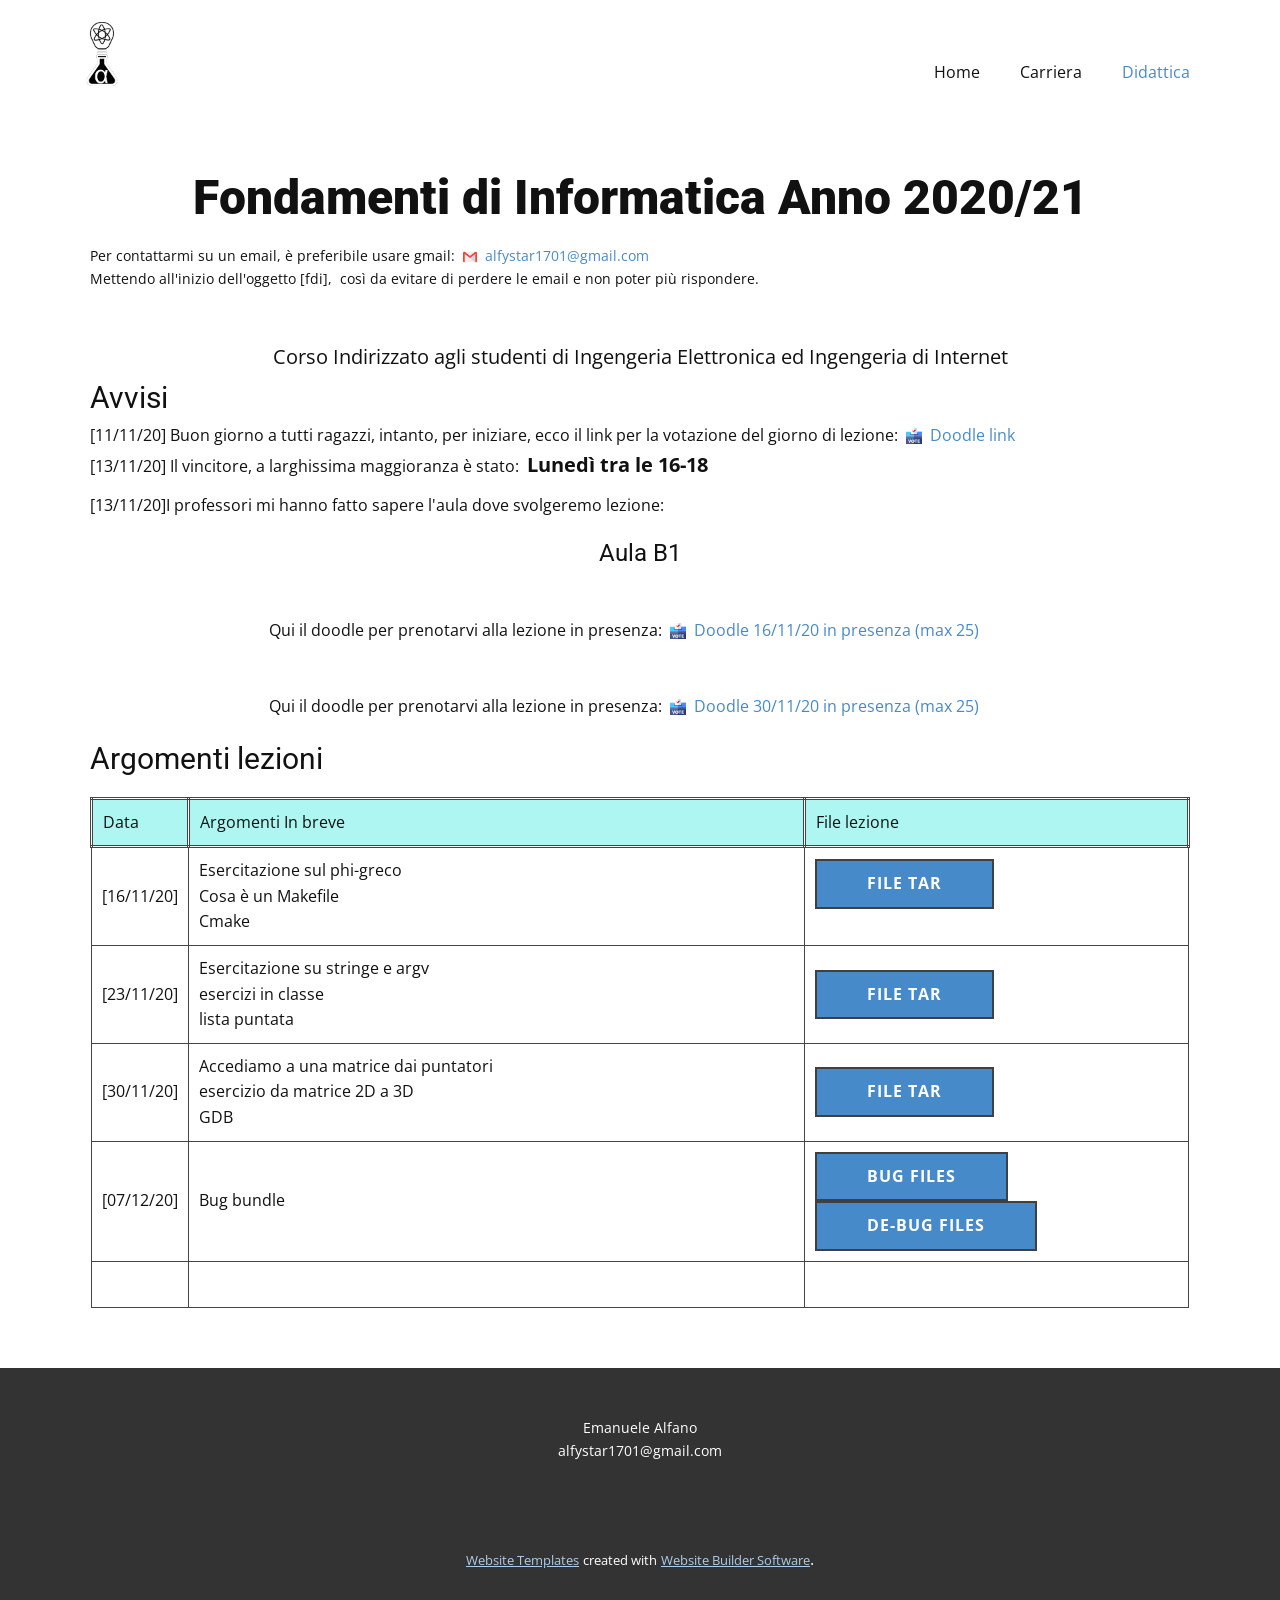
<file: MySite/Fondamenti-Informatica.html>
<!DOCTYPE html>
<html style="font-size: 16px;" lang="it-IT">
  <head>
    <meta name="viewport" content="width=device-width, initial-scale=1.0">
    <meta charset="utf-8">
    <meta name="keywords" content="Fondamenti di Informatica Anno 2020/21">
    <meta name="description" content="">
    <meta name="page_type" content="np-template-header-footer-from-plugin">
    <title>Fondamenti Informatica</title>
    <link rel="stylesheet" href="nicepage.css" media="screen">
<link rel="stylesheet" href="Fondamenti-Informatica.css" media="screen">
    <script class="u-script" type="text/javascript" src="jquery.js" defer=""></script>
    <script class="u-script" type="text/javascript" src="nicepage.js" defer=""></script>
    <meta name="generator" content="Nicepage 2.30.1, nicepage.com">
    <link id="u-theme-google-font" rel="stylesheet" href="https://fonts.googleapis.com/css?family=Roboto:100,100i,300,300i,400,400i,500,500i,700,700i,900,900i|Open+Sans:300,300i,400,400i,600,600i,700,700i,800,800i">
    
    
    <script type="application/ld+json">{
		"@context": "http://schema.org",
		"@type": "Organization",
		"name": "MySite",
		"url": "index.html",
		"logo": "images/Logo2small.png"
}</script>
    <meta property="og:title" content="Fondamenti Informatica">
    <meta property="og:type" content="website">
    <meta name="theme-color" content="#478ac9">
    <link rel="canonical" href="index.html">
    <meta property="og:url" content="index.html">
  </head>
  <body class="u-body"><header class="u-clearfix u-header u-header" id="sec-b2ae"><div class="u-clearfix u-sheet u-sheet-1">
        <a href="https://nicepage.com" class="u-btn u-btn-round u-button-style u-hover-palette-1-light-2 u-palette-1-base u-radius-2 u-btn-1">Next&nbsp;<span class="u-icon"><svg xmlns="http://www.w3.org/2000/svg" xmlns:xlink="http://www.w3.org/1999/xlink" version="1.1" xml:space="preserve" class="u-svg-content" viewBox="0 0 512 512" x="0px" y="0px" style="width: 1em; height: 1em;"><path d="M506.134,241.843c-0.006-0.006-0.011-0.013-0.018-0.019l-104.504-104c-7.829-7.791-20.492-7.762-28.285,0.068 c-7.792,7.829-7.762,20.492,0.067,28.284L443.558,236H20c-11.046,0-20,8.954-20,20c0,11.046,8.954,20,20,20h423.557 l-70.162,69.824c-7.829,7.792-7.859,20.455-0.067,28.284c7.793,7.831,20.457,7.858,28.285,0.068l104.504-104 c0.006-.006,0.011-.013,0.018-.019C513.968,262.339,513.943,249.635,506.134,241.843z"></path></svg><img></span>
        </a>
        <a href="https://nicepage.com" class="u-image u-logo u-image-1" data-image-width="1534" data-image-height="1534">
          <img src="images/Logo2small.png" class="u-logo-image u-logo-image-1" data-image-width="64">
        </a>
        <nav class="u-menu u-menu-dropdown u-offcanvas u-menu-1">
          <div class="menu-collapse" style="font-size: 1rem; letter-spacing: 0px;">
            <a class="u-button-style u-custom-left-right-menu-spacing u-custom-padding-bottom u-custom-top-bottom-menu-spacing u-nav-link u-text-active-palette-1-base u-text-hover-palette-2-base" href="#">
              <svg><use xmlns:xlink="http://www.w3.org/1999/xlink" xlink:href="#menu-hamburger"></use></svg>
              <svg version="1.1" xmlns="http://www.w3.org/2000/svg" xmlns:xlink="http://www.w3.org/1999/xlink"><defs><symbol id="menu-hamburger" viewBox="0 0 16 16" style="width: 16px; height: 16px;"><rect y="1" width="16" height="2"></rect><rect y="7" width="16" height="2"></rect><rect y="13" width="16" height="2"></rect>
</symbol>
</defs></svg>
            </a>
          </div>
          <div class="u-custom-menu u-nav-container">
            <ul class="u-nav u-unstyled u-nav-1"><li class="u-nav-item"><a class="u-button-style u-nav-link u-text-active-palette-1-base u-text-hover-palette-2-base" href="Home.html" style="padding: 10px 20px;">Home</a>
</li><li class="u-nav-item"><a class="u-button-style u-nav-link u-text-active-palette-1-base u-text-hover-palette-2-base" style="padding: 10px 20px;">Carriera</a><div class="u-nav-popup"><ul class="u-h-spacing-20 u-nav u-unstyled u-v-spacing-10 u-nav-2"><li class="u-nav-item"><a class="u-button-style u-nav-link u-white" href="Percorso-Formatico.html">Percorso Formatico</a>
</li><li class="u-nav-item"><a class="u-button-style u-nav-link u-white" href="Progetti.html">Progetti</a>
</li></ul>
</div>
</li><li class="u-nav-item"><a class="u-button-style u-nav-link u-text-active-palette-1-base u-text-hover-palette-2-base" href="Didattica.html" style="padding: 10px 20px;">Didattica</a><div class="u-nav-popup"><ul class="u-h-spacing-20 u-nav u-unstyled u-v-spacing-10 u-nav-3"><li class="u-nav-item"><a class="u-button-style u-nav-link u-white" href="Fondamenti-Informatica.html">Fondamenti Informatica</a>
</li></ul>
</div>
</li></ul>
          </div>
          <div class="u-custom-menu u-nav-container-collapse">
            <div class="u-black u-container-style u-inner-container-layout u-opacity u-opacity-95 u-sidenav">
              <div class="u-sidenav-overflow">
                <div class="u-menu-close"></div>
                <ul class="u-align-center u-nav u-popupmenu-items u-unstyled u-nav-4"><li class="u-nav-item"><a class="u-button-style u-nav-link" href="Home.html" style="padding: 10px 20px;">Home</a>
</li><li class="u-nav-item"><a class="u-button-style u-nav-link" style="padding: 10px 20px;">Carriera</a><div class="u-nav-popup"><ul class="u-h-spacing-20 u-nav u-unstyled u-v-spacing-10 u-nav-5"><li class="u-nav-item"><a class="u-button-style u-nav-link" href="Percorso-Formatico.html">Percorso Formatico</a>
</li><li class="u-nav-item"><a class="u-button-style u-nav-link" href="Progetti.html">Progetti</a>
</li></ul>
</div>
</li><li class="u-nav-item"><a class="u-button-style u-nav-link" href="Didattica.html" style="padding: 10px 20px;">Didattica</a><div class="u-nav-popup"><ul class="u-h-spacing-20 u-nav u-unstyled u-v-spacing-10 u-nav-6"><li class="u-nav-item"><a class="u-button-style u-nav-link" href="Fondamenti-Informatica.html">Fondamenti Informatica</a>
</li></ul>
</div>
</li></ul>
              </div>
            </div>
            <div class="u-black u-menu-overlay u-opacity u-opacity-70"></div>
          </div>
        </nav>
      </div></header>
    <section class="u-align-center u-clearfix u-section-1" id="sec-0d46">
      <div class="u-clearfix u-sheet u-sheet-1">
        <h1 class="u-text u-text-1">Fondamenti di Informatica Anno 2020/21</h1>
        <p class="u-align-left u-small-text u-text u-text-font u-text-variant u-text-2">Per contattarmi su un email, è preferibile usare gmail:&nbsp;&nbsp;<span class="u-icon"><svg xmlns="http://www.w3.org/2000/svg" xmlns:xlink="http://www.w3.org/1999/xlink" version="1.1" xml:space="preserve" class="u-svg-content" viewBox="0 0 512 512" x="0px" y="0px" style="width: 1em; height: 1em;"><rect x="64" y="64" style="fill:#ECEFF1;" width="384" height="384"></rect><polygon style="fill:#CFD8DC;" points="256,296.384 448,448 448,148.672 "></polygon><path style="fill:#F44336;" d="M464,64h-16L256,215.616L64,64H48C21.504,64,0,85.504,0,112v288c0,26.496,21.504,48,48,48h16V148.672  l192,147.68L448,148.64V448h16c26.496,0,48-21.504,48-48V112C512,85.504,490.496,64,464,64z"></path></svg><img></span> &nbsp;<a href="mailto:?subject=%5Bfdi%5D%20-%20From%20site" class="u-active-none u-border-none u-btn u-button-link u-button-style u-hover-none u-none u-text-palette-1-base u-btn-1">alfystar1701@gmail.com</a>
          <br>Mettendo all'inizio dell'oggetto [fdi],&nbsp; così da evitare di perdere le email e non poter più rispondere.
        </p>
        <p class="u-align-center u-large-text u-text u-text-variant u-text-3">Corso Indirizzato agli studenti di Ingengeria Elettronica ed Ingengeria&nbsp;di Internet<br>
        </p>
        <h3 class="u-align-left u-text u-text-4">Avvisi</h3>
        <p class="u-align-left u-text u-text-5">[11/11/20] Buon giorno a tutti ragazzi, intanto, per iniziare, ecco il link per la votazione del giorno di lezione:&nbsp;&nbsp;<span class="u-icon"><svg xmlns="http://www.w3.org/2000/svg" xmlns:xlink="http://www.w3.org/1999/xlink" version="1.1" xml:space="preserve" class="u-svg-content" viewBox="0 0 512 512" style="width: 1em; height: 1em;"><g><g><path d="m512 285.2h-512v-165h512z" fill="#50c5ff"></path>
</g><g><path d="m512 285.2h-256v-165h256z" fill="#488aff"></path>
</g><g><path d="m124.582 180.2h262.707v30h-262.707z" fill="#48568c"></path>
</g><g><path d="m256 180.2h131.289v30h-131.289z" fill="#2c3b73"></path>
</g><g><g><path d="m512 345.2h-512v-75h512z" fill="#62729a"></path>
</g>
</g><g><g><path d="m512 345.2h-256v-75h256z" fill="#48568c"></path>
</g>
</g><g><path d="m354.592 193.564h-196.552v-193.564h196.552z" fill="#f5fbff"></path>
</g><g><path d="m354.592 193.564h-98.592v-193.564h98.592z" fill="#cae1f9"></path>
</g><g><path d="m512 512h-512v-181.8h512z" fill="#48568c"></path>
</g><path d="m256 330.2h256v181.8h-256z" fill="#2c3b73"></path><path d="m97.372 369.41 20.183 67.517 19.892-67.517h29.766l-37.898 103.09h-23.521l-38.334-103.09z" fill="#f5fbff"></path><path d="m360.761 394.093h-29.62v78.407h-28.313v-78.407h-29.766v-24.683h87.699z" fill="#cae1f9"></path><path d="m444.54 447.816v24.684h-73.47v-103.09h72.163v24.684h-43.85v14.52h37.461v22.941h-37.461v16.262h45.157z" fill="#cae1f9"></path><path d="m291.641 51.718-35.641 35.641-12.06 12.06-23.581-23.581-21.213 21.213 44.794 44.794 12.06-12.06 56.854-56.854z" fill="#fd4e26"></path><path d="m291.641 51.718-35.641 35.641v42.426l56.854-56.854z" fill="#d8270f"></path><path d="m256 386.1c-9.55-10.27-23.19-16.69-38.33-16.69-28.91 0-52.35 23.41-52.35 52.27 0 28.87 23.44 52.27 52.35 52.27 15.14 0 28.78-6.42 38.33-16.69 8.7-9.33 14.01-21.84 14.01-35.58s-5.31-26.25-14.01-35.58zm-38.37 62.73c-13.01 0-23.56-12.15-23.56-27.15 0-14.99 10.55-27.15 23.56-27.15 13.02 0 23.57 12.16 23.57 27.15 0 15-10.55 27.15-23.57 27.15z" fill="#f5fbff"></path><path d="m256 386.1v71.16c8.7-9.33 14.01-21.84 14.01-35.58s-5.31-26.25-14.01-35.58z" fill="#cae1f9"></path>
</g></svg><img></span> &nbsp;<a href="https://doodle.com/poll/vux42u387m99v8a2" class="u-active-none u-border-none u-btn u-button-style u-hover-none u-none u-text-palette-1-base u-btn-2">Doodle link</a>
          <br>[13/11/20] Il vincitore, a larghissima maggioranza è stato:&nbsp;<b>
            <font style="font-size: 1.25rem;">Lunedì tra le 16-18</font></b>
        </p>
        <p class="u-align-left u-text u-text-6">[13/11/20]I professori mi hanno fatto sapere l'aula dove svolgeremo lezione:<br>
        </p>
        <h4 class="u-alig-center"> Aula B1</h4>
        <p class="u-align-left u-text u-text-default u-text-3"> Qui il doodle per prenotarvi alla lezione in presenza:&nbsp;&nbsp;<span class="u-icon"><svg xmlns="http://www.w3.org/2000/svg" xmlns:xlink="http://www.w3.org/1999/xlink" version="1.1" xml:space="preserve" class="u-svg-content" viewBox="0 0 512 512" style="width: 1em; height: 1em;"><g><g><path d="m512 285.2h-512v-165h512z" fill="#50c5ff"></path>
</g><g><path d="m512 285.2h-256v-165h256z" fill="#488aff"></path>
</g><g><path d="m124.582 180.2h262.707v30h-262.707z" fill="#48568c"></path>
</g><g><path d="m256 180.2h131.289v30h-131.289z" fill="#2c3b73"></path>
</g><g><g><path d="m512 345.2h-512v-75h512z" fill="#62729a"></path>
</g>
</g><g><g><path d="m512 345.2h-256v-75h256z" fill="#48568c"></path>
</g>
</g><g><path d="m354.592 193.564h-196.552v-193.564h196.552z" fill="#f5fbff"></path>
</g><g><path d="m354.592 193.564h-98.592v-193.564h98.592z" fill="#cae1f9"></path>
</g><g><path d="m512 512h-512v-181.8h512z" fill="#48568c"></path>
</g><path d="m256 330.2h256v181.8h-256z" fill="#2c3b73"></path><path d="m97.372 369.41 20.183 67.517 19.892-67.517h29.766l-37.898 103.09h-23.521l-38.334-103.09z" fill="#f5fbff"></path><path d="m360.761 394.093h-29.62v78.407h-28.313v-78.407h-29.766v-24.683h87.699z" fill="#cae1f9"></path><path d="m444.54 447.816v24.684h-73.47v-103.09h72.163v24.684h-43.85v14.52h37.461v22.941h-37.461v16.262h45.157z" fill="#cae1f9"></path><path d="m291.641 51.718-35.641 35.641-12.06 12.06-23.581-23.581-21.213 21.213 44.794 44.794 12.06-12.06 56.854-56.854z" fill="#fd4e26"></path><path d="m291.641 51.718-35.641 35.641v42.426l56.854-56.854z" fill="#d8270f"></path><path d="m256 386.1c-9.55-10.27-23.19-16.69-38.33-16.69-28.91 0-52.35 23.41-52.35 52.27 0 28.87 23.44 52.27 52.35 52.27 15.14 0 28.78-6.42 38.33-16.69 8.7-9.33 14.01-21.84 14.01-35.58s-5.31-26.25-14.01-35.58zm-38.37 62.73c-13.01 0-23.56-12.15-23.56-27.15 0-14.99 10.55-27.15 23.56-27.15 13.02 0 23.57 12.16 23.57 27.15 0 15-10.55 27.15-23.57 27.15z" fill="#f5fbff"></path><path d="m256 386.1v71.16c8.7-9.33 14.01-21.84 14.01-35.58s-5.31-26.25-14.01-35.58z" fill="#cae1f9"></path>
</g></svg><img></span> &nbsp;<a href="https://doodle.com/poll/i48man4it96hvh76" class="u-active-none u-border-none u-btn u-button-style u-hover-none u-none u-text-palette-1-base u-btn-3">Doodle 16/11/20 in presenza (max 25)</a>
        </p>
        <p class="u-align-left u-text u-text-default u-text-3"> Qui il doodle per prenotarvi alla lezione in presenza:&nbsp;&nbsp;<span class="u-icon"><svg xmlns="http://www.w3.org/2000/svg" xmlns:xlink="http://www.w3.org/1999/xlink" version="1.1" xml:space="preserve" class="u-svg-content" viewBox="0 0 512 512" style="width: 1em; height: 1em;"><g><g><path d="m512 285.2h-512v-165h512z" fill="#50c5ff"></path>
</g><g><path d="m512 285.2h-256v-165h256z" fill="#488aff"></path>
</g><g><path d="m124.582 180.2h262.707v30h-262.707z" fill="#48568c"></path>
</g><g><path d="m256 180.2h131.289v30h-131.289z" fill="#2c3b73"></path>
</g><g><g><path d="m512 345.2h-512v-75h512z" fill="#62729a"></path>
</g>
</g><g><g><path d="m512 345.2h-256v-75h256z" fill="#48568c"></path>
</g>
</g><g><path d="m354.592 193.564h-196.552v-193.564h196.552z" fill="#f5fbff"></path>
</g><g><path d="m354.592 193.564h-98.592v-193.564h98.592z" fill="#cae1f9"></path>
</g><g><path d="m512 512h-512v-181.8h512z" fill="#48568c"></path>
</g><path d="m256 330.2h256v181.8h-256z" fill="#2c3b73"></path><path d="m97.372 369.41 20.183 67.517 19.892-67.517h29.766l-37.898 103.09h-23.521l-38.334-103.09z" fill="#f5fbff"></path><path d="m360.761 394.093h-29.62v78.407h-28.313v-78.407h-29.766v-24.683h87.699z" fill="#cae1f9"></path><path d="m444.54 447.816v24.684h-73.47v-103.09h72.163v24.684h-43.85v14.52h37.461v22.941h-37.461v16.262h45.157z" fill="#cae1f9"></path><path d="m291.641 51.718-35.641 35.641-12.06 12.06-23.581-23.581-21.213 21.213 44.794 44.794 12.06-12.06 56.854-56.854z" fill="#fd4e26"></path><path d="m291.641 51.718-35.641 35.641v42.426l56.854-56.854z" fill="#d8270f"></path><path d="m256 386.1c-9.55-10.27-23.19-16.69-38.33-16.69-28.91 0-52.35 23.41-52.35 52.27 0 28.87 23.44 52.27 52.35 52.27 15.14 0 28.78-6.42 38.33-16.69 8.7-9.33 14.01-21.84 14.01-35.58s-5.31-26.25-14.01-35.58zm-38.37 62.73c-13.01 0-23.56-12.15-23.56-27.15 0-14.99 10.55-27.15 23.56-27.15 13.02 0 23.57 12.16 23.57 27.15 0 15-10.55 27.15-23.57 27.15z" fill="#f5fbff"></path><path d="m256 386.1v71.16c8.7-9.33 14.01-21.84 14.01-35.58s-5.31-26.25-14.01-35.58z" fill="#cae1f9"></path>
</g></svg><img></span> &nbsp;<a href="https://doodle.com/poll/mg7imac9hiav4d6t" class="u-active-none u-border-none u-btn u-button-style u-hover-none u-none u-text-palette-1-base u-btn-3">Doodle 30/11/20 in presenza (max 25)</a>
        </p>
        <h3 class="u-align-left u-text u-text-7">Argomenti lezioni</h3>
        <div class="u-table u-table-responsive u-table-1">
          <table class="u-table-entity">
            <colgroup>
              <col width="8.6%">
              <col width="56.3%">
              <col width="35.1%">
            </colgroup>
            <thead class="u-palette-4-light-2 u-table-header u-table-header-1">
              <tr style="height: 26px;">
                <th class="u-border-3 u-border-grey-dark-1 u-table-cell u-table-cell-1">Data</th>
                <th class="u-border-3 u-border-grey-dark-1 u-table-cell u-table-cell-2">Argomenti In breve</th>
                <th class="u-border-3 u-border-grey-dark-1 u-table-cell u-table-cell-3">File lezione</th>
              </tr>
            </thead>
            <tbody class="u-align-left u-table-body">
              <tr style="height: 46px;">
                <td class="u-border-1 u-border-grey-dark-1 u-table-cell">[16/11/20]</td>
                <td class="u-border-1 u-border-grey-dark-1 u-table-cell">Esercitazione sul phi-greco<br>Cosa è un Makefile<br>Cmake
                </td>
                <td class="u-border-1 u-border-grey-dark-1 u-table-cell">
                  <a href="/Files/Didattica/2020/FondInf/L1.tar.gz" class="u-border-2 u-border-grey-75 u-btn u-button-style u-hover-palette-1-dark-1 u-palette-1-base u-btn-4">File tar</a>
                  <br>
                  <br>
                </td>
              </tr>
              <tr style="height: 46px;">
                <td class="u-border-1 u-border-grey-dark-1 u-table-cell">[23/11/20]</td>
                <td class="u-border-1 u-border-grey-dark-1 u-table-cell">Esercitazione su stringe e argv<br>esercizi in classe<br>lista puntata</td>
                <td class="u-border-1 u-border-grey-dark-1 u-table-cell">
                <a href="/Files/Didattica/2020/FondInf/L2.tar.gz" class="u-border-2 u-border-grey-75 u-btn u-button-style u-hover-palette-1-dark-1 u-palette-1-base u-btn-4">File tar</a></td>
              </tr>
              <tr style="height: 46px;">
                <td class="u-border-1 u-border-grey-dark-1 u-table-cell">[30/11/20]</td>
                <td class="u-border-1 u-border-grey-dark-1 u-table-cell">Accediamo a una matrice dai puntatori<br>esercizio da matrice 2D a 3D<br>GDB</td>
                <td class="u-border-1 u-border-grey-dark-1 u-table-cell">
                <a href="/Files/Didattica/2020/FondInf/L3.tar.gz" class="u-border-2 u-border-grey-75 u-btn u-button-style u-hover-palette-1-dark-1 u-palette-1-base u-btn-4">File tar</a></td>
              </tr>
              <tr style="height: 46px;">
                <td class="u-border-1 u-border-grey-dark-1 u-table-cell">[07/12/20]</td>
                <td class="u-border-1 u-border-grey-dark-1 u-table-cell">Bug bundle</td>
                <td class="u-border-1 u-border-grey-dark-1 u-table-cell">
                <a href="/Files/Didattica/2020/FondInf/L4-BugToFound.tar.gz" class="u-border-2 u-border-grey-75 u-btn u-button-style u-hover-palette-1-dark-1 u-palette-1-base u-btn-4">Bug Files</a>
                <br>
                <a href="/Files/Didattica/2020/FondInf/L4-BugFree.tar.gz" class="u-border-2 u-border-grey-75 u-btn u-button-style u-hover-palette-1-dark-1 u-palette-1-base u-btn-4">De-bug Files</a>
                </td>
              </tr>
              <tr style="height: 46px;">
                <td class="u-border-1 u-border-grey-dark-1 u-table-cell"></td>
                <td class="u-border-1 u-border-grey-dark-1 u-table-cell"></td>
                <td class="u-border-1 u-border-grey-dark-1 u-table-cell"></td>
              </tr>
            </tbody>
          </table>
        </div>
      </div>
    </section>
    
    
    <footer class="u-align-center u-clearfix u-footer u-grey-80 u-footer" id="sec-9bcf"><div class="u-clearfix u-sheet u-sheet-1">
        <p class="u-small-text u-text u-text-variant u-text-1">Emanuele Alfano<br>alfystar1701@gmail.com
        </p>
      </div></footer>
    <section class="u-backlink u-clearfix u-grey-80">
      <a class="u-link" href="https://nicepage.com/website-templates" target="_blank">
        <span>Website Templates</span>
      </a>
      <p class="u-text">
        <span>created with</span>
      </p>
      <a class="u-link" href="https://nicepage.com/" target="_blank">
        <span>Website Builder Software</span>
      </a>. 
    </section>
  </body>
</html>
</file>
<file: MySite-old/Home.css>
.u-section-1 .u-sheet-1 {
  min-height: 480px;
}

.u-section-1 .u-layout-wrap-1 {
  min-height: 420px;
  margin: 60px auto 0 0;
}

.u-section-1 .u-layout-cell-1 {
  min-height: 420px;
}

.u-section-1 .u-container-layout-1 {
  padding: 30px;
}

.u-section-1 .u-image-1 {
  width: 360px;
  height: 360px;
  background-image: url("images/FotoProfilo.jpg");
  background-position: 50% 50%;
  margin: 0 -1px 0 auto;
}

.u-section-1 .u-layout-cell-2 {
  min-height: 420px;
}

.u-section-1 .u-container-layout-2 {
  padding: 30px 25px 30px 15px;
}

.u-section-1 .u-text-1 {
  margin: 25px 0 0;
}

.u-section-1 .u-text-2 {
  margin: 20px 0 0;
}

.u-section-1 .u-layout-wrap-2 {
  width: 633px;
  margin: -200px 60px 60px auto;
}

.u-section-1 .u-layout-cell-3 {
  min-height: 140px;
}

.u-section-1 .u-container-layout-3 {
  padding: 0 30px;
}

.u-section-1 .u-text-3 {
  text-shadow: 2px 2px 8px rgba(0,0,0,0.4);
  margin: 0 auto 0 0;
}

.u-section-1 .u-btn-1 {
  padding: 0;
}

.u-section-1 .u-text-4 {
  text-shadow: 2px 2px 8px rgba(0,0,0,0.4);
  margin: -3px 0 0;
}

.u-section-1 .u-btn-2 {
  font-size: 1rem;
  padding: 0;
}

.u-section-1 .u-text-5 {
  text-shadow: 2px 2px 8px rgba(0,0,0,0.4);
  margin: 0;
}

.u-section-1 .u-btn-3 {
  padding: 0;
}

.u-section-1 .u-icon-3 {
  width: 16px;
  height: 22px;
}

.u-section-1 .u-layout-cell-4 {
  min-height: 140px;
}

.u-section-1 .u-container-layout-4 {
  padding: 0 30px 30px;
}

.u-section-1 .u-btn-4 {
  border-style: solid;
  font-weight: 700;
  text-transform: uppercase;
  margin: 45px 0 0;
  padding: 9px 15px 10px;
}

@media (max-width: 1199px) {
  .u-section-1 .u-sheet-1 {
    min-height: 406px;
  }

  .u-section-1 .u-layout-wrap-1 {
    min-height: 272px;
    margin-right: initial;
    margin-left: initial;
  }

  .u-section-1 .u-layout-cell-1 {
    min-height: 346px;
  }

  .u-section-1 .u-image-1 {
    width: 300px;
    height: 300px;
    margin-right: 0;
  }

  .u-section-1 .u-layout-cell-2 {
    min-height: 346px;
  }

  .u-section-1 .u-layout-wrap-2 {
    margin-top: 20px;
  }

  .u-section-1 .u-text-4 {
    margin-top: 20px;
    margin-right: auto;
  }

  .u-section-1 .u-text-5 {
    margin-right: auto;
  }
}

@media (max-width: 991px) {
  .u-section-1 .u-sheet-1 {
    min-height: 120px;
  }

  .u-section-1 .u-layout-cell-1 {
    min-height: 100px;
  }

  .u-section-1 .u-image-1 {
    width: 216px;
    height: 216px;
  }

  .u-section-1 .u-layout-cell-2 {
    min-height: 100px;
  }

  .u-section-1 .u-layout-cell-3 {
    min-height: 100px;
  }

  .u-section-1 .u-layout-cell-4 {
    min-height: 100px;
  }
}

@media (max-width: 767px) {
  .u-section-1 .u-sheet-1 {
    min-height: 320px;
  }

  .u-section-1 .u-container-layout-1 {
    padding-left: 10px;
    padding-right: 10px;
  }

  .u-section-1 .u-container-layout-2 {
    padding-right: 10px;
    padding-left: 10px;
  }

  .u-section-1 .u-layout-wrap-2 {
    width: 540px;
    margin-right: 0;
  }

  .u-section-1 .u-container-layout-3 {
    padding-left: 10px;
    padding-right: 10px;
  }

  .u-section-1 .u-container-layout-4 {
    padding-left: 10px;
    padding-right: 10px;
  }
}

@media (max-width: 575px) {
  .u-section-1 .u-layout-wrap-2 {
    width: 340px;
  }
}.u-section-2 .u-sheet-1 {
  min-height: 472px;
}

.u-section-2 .u-text-1 {
  margin: 48px auto 0 0;
}

.u-section-2 .u-text-2 {
  margin: 25px auto 0 0;
}

.u-section-2 .u-text-3 {
  margin: 20px auto 40px 0;
}.u-section-3 .u-sheet-1 {
  min-height: 150px;
}

.u-section-3 .u-text-1 {
  margin: 25px auto 0 25px;
}

.u-section-3 .u-text-2 {
  margin: 15px auto 35px 25px;
}

.u-section-3 .u-btn-1 {
  border-style: none;
  letter-spacing: 1px;
  font-weight: 700;
  text-transform: uppercase;
}

@media (max-width: 1199px) {
  .u-section-3 .u-text-1 {
    margin-left: 21px;
  }

  .u-section-3 .u-text-2 {
    margin-left: 21px;
  }
}

@media (max-width: 991px) {
  .u-section-3 .u-text-1 {
    margin-left: 16px;
  }

  .u-section-3 .u-text-2 {
    margin-left: 16px;
  }
}

@media (max-width: 767px) {
  .u-section-3 .u-text-1 {
    margin-left: 12px;
  }

  .u-section-3 .u-text-2 {
    margin-left: 12px;
  }
}

@media (max-width: 575px) {
  .u-section-3 .u-text-1 {
    margin-left: 8px;
  }

  .u-section-3 .u-text-2 {
    margin-left: 8px;
  }
}
</file>
<file: MySite-old/Didattica.css>
.u-section-1 .u-sheet-1 {
  min-height: 500px;
}

.u-section-1 .u-layout-wrap-1 {
  margin-left: 0;
  margin-top: 0;
  margin-bottom: 22px;
}

.u-section-1 .u-layout-cell-1 {
  min-height: 200px;
}

.u-section-1 .u-container-layout-1 {
  padding: 30px;
}

.u-section-1 .u-text-1 {
  margin: 0 auto;
}

.u-section-1 .u-layout-cell-2 {
  min-height: 200px;
}

.u-section-1 .u-container-layout-2 {
  padding: 30px;
}

.u-section-1 .u-list-1 {
  min-height: 218px;
  grid-gap: 10px 10px;
  grid-template-columns: 100%;
  margin: 0 auto;
}

.u-section-1 .u-container-layout-3 {
  padding: 30px;
}

.u-section-1 .u-text-2 {
  margin: 0 auto;
}

.u-section-1 .u-text-3 {
  margin: 20px auto 0;
}

.u-section-1 .u-btn-1 {
  border-style: none;
  margin-left: auto;
  margin-right: auto;
  padding: 8px 28px 8px 27px;
}

@media (max-width: 1199px) {
  .u-section-1 .u-sheet-1 {
    min-height: 430px;
  }

  .u-section-1 .u-layout-wrap-1 {
    margin-left: initial;
  }

  .u-section-1 .u-layout-cell-1 {
    min-height: 165px;
  }

  .u-section-1 .u-layout-cell-2 {
    min-height: 165px;
  }

  .u-section-1 .u-list-1 {
    height: auto;
    margin-right: initial;
    margin-left: initial;
  }
}

@media (max-width: 991px) {
  .u-section-1 .u-sheet-1 {
    min-height: 300px;
  }

  .u-section-1 .u-layout-cell-1 {
    min-height: 100px;
  }

  .u-section-1 .u-layout-cell-2 {
    min-height: 100px;
  }
}

@media (max-width: 767px) {
  .u-section-1 .u-container-layout-1 {
    padding-left: 10px;
    padding-right: 10px;
  }

  .u-section-1 .u-container-layout-2 {
    padding-left: 10px;
    padding-right: 10px;
  }

  .u-section-1 .u-container-layout-3 {
    padding-left: 10px;
    padding-right: 10px;
  }
}
</file>
<file: MySite-old/Fondamenti-Informatica.css>
.u-section-1 .u-sheet-1 {
  min-height: 808px;
}

.u-section-1 .u-text-1 {
  font-weight: 900;
  margin: 60px 20px 0;
}

.u-section-1 .u-text-2 {
  margin: 20px 0 0 20px;
}

.u-section-1 .u-btn-1 {
  padding: 0;
}

.u-section-1 .u-text-3 {
  width: 743px;
  margin: 50px auto 0;
}

.u-section-1 .u-text-4 {
  margin: 7px 20px 0;
}

.u-section-1 .u-text-5 {
  margin: 7px 20px 0;
}

.u-section-1 .u-btn-2 {
  padding: 0;
}

.u-section-1 .u-text-6 {
  margin: 12px 20px 0;
}

.u-section-1 .u-btn-3 {
  padding: 0;
}

.u-section-1 .u-text-7 {
  margin: 20px 20px 0;
}

.u-section-1 .u-table-1 {
  width: 1100px;
  margin: 20px auto 60px;
}

.u-section-1 .u-table-header-1 {
  background-image: none;
}

.u-section-1 .u-table-cell-1 {
  border-style: double;
}

.u-section-1 .u-table-cell-2 {
  border-style: double;
}

.u-section-1 .u-table-cell-3 {
  border-style: double;
}

.u-section-1 .u-btn-4 {
  border-style: solid;
  letter-spacing: 1px;
  font-weight: 700;
  text-transform: uppercase;
  padding: 10px 50px;
}

.u-block-c92b-43 {
  height: 46px;
}

@media (max-width: 1199px) {
  .u-section-1 .u-text-1 {
    margin-left: 0;
    margin-right: 0;
  }

  .u-section-1 .u-text-2 {
    margin-left: 0;
  }

  .u-section-1 .u-text-4 {
    margin-left: 0;
    margin-right: 0;
  }

  .u-section-1 .u-text-5 {
    margin-left: 0;
    margin-right: 0;
  }

  .u-section-1 .u-text-6 {
    margin-left: 0;
    margin-right: 0;
  }

  .u-section-1 .u-text-7 {
    margin-left: 0;
    margin-right: 0;
  }

  .u-section-1 .u-table-1 {
    width: 940px;
  }
}

@media (max-width: 991px) {
  .u-section-1 .u-text-3 {
    width: 720px;
  }

  .u-section-1 .u-table-1 {
    width: 720px;
  }
}

@media (max-width: 767px) {
  .u-section-1 .u-text-3 {
    width: 540px;
  }

  .u-section-1 .u-table-1 {
    width: 540px;
  }
}

@media (max-width: 575px) {
  .u-section-1 .u-text-3 {
    width: 340px;
  }

  .u-section-1 .u-table-1 {
    width: 340px;
  }
}
</file>
<file: MySite-old/Percorso-Formatico.css>
.u-section-1 .u-sheet-1 {
  min-height: 710px;
}

.u-section-1 .u-layout-wrap-1 {
  pointer-events: auto;
  margin: 60px auto 60px 0;
}

.u-section-1 .u-layout-cell-1 {
  min-height: 590px;
  pointer-events: auto;
}

.u-section-1 .u-container-layout-1 {
  padding: 30px 0;
}

.u-section-1 .u-image-1 {
  height: 151px;
  margin: 177px -60px 0 auto;
}

.u-section-1 .u-layout-cell-2 {
  min-height: 590px;
  pointer-events: auto;
}

.u-section-1 .u-container-layout-2 {
  padding: 30px 60px;
}

.u-section-1 .u-text-1 {
  margin: 0;
}

.u-section-1 .u-text-2 {
  margin: 20px 0 0;
}

.u-section-1 .u-text-3 {
  margin: 20px 0 0;
}

.u-section-1 .u-btn-1 {
  text-transform: uppercase;
  font-size: 0.875rem;
  letter-spacing: 2px;
  background-image: none;
  border-style: solid;
  margin: 20px auto 0 0;
  padding: 10px 34px;
}

@media (max-width: 1199px) {
  .u-section-1 .u-sheet-1 {
    min-height: 481px;
  }

  .u-section-1 .u-layout-wrap-1 {
    margin-right: initial;
    margin-left: initial;
  }

  .u-section-1 .u-layout-cell-1 {
    min-height: 486px;
    background-position: 50% 50%;
  }

  .u-section-1 .u-image-1 {
    height: 124px;
    margin-right: initial;
    margin-left: initial;
  }

  .u-section-1 .u-layout-cell-2 {
    min-height: 486px;
  }
}

@media (max-width: 991px) {
  .u-section-1 .u-sheet-1 {
    min-height: 367px;
  }

  .u-section-1 .u-layout-cell-1 {
    min-height: 100px;
  }

  .u-section-1 .u-image-1 {
    height: 95px;
    margin-right: initial;
    margin-left: initial;
  }

  .u-section-1 .u-layout-cell-2 {
    min-height: 100px;
  }

  .u-section-1 .u-container-layout-2 {
    padding-left: 30px;
    padding-right: 30px;
  }
}

@media (max-width: 767px) {
  .u-section-1 .u-sheet-1 {
    min-height: 653px;
  }

  .u-section-1 .u-image-1 {
    height: 143px;
    margin-right: initial;
    margin-left: initial;
  }

  .u-section-1 .u-container-layout-2 {
    padding-left: 10px;
    padding-right: 10px;
  }
}

@media (max-width: 575px) {
  .u-section-1 .u-sheet-1 {
    min-height: 446px;
  }

  .u-section-1 .u-image-1 {
    height: 90px;
    margin-right: initial;
    margin-left: initial;
  }
}.u-section-2 {
  min-height: 318px;
}

.u-section-2 .u-sheet-1 {
  min-height: 655px;
}

.u-section-2 .u-layout-wrap-1 {
  pointer-events: auto;
  margin: 0 auto 0 0;
}

.u-section-2 .u-layout-cell-1 {
  min-height: 654px;
  pointer-events: auto;
}

.u-section-2 .u-container-layout-1 {
  padding: 30px 60px;
}

.u-section-2 .u-icon-1 {
  height: 48px;
  width: 48px;
  background-image: none;
  margin: 0 auto;
}

.u-section-2 .u-text-1 {
  margin: 30px 0 0;
}

.u-section-2 .u-text-2 {
  margin: 20px auto 0;
}

.u-section-2 .u-text-3 {
  margin: 20px 0 0;
}

.u-section-2 .u-btn-1 {
  border-style: none none solid;
  text-transform: uppercase;
  font-size: 0.875rem;
  letter-spacing: 1px;
  margin: 20px auto 0;
  padding: 0;
}

.u-section-2 .u-layout-cell-2 {
  min-height: 654px;
  pointer-events: auto;
}

.u-section-2 .u-container-layout-2 {
  padding: 30px 0;
}

.u-section-2 .u-image-1 {
  height: 262px;
  margin: 0 -60px 0 auto;
}

@media (max-width: 1199px) {
  .u-section-2 .u-sheet-1 {
    min-height: 203px;
  }

  .u-section-2 .u-layout-wrap-1 {
    margin-right: initial;
    margin-left: initial;
  }

  .u-section-2 .u-layout-cell-1 {
    min-height: 539px;
  }

  .u-section-2 .u-layout-cell-2 {
    min-height: 539px;
    background-position: 50% 50%;
  }

  .u-section-2 .u-image-1 {
    height: 216px;
    margin-right: initial;
    margin-left: initial;
  }
}

@media (max-width: 991px) {
  .u-section-2 {
    min-height: 66px;
  }

  .u-section-2 .u-sheet-1 {
    min-height: 77px;
  }

  .u-section-2 .u-layout-cell-1 {
    min-height: 100px;
  }

  .u-section-2 .u-container-layout-1 {
    padding-left: 30px;
    padding-right: 30px;
  }

  .u-section-2 .u-layout-cell-2 {
    min-height: 100px;
  }

  .u-section-2 .u-image-1 {
    height: 165px;
    margin-right: initial;
    margin-left: initial;
  }
}

@media (max-width: 767px) {
  .u-section-2 .u-container-layout-1 {
    padding-left: 50px;
    padding-right: 50px;
  }

  .u-section-2 .u-image-1 {
    height: 248px;
    margin-right: initial;
    margin-left: initial;
  }
}

@media (max-width: 575px) {
  .u-section-2 .u-image-1 {
    height: 156px;
    margin-right: initial;
    margin-left: initial;
  }
}
</file>
<file: MySite-old/Progetti.css>
.u-section-1 {
  background-image: url("images/140717-0.jpeg");
}

.u-section-1 .u-sheet-1 {
  min-height: 438px;
}

.u-section-1 .u-text-1 {
  font-weight: 900;
  font-size: 3.75rem;
  margin: 60px 20px;
}

@media (max-width: 1199px) {
  .u-section-1 .u-text-1 {
    margin-left: 0;
    margin-right: 0;
  }
}

@media (max-width: 575px) {
  .u-section-1 .u-sheet-1 {
    min-height: 379px;
  }

  .u-section-1 .u-text-1 {
    font-size: 2.25rem;
  }
}.u-section-2 {
  min-height: 318px;
}

.u-section-2 .u-sheet-1 {
  min-height: 655px;
}

.u-section-2 .u-layout-wrap-1 {
  pointer-events: auto;
  margin: 0 auto 0 0;
}

.u-section-2 .u-layout-cell-1 {
  min-height: 655px;
  pointer-events: auto;
}

.u-section-2 .u-container-layout-1 {
  padding: 30px 60px;
}

.u-section-2 .u-icon-1 {
  height: 48px;
  width: 48px;
  background-image: none;
  margin: 0 auto;
}

.u-section-2 .u-text-1 {
  margin: 30px 0 0;
}

.u-section-2 .u-text-2 {
  margin: 20px auto 0;
}

.u-section-2 .u-text-3 {
  margin: 20px 0 0;
}

.u-section-2 .u-btn-1 {
  border-style: none none solid;
  margin-left: auto;
  margin-right: auto;
  text-transform: uppercase;
  font-size: 0.875rem;
  letter-spacing: 1px;
  padding: 0;
}

.u-section-2 .u-layout-cell-2 {
  min-height: 654px;
  pointer-events: auto;
}

.u-section-2 .u-container-layout-2 {
  padding: 30px 0;
}

.u-section-2 .u-image-1 {
  object-position: 53.57% 50%;
  height: 512px;
  margin: 0 -60px 0 auto;
}

@media (max-width: 1199px) {
  .u-section-2 .u-sheet-1 {
    min-height: 203px;
  }

  .u-section-2 .u-layout-wrap-1 {
    margin-right: initial;
    margin-left: initial;
  }

  .u-section-2 .u-layout-cell-1 {
    min-height: 540px;
  }

  .u-section-2 .u-layout-cell-2 {
    min-height: 539px;
    background-position: 50% 50%;
  }

  .u-section-2 .u-image-1 {
    height: 422px;
    margin-right: initial;
    margin-left: initial;
  }
}

@media (max-width: 991px) {
  .u-section-2 {
    min-height: 66px;
  }

  .u-section-2 .u-sheet-1 {
    min-height: 77px;
  }

  .u-section-2 .u-layout-cell-1 {
    min-height: 100px;
  }

  .u-section-2 .u-container-layout-1 {
    padding-left: 30px;
    padding-right: 30px;
  }

  .u-section-2 .u-layout-cell-2 {
    min-height: 100px;
  }

  .u-section-2 .u-image-1 {
    height: 323px;
    margin-right: initial;
    margin-left: initial;
  }
}

@media (max-width: 767px) {
  .u-section-2 .u-container-layout-1 {
    padding-left: 50px;
    padding-right: 50px;
  }

  .u-section-2 .u-image-1 {
    height: 485px;
    margin-right: initial;
    margin-left: initial;
  }
}

@media (max-width: 575px) {
  .u-section-2 .u-image-1 {
    height: 305px;
    margin-right: initial;
    margin-left: initial;
  }
}.u-section-3 .u-sheet-1 {
  min-height: 1030px;
}

.u-section-3 .u-text-1 {
  margin: 60px 20px 0;
}

.u-section-3 .u-text-2 {
  margin: 20px 0 0;
}

.u-section-3 .u-gallery-1 {
  height: 796px;
  grid-template-columns: auto auto auto;
  grid-gap: 17px 17px;
  margin: 30px auto 60px;
}

.u-section-3 .u-gallery-inner-1 {
  grid-template-columns: repeat(3, auto);
  grid-gap: 17px;
}

.u-section-3 .u-over-slide-1 {
  background-image: linear-gradient(0deg, rgba(0,0,0,0.2), rgba(0,0,0,0.2));
  padding: 20px;
}

.u-section-3 .u-over-slide-2 {
  background-image: linear-gradient(0deg, rgba(0,0,0,0.2), rgba(0,0,0,0.2));
  padding: 20px;
}

.u-section-3 .u-over-slide-3 {
  background-image: linear-gradient(0deg, rgba(0,0,0,0.2), rgba(0,0,0,0.2));
  padding: 20px;
}

.u-section-3 .u-over-slide-4 {
  background-image: linear-gradient(0deg, rgba(0,0,0,0.2), rgba(0,0,0,0.2));
  padding: 20px;
}

.u-section-3 .u-over-slide-5 {
  background-image: linear-gradient(0deg, rgba(0,0,0,0.2), rgba(0,0,0,0.2));
  padding: 20px;
}

.u-section-3 .u-gallery-item-6 {
  box-shadow: 0 0 0 0 rgba(0,0,0,0);
}

.u-section-3 .u-back-image-6 {
  object-position: 50% 50%;
}

.u-section-3 .u-over-slide-6 {
  background-image: linear-gradient(0deg, rgba(0,0,0,0.2), rgba(0,0,0,0.2));
  transition-duration: 0.5s;
  padding: 20px;
}

.u-section-3 .u-gallery-item-7 {
  box-shadow: 0 0 0 0 rgba(0,0,0,0);
}

.u-section-3 .u-back-image-7 {
  object-position: 50% 50%;
}

.u-section-3 .u-over-slide-7 {
  background-image: linear-gradient(0deg, rgba(0,0,0,0.2), rgba(0,0,0,0.2));
  transition-duration: 0.5s;
  padding: 20px;
}

.u-section-3 .u-gallery-item-8 {
  box-shadow: 0 0 0 0 rgba(0,0,0,0);
}

.u-section-3 .u-over-slide-8 {
  background-image: linear-gradient(0deg, rgba(0,0,0,0.2), rgba(0,0,0,0.2));
  transition-duration: 0.5s;
  padding: 20px;
}

.u-section-3 .u-over-slide-9 {
  background-image: linear-gradient(0deg, rgba(0,0,0,0.2), rgba(0,0,0,0.2));
  padding: 20px;
}

@media (max-width: 1199px) {
  .u-section-3 .u-sheet-1 {
    min-height: 890px;
  }

  .u-section-3 .u-text-1 {
    margin-left: 0;
    margin-right: 0;
  }

  .u-section-3 .u-gallery-1 {
    height: 656px;
    margin-right: initial;
    margin-left: initial;
  }
}

@media (max-width: 991px) {
  .u-section-3 .u-sheet-1 {
    min-height: 1490px;
  }

  .u-section-3 .u-gallery-1 {
    height: 1256px;
    grid-template-columns: auto auto;
    margin-right: initial;
    margin-left: initial;
  }

  .u-section-3 .u-gallery-inner-1 {
    grid-template-columns: repeat(2, auto);
  }
}

@media (max-width: 767px) {
  .u-section-3 .u-sheet-1 {
    min-height: 3625px;
  }

  .u-section-3 .u-gallery-1 {
    height: 3391px;
    grid-template-columns: auto;
    margin-right: initial;
    margin-left: initial;
  }

  .u-section-3 .u-gallery-inner-1 {
    grid-template-columns: repeat(1, auto);
  }
}

@media (max-width: 575px) {
  .u-section-3 .u-sheet-1 {
    min-height: 2369px;
  }

  .u-section-3 .u-gallery-1 {
    height: 2135px;
    margin-right: initial;
    margin-left: initial;
  }
}.u-section-4 .u-sheet-1 {
  min-height: 740px;
}

.u-section-4 .u-layout-wrap-1 {
  margin: 70px 0;
}

.u-section-4 .u-image-1 {
  min-height: 305px;
  pointer-events: auto;
  background-image: url("images/glalactic1.jpg");
  background-position: 50% 50%;
}

.u-section-4 .u-container-layout-1 {
  padding: 30px;
}

.u-section-4 .u-image-2 {
  min-height: 305px;
  pointer-events: auto;
  background-image: url("images/Mosimov.jpg");
  background-position: 50% 50%;
}

.u-section-4 .u-container-layout-2 {
  padding: 30px;
}

.u-section-4 .u-image-3 {
  min-height: 305px;
  background-image: url("images/mosimov4_tagliato.jpg");
  background-position: 50% 50%;
}

.u-section-4 .u-container-layout-3 {
  padding: 30px;
}

.u-section-4 .u-image-4 {
  min-height: 305px;
  background-image: url("images/galactic2.jpg");
  background-position: 50% 50%;
}

.u-section-4 .u-container-layout-4 {
  padding: 30px;
}

.u-section-4 .u-layout-cell-5 {
  min-height: 610px;
  pointer-events: auto;
}

.u-section-4 .u-container-layout-5 {
  padding: 30px 60px;
}

.u-section-4 .u-text-1 {
  margin: 0;
}

.u-section-4 .u-text-2 {
  margin: 20px 0 0;
}

.u-section-4 .u-btn-1 {
  text-transform: uppercase;
  font-size: 0.875rem;
  letter-spacing: 2px;
  background-image: none;
  border-style: none none solid;
  margin: 20px auto 0 0;
  padding: 0;
}

@media (max-width: 1199px) {
  .u-section-4 .u-sheet-1 {
    min-height: 59px;
  }

  .u-section-4 .u-layout-wrap-1 {
    margin-right: initial;
    margin-left: initial;
  }

  .u-section-4 .u-image-1 {
    min-height: 251px;
  }

  .u-section-4 .u-image-2 {
    min-height: 251px;
  }

  .u-section-4 .u-image-3 {
    min-height: 251px;
  }

  .u-section-4 .u-image-4 {
    min-height: 251px;
  }

  .u-section-4 .u-layout-cell-5 {
    min-height: 503px;
    margin: 20px auto 0 0;
  }

  .u-section-4 .u-btn-1 {
    width: 107px;
    height: 24px;
  }
}

@media (max-width: 991px) {
  .u-section-4 .u-sheet-1 {
    min-height: 779px;
  }

  .u-section-4 .u-image-1 {
    min-height: 385px;
  }

  .u-section-4 .u-image-2 {
    min-height: 385px;
  }

  .u-section-4 .u-image-3 {
    min-height: 385px;
  }

  .u-section-4 .u-image-4 {
    min-height: 385px;
  }

  .u-section-4 .u-layout-cell-5 {
    min-height: 100px;
  }

  .u-section-4 .u-container-layout-5 {
    padding-left: 30px;
    padding-right: 30px;
  }
}

@media (max-width: 767px) {
  .u-section-4 .u-sheet-1 {
    min-height: 2321px;
  }

  .u-section-4 .u-image-1 {
    min-height: 578px;
  }

  .u-section-4 .u-container-layout-1 {
    padding-left: 10px;
    padding-right: 10px;
  }

  .u-section-4 .u-image-2 {
    min-height: 578px;
  }

  .u-section-4 .u-container-layout-2 {
    padding-left: 10px;
    padding-right: 10px;
  }

  .u-section-4 .u-image-3 {
    min-height: 578px;
  }

  .u-section-4 .u-container-layout-3 {
    padding-left: 10px;
    padding-right: 10px;
  }

  .u-section-4 .u-image-4 {
    min-height: 578px;
  }

  .u-section-4 .u-container-layout-4 {
    padding-left: 10px;
    padding-right: 10px;
  }

  .u-section-4 .u-container-layout-5 {
    padding-left: 10px;
    padding-right: 10px;
  }
}

@media (max-width: 575px) {
  .u-section-4 .u-sheet-1 {
    min-height: 1465px;
  }

  .u-section-4 .u-image-1 {
    min-height: 364px;
  }

  .u-section-4 .u-image-2 {
    min-height: 364px;
  }

  .u-section-4 .u-image-3 {
    min-height: 364px;
  }

  .u-section-4 .u-image-4 {
    min-height: 364px;
  }
}.u-section-5 {
  background-image: none;
}

.u-section-5 .u-sheet-1 {
  min-height: 730px;
}

.u-section-5 .u-layout-wrap-1 {
  pointer-events: auto;
  margin: 70px 0;
}

.u-section-5 .u-layout-cell-1 {
  min-height: 600px;
  pointer-events: auto;
}

.u-section-5 .u-container-layout-1 {
  padding: 30px 60px;
}

.u-section-5 .u-image-1 {
  width: 333px;
  height: 530px;
  margin: 0 auto;
}

.u-section-5 .u-layout-cell-2 {
  min-height: 600px;
  pointer-events: auto;
}

.u-section-5 .u-container-layout-2 {
  padding: 30px 60px;
}

.u-section-5 .u-text-1 {
  margin: 154px 0 0;
}

.u-section-5 .u-text-2 {
  margin: 20px 0 0;
}

.u-section-5 .u-text-3 {
  margin: 20px 0 0;
}

@media (max-width: 1199px) {
  .u-section-5 .u-sheet-1 {
    min-height: 100px;
  }

  .u-section-5 .u-layout-wrap-1 {
    margin-right: initial;
    margin-left: initial;
  }

  .u-section-5 .u-layout-cell-1 {
    min-height: 495px;
    background-position: 50% 50%;
  }

  .u-section-5 .u-layout-cell-2 {
    min-height: 495px;
  }
}

@media (max-width: 991px) {
  .u-section-5 .u-sheet-1 {
    min-height: 461px;
  }

  .u-section-5 .u-layout-cell-1 {
    min-height: 100px;
  }

  .u-section-5 .u-container-layout-1 {
    padding-left: 30px;
    padding-right: 30px;
  }

  .u-section-5 .u-layout-cell-2 {
    min-height: 100px;
  }

  .u-section-5 .u-container-layout-2 {
    padding-left: 30px;
    padding-right: 30px;
  }
}

@media (max-width: 767px) {
  .u-section-5 .u-sheet-1 {
    min-height: 273px;
  }

  .u-section-5 .u-container-layout-1 {
    padding-left: 10px;
    padding-right: 10px;
  }

  .u-section-5 .u-container-layout-2 {
    padding-left: 10px;
    padding-right: 10px;
  }
}

@media (max-width: 575px) {
  .u-section-5 .u-sheet-1 {
    min-height: 63px;
  }

  .u-section-5 .u-image-1 {
    width: 320px;
    height: 509px;
  }
}.u-section-6 {
  background-image: none;
}

.u-section-6 .u-sheet-1 {
  min-height: 890px;
}

.u-section-6 .u-text-1 {
  margin: 60px 0 0;
}

.u-section-6 .u-gallery-1 {
  height: 581px;
  grid-template-columns: auto auto auto auto;
  grid-gap: 17px 17px;
  margin: 30px auto 60px;
}

.u-section-6 .u-gallery-inner-1 {
  grid-template-columns: auto auto auto;
  grid-gap: 17px 17px;
}

.u-section-6 .u-over-slide-1 {
  background-image: linear-gradient(0deg, rgba(0,0,0,0.2), rgba(0,0,0,0.2));
  padding: 20px;
}

.u-section-6 .u-over-slide-2 {
  background-image: linear-gradient(0deg, rgba(0,0,0,0.2), rgba(0,0,0,0.2));
  padding: 20px;
}

.u-section-6 .u-over-slide-3 {
  background-image: linear-gradient(0deg, rgba(0,0,0,0.2), rgba(0,0,0,0.2));
  padding: 20px;
}

.u-section-6 .u-over-slide-4 {
  background-image: linear-gradient(0deg, rgba(0,0,0,0.2), rgba(0,0,0,0.2));
  padding: 20px;
}

.u-section-6 .u-over-slide-5 {
  background-image: linear-gradient(0deg, rgba(0,0,0,0.2), rgba(0,0,0,0.2));
  padding: 20px;
}

.u-section-6 .u-over-slide-6 {
  background-image: linear-gradient(0deg, rgba(0,0,0,0.2), rgba(0,0,0,0.2));
  padding: 20px;
}

@media (max-width: 1199px) {
  .u-section-6 .u-sheet-1 {
    min-height: 788px;
  }

  .u-section-6 .u-gallery-1 {
    height: 479px;
    margin-right: initial;
    margin-left: initial;
  }

  .u-section-6 .u-gallery-inner-1 {
    grid-template-columns: repeat(3, auto);
  }
}

@media (max-width: 991px) {
  .u-section-6 .u-sheet-1 {
    min-height: 1043px;
  }

  .u-section-6 .u-gallery-1 {
    height: 826px;
    grid-template-columns: auto auto;
    margin-right: initial;
    margin-left: initial;
  }

  .u-section-6 .u-gallery-inner-1 {
    grid-template-columns: repeat(2, auto);
  }
}

@media (max-width: 767px) {
  .u-section-6 .u-sheet-1 {
    min-height: 2511px;
  }

  .u-section-6 .u-gallery-1 {
    height: 2478px;
    grid-template-columns: auto;
    margin-right: initial;
    margin-left: initial;
  }

  .u-section-6 .u-gallery-inner-1 {
    grid-template-columns: repeat(1, auto);
  }
}

@media (max-width: 575px) {
  .u-section-6 .u-sheet-1 {
    min-height: 1695px;
  }

  .u-section-6 .u-gallery-1 {
    height: 1560px;
    margin-right: initial;
    margin-left: initial;
  }
}.u-section-7 {
  background-image: none;
}

.u-section-7 .u-sheet-1 {
  min-height: 629px;
}

.u-section-7 .u-layout-wrap-1 {
  pointer-events: auto;
  margin: 60px auto 60px 0;
}

.u-section-7 .u-layout-cell-1 {
  min-height: 519px;
  pointer-events: auto;
}

.u-section-7 .u-container-layout-1 {
  padding: 30px 60px;
}

.u-section-7 .u-text-1 {
  margin: 0;
}

.u-section-7 .u-text-2 {
  width: 303px;
  margin: 0 auto;
}

.u-section-7 .u-text-3 {
  margin: 20px 0 0;
}

.u-section-7 .u-btn-1 {
  margin: 37px auto 0;
}

.u-section-7 .u-image-1 {
  min-height: 431px;
  pointer-events: auto;
  background-image: url("images/Scorbot.jpg");
  background-position: 59.51% 12.88%;
  background-size: auto 120%;
}

.u-section-7 .u-container-layout-2 {
  padding: 30px 60px;
}

@media (max-width: 1199px) {
  .u-section-7 .u-sheet-1 {
    min-height: 100px;
  }

  .u-section-7 .u-layout-wrap-1 {
    margin-right: initial;
    margin-left: initial;
  }

  .u-section-7 .u-layout-cell-1 {
    min-height: 428px;
  }

  .u-section-7 .u-text-2 {
    margin-right: 109px;
    margin-top: 20px;
  }

  .u-section-7 .u-image-1 {
    min-height: 355px;
    background-position: 51.55% 16.22%;
  }
}

@media (max-width: 991px) {
  .u-section-7 .u-layout-cell-1 {
    min-height: 100px;
  }

  .u-section-7 .u-container-layout-1 {
    padding-left: 30px;
    padding-right: 30px;
  }

  .u-section-7 .u-text-2 {
    margin-right: 93px;
    width: 295px;
  }

  .u-section-7 .u-image-1 {
    min-height: 272px;
    background-position: 49.16% 0.64%;
  }

  .u-section-7 .u-container-layout-2 {
    padding-left: 30px;
    padding-right: 30px;
  }
}

@media (max-width: 767px) {
  .u-section-7 .u-container-layout-1 {
    padding-left: 10px;
    padding-right: 10px;
  }

  .u-section-7 .u-text-2 {
    margin-right: 164px;
  }

  .u-section-7 .u-image-1 {
    min-height: 408px;
  }

  .u-section-7 .u-container-layout-2 {
    padding-left: 10px;
    padding-right: 10px;
  }
}

@media (max-width: 575px) {
  .u-section-7 .u-text-2 {
    margin-right: 101px;
  }

  .u-section-7 .u-image-1 {
    min-height: 257px;
  }
}.u-section-8 .u-sheet-1 {
  min-height: 854px;
}

.u-section-8 .u-gallery-1 {
  height: 754px;
  grid-gap: 17px 17px;
  margin: 50px auto 0;
}

.u-section-8 .u-gallery-inner-1 {
  grid-template-columns: auto auto;
  grid-gap: 17px 17px;
}

.u-section-8 .u-over-slide-1 {
  padding: 20px;
}

.u-section-8 .u-over-slide-2 {
  padding: 20px;
}

.u-section-8 .u-over-slide-3 {
  padding: 20px;
}

.u-section-8 .u-over-slide-4 {
  padding: 20px;
}

.u-section-8 .u-text-1 {
  margin: 30px auto 60px 0;
}

@media (max-width: 1199px) {
  .u-section-8 .u-sheet-1 {
    min-height: 722px;
  }

  .u-section-8 .u-gallery-1 {
    height: 622px;
    grid-template-columns: repeat(3, auto);
    margin-right: initial;
    margin-left: initial;
  }

  .u-section-8 .u-gallery-inner-1 {
    grid-template-columns: repeat(2, auto);
  }
}

@media (max-width: 991px) {
  .u-section-8 .u-sheet-1 {
    min-height: 2006px;
  }

  .u-section-8 .u-gallery-1 {
    height: 1906px;
    grid-template-columns: repeat(2, auto);
    margin-right: initial;
    margin-left: initial;
  }

  .u-section-8 .u-gallery-inner-1 {
    grid-template-columns: repeat(1, auto);
  }
}

@media (max-width: 767px) {
  .u-section-8 .u-sheet-1 {
    min-height: 1530px;
  }

  .u-section-8 .u-gallery-1 {
    height: 1430px;
    grid-template-columns: repeat(1, auto);
    margin-right: initial;
    margin-left: initial;
  }
}

@media (max-width: 575px) {
  .u-section-8 .u-sheet-1 {
    min-height: 1000px;
  }

  .u-section-8 .u-gallery-1 {
    height: 900px;
    margin-right: initial;
    margin-left: initial;
  }
}
</file>
<file: MySite/Fondamenti-Informatica.css>
.u-section-1 .u-sheet-1 {
  min-height: 808px;
}

.u-section-1 .u-text-1 {
  font-weight: 900;
  margin: 60px 20px 0;
}

.u-section-1 .u-text-2 {
  margin: 20px 0 0 20px;
}

.u-section-1 .u-btn-1 {
  padding: 0;
}

.u-section-1 .u-text-3 {
  width: 743px;
  margin: 50px auto 0;
}

.u-section-1 .u-text-4 {
  margin: 7px 20px 0;
}

.u-section-1 .u-text-5 {
  margin: 7px 20px 0;
}

.u-section-1 .u-btn-2 {
  padding: 0;
}

.u-section-1 .u-text-6 {
  margin: 12px 20px 0;
}

.u-section-1 .u-btn-3 {
  padding: 0;
}

.u-section-1 .u-text-7 {
  margin: 20px 20px 0;
}

.u-section-1 .u-table-1 {
  width: 1100px;
  margin: 20px auto 60px;
}

.u-section-1 .u-table-header-1 {
  background-image: none;
}

.u-section-1 .u-table-cell-1 {
  border-style: double;
}

.u-section-1 .u-table-cell-2 {
  border-style: double;
}

.u-section-1 .u-table-cell-3 {
  border-style: double;
}

.u-section-1 .u-btn-4 {
  border-style: solid;
  letter-spacing: 1px;
  font-weight: 700;
  text-transform: uppercase;
  padding: 10px 50px;
}

.u-block-c92b-43 {
  height: 46px;
}

@media (max-width: 1199px) {
  .u-section-1 .u-text-1 {
    margin-left: 0;
    margin-right: 0;
  }

  .u-section-1 .u-text-2 {
    margin-left: 0;
  }

  .u-section-1 .u-text-4 {
    margin-left: 0;
    margin-right: 0;
  }

  .u-section-1 .u-text-5 {
    margin-left: 0;
    margin-right: 0;
  }

  .u-section-1 .u-text-6 {
    margin-left: 0;
    margin-right: 0;
  }

  .u-section-1 .u-text-7 {
    margin-left: 0;
    margin-right: 0;
  }

  .u-section-1 .u-table-1 {
    width: 940px;
  }
}

@media (max-width: 991px) {
  .u-section-1 .u-text-3 {
    width: 720px;
  }

  .u-section-1 .u-table-1 {
    width: 720px;
  }
}

@media (max-width: 767px) {
  .u-section-1 .u-text-3 {
    width: 540px;
  }

  .u-section-1 .u-table-1 {
    width: 540px;
  }
}

@media (max-width: 575px) {
  .u-section-1 .u-text-3 {
    width: 340px;
  }

  .u-section-1 .u-table-1 {
    width: 340px;
  }
}
</file>
